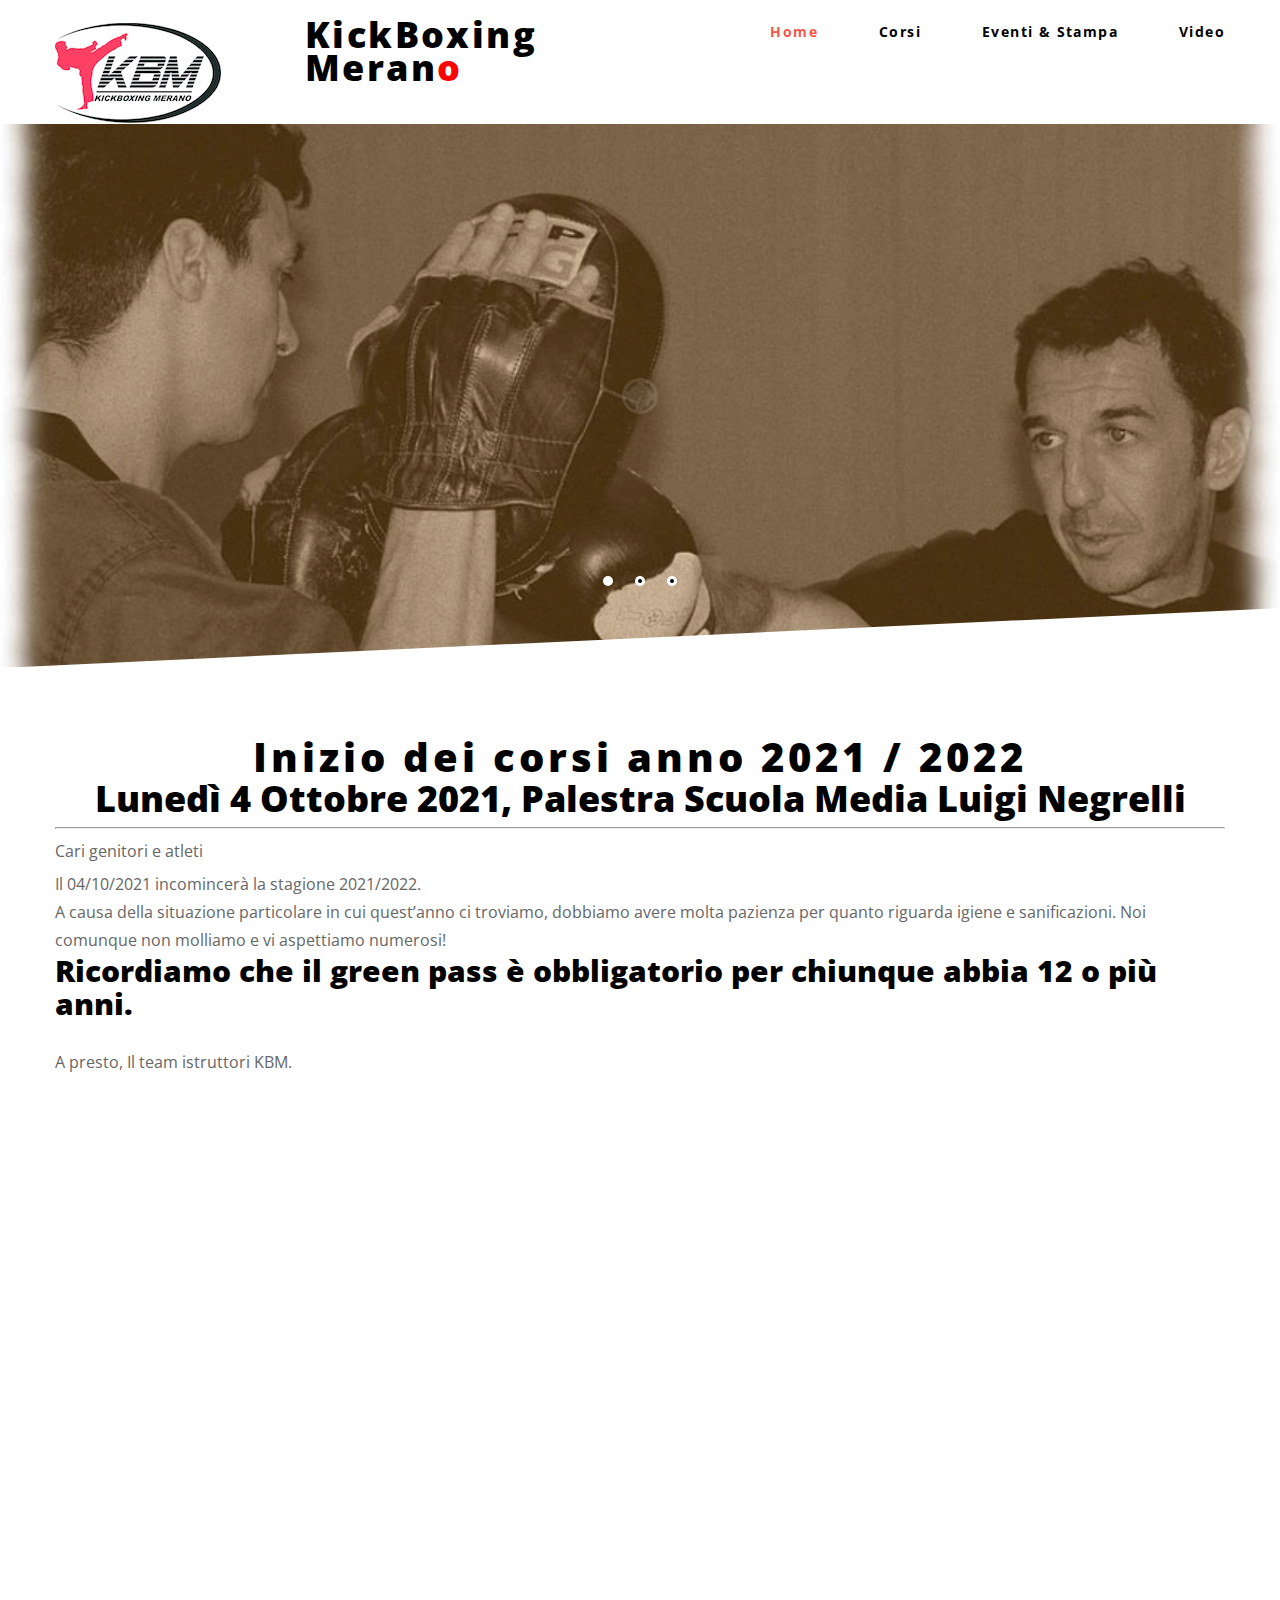
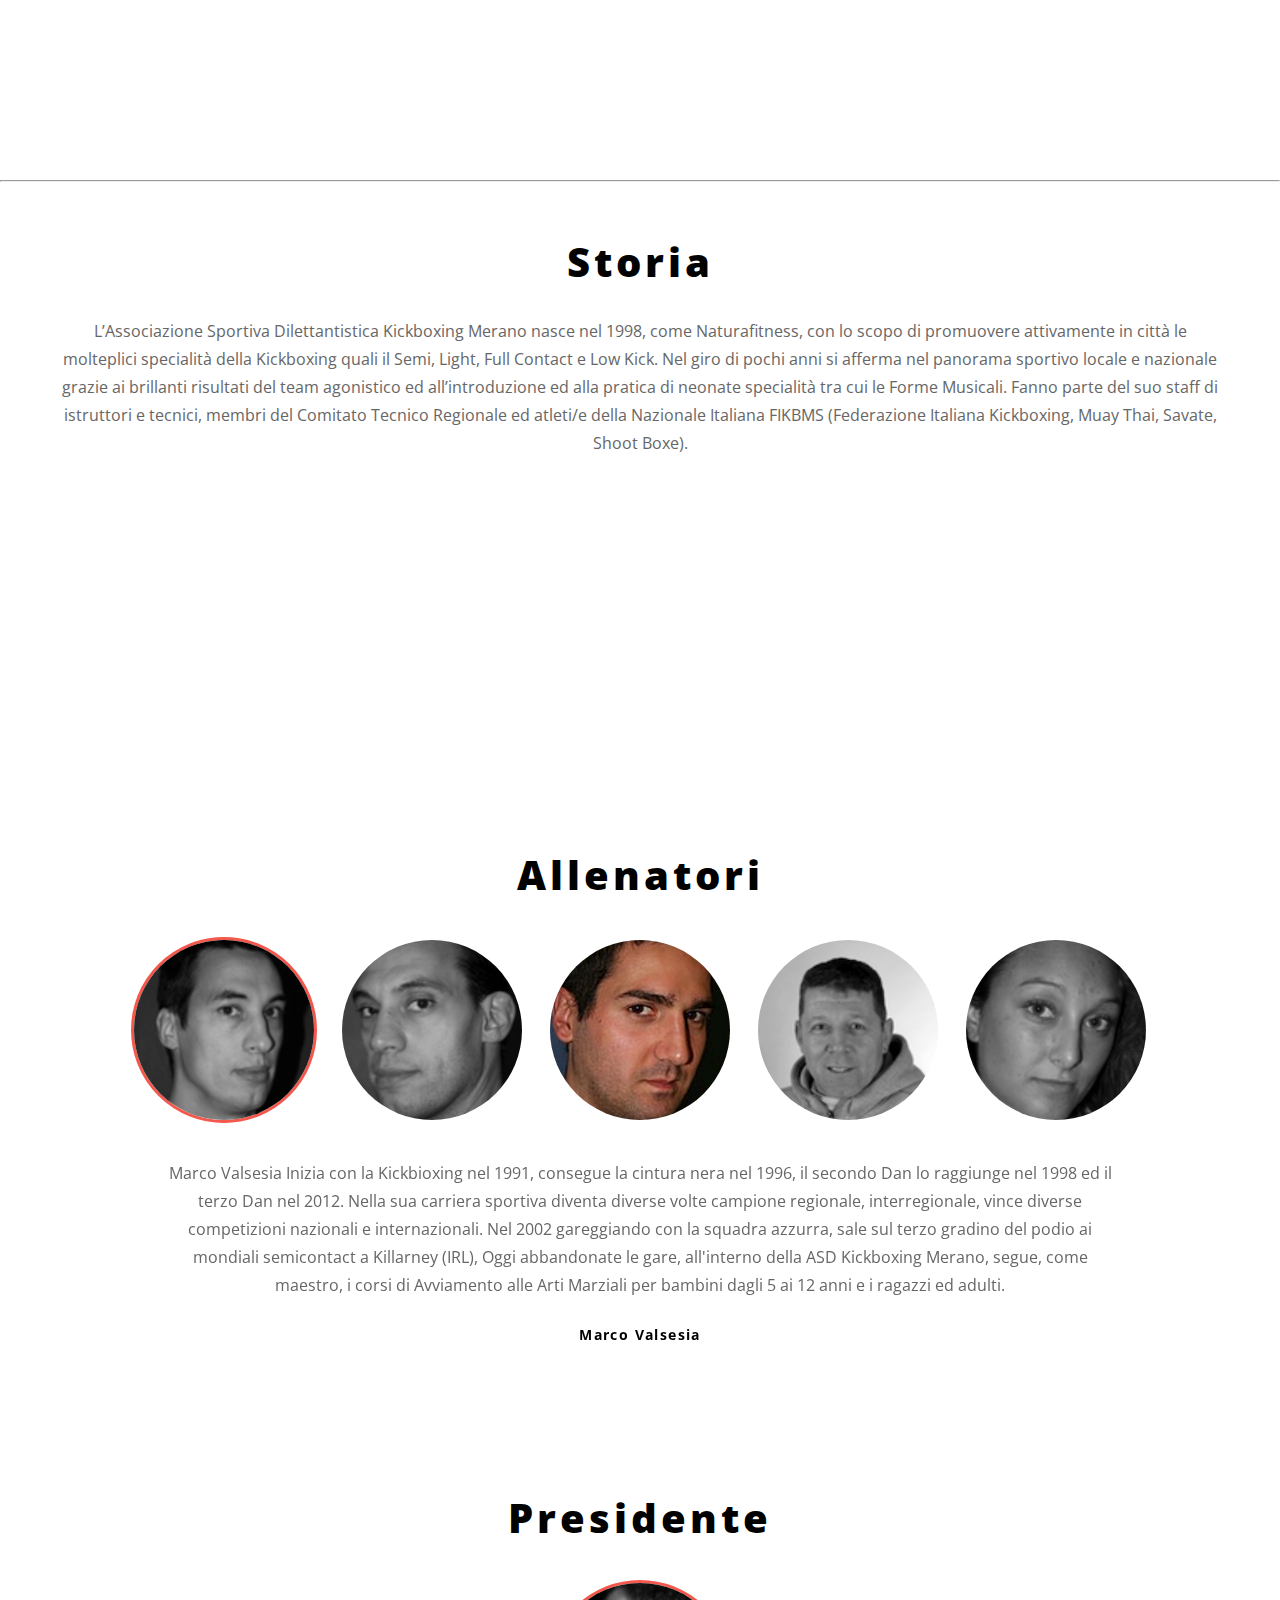
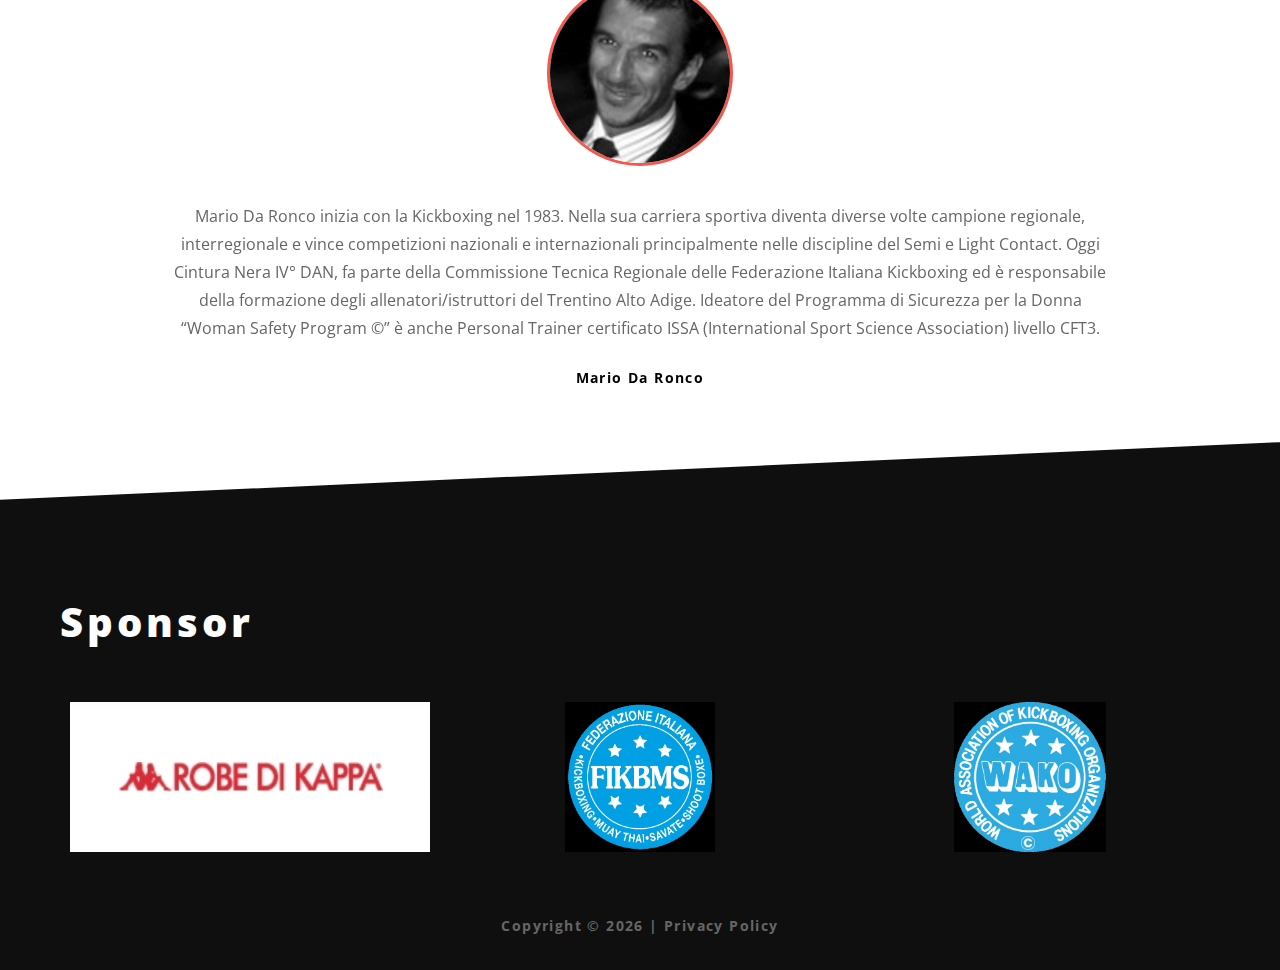
<file: index.html>
﻿<!DOCTYPE html>
<html lang="en">
<head>
    <title>Home</title>
    <meta charset="utf-8">
    <meta name="format-detection" content="telephone=no"/>
    <link rel="stylesheet" href="css/grid.css">
    <link rel="stylesheet" href="css/style.css">
    <link rel="stylesheet" href="css/mailform.css"/>
    <link rel="stylesheet" href="css/camera.css"/>
    <link rel="stylesheet" href="css/owl-carousel.css"/>
    <link rel="stylesheet" href="https://cdnjs.cloudflare.com/ajax/libs/font-awesome/4.7.0/css/font-awesome.min.css">

    <script src="js/jquery.js"></script>
    <script src="js/jquery-migrate-1.2.1.js"></script>
    
    <script src="https://www.w3schools.com/lib/w3.js"></script>

    <!--[if lt IE 9]>
    <html class="lt-ie9">
    <div style=' clear: both; text-align:center; position: relative;'>
        <a href="http://windows.microsoft.com/en-US/internet-explorer/..">
            <img src="images/ie8-panel/warning_bar_0000_us.jpg" border="0" height="42" width="820"
                 alt="You are using an outdated browser. For a faster, safer browsing experience, upgrade for free today."/>
        </a>
    </div>
    <script src="js/html5shiv.js"></script>
    <![endif]-->

    <script src='js/device.min.js'></script>
</head>
<body>
<div class="page">
    <!--========================================================
                              HEADER
    =========================================================-->
    <header>
        <div id="content"></div>
    </header>
    <!--========================================================
                              CONTENT
    =========================================================-->
    <main>
        <div class="camera_container">
            <div id="camera" class="camera_wrap">
                <div data-src="foto/home1.png">
                    <div class="camera_caption fadeIn"></div>
                </div>
                <div data-src="foto/home2.png">
                    <div class="camera_caption fadeIn"></div>
                </div>
                <div data-src="foto/home3.png">
                    <div class="camera_caption fadeIn"></div>
                </div>
            </div>
        </div>
        
        <section class="skew skew_mod1">
            <svg class="triangle_up" xmlns="http://www.w3.org/2000/svg" version="1.1" width="100.5" height="100.1%"
                 viewBox="0 0 100 102" preserveAspectRatio="none">
                <path d="M100 0 L0 102 L100 102 Z"></path>
            </svg>
        </section>

        <section class="well">
            <div class="container">
                <h2 class="center">Inizio dei corsi anno 2021 / 2022</h2>
                <h3 class="center">Lunedì 4 Ottobre 2021, Palestra Scuola Media Luigi Negrelli</h3>
                <hr/>
                <p>Cari genitori e atleti</p>
                <p>
                    Il 04/10/2021 incomincerà la stagione 2021/2022.<br>
                    A causa della situazione particolare in cui quest’anno ci troviamo,
                    dobbiamo avere molta pazienza per quanto riguarda igiene e sanificazioni.
                    Noi comunque non molliamo e vi aspettiamo numerosi!
                    <br>
                    <h4 class="left">Ricordiamo che il green pass è obbligatorio per chiunque abbia 12 o più anni.</h3>
                    <br>
                    A presto,
                    Il team istruttori KBM.
                </p>

                <div class="row">
                    <div class="col-xs-6 wow fadeInLeft" data-wow-delay="0.1s">
                        <img src="foto/home4.png" alt=""/>
                    </div>
                    <div class="col-xs-6 resp-off_479 wow fadeInRight" data-wow-delay="0.1s">
                        <img src="foto/home5.png" alt=""/>
                    </div>
                </div>
                <div class="center">
                    <p class="ins1 wow fadeInUp" data-wow-delay="0.2s">
                        METTITI IN FORMA CON UNO SPORT CHE TI INSEGNA A COMBATTERE E DIFENDERTI. VIENI A TROVARCI PER UNA SETTIMANA DI PROVA!
                        SEGUICI SU FACEBOOK PER GLI ULTIMI AGGIORNAMENTI!
                        <br>
                        <a href="https://www.facebook.com/Kickboxing-Merano-261413633897916/" target="_blank" class="fa fa-facebook"></a>
                        <a href="https://www.instagram.com/kickboxingmerano/" target="_blank" class="fa fa-instagram"></a>
                    </p>
                    <a href="https://it.wikipedia.org/wiki/Kickboxing" class="btn wow fadeInUp" data-wow-delay="0.3s">read more</a>
                </div>
            </div>
        </section>
        
        <hr>
        <br>
        <section class="well3 center">
            <div class="container">
                <h2>Storia</h2>
                <br>
                <p>L’Associazione Sportiva Dilettantistica Kickboxing Merano nasce nel 1998, come Naturafitness, con lo scopo di promuovere attivamente in città le molteplici specialità della Kickboxing quali il Semi, Light, Full Contact e Low Kick. Nel giro di pochi anni si afferma nel panorama sportivo locale e nazionale grazie ai brillanti risultati del team agonistico ed all’introduzione ed alla pratica di neonate specialità tra cui le Forme Musicali. Fanno parte del suo staff di istruttori e tecnici, membri del Comitato Tecnico Regionale ed atleti/e della Nazionale Italiana FIKBMS (Federazione Italiana Kickboxing, Muay Thai, Savate, Shoot Boxe).</p>
                <br>
                <div class="col-xs-12 wow fadeInDown" data-wow-delay="0.1s">
                    <img src="foto/logo2.png" alt=""/>
                </div>
            </div>
        </section>

        <section class="well5">
            <div class="container center">
                <h2>Allenatori</h2>
                <ul class="nav-list">
                    <li>
                        <a class="dot active">
                            <img src="foto/marco.png" alt=""/>
                        </a>
                    </li>
                    <li>
                        <a class="dot">
                            <img src="foto/maurizio.png" alt=""/>
                        </a>
                    </li>
                    <li>
                        <a class="dot">
                            <img src="foto/marcoanese.png" alt=""/>
                        </a>
                    </li>
                    <li>
                        <a class="dot">
                            <img src="foto/vittorio.png" alt=""/>
                        </a>
                    </li>
                    <li>
                        <a class="dot">
                            <img src="foto/chiara.png" alt=""/>
                        </a>
                    </li>
                </ul>
                <div class="owl-carousel">
                    <div class="item active">
                        <blockquote>
                            <p><q>
                                Marco Valsesia Inizia con la Kickbioxing nel 1991, consegue la cintura nera nel 1996, il secondo Dan lo raggiunge nel 1998 ed il terzo Dan nel 2012. Nella sua carriera sportiva diventa diverse volte campione regionale, interregionale, vince diverse competizioni nazionali e internazionali. Nel 2002 gareggiando con la squadra azzurra, sale sul terzo gradino del podio ai mondiali semicontact a Killarney (IRL),
                                Oggi abbandonate le gare, all'interno della ASD Kickboxing Merano, segue, come maestro, i corsi di Avviamento alle Arti Marziali per bambini dagli 5 ai 12 anni e i ragazzi ed adulti.
                            </q></p>
                            <h6><cite>Marco Valsesia</cite></h6>
                        </blockquote>

                    </div>
                    <div class="item">
                        <blockquote>
                            <p><q>
                                Maurizio Valsesia, cintura nera 4 grado, inizia kick boxing a 18 anni, nel 1991, due anni dopo l'attività agonistica. Dal 2006 al 2009 è direttore tecnico della nazionale italiana di forme musicali, attualmente è allenatore del team agonistico, arbitro internazionale e personal trainer.
                                Tra i suoi risultati più importanti ci sono la vittoria agli US open di Orlando nel 2013, campione del mondo WAKO 2013 in Turchia, due campionati italiani ( 2003 e 2004), le vittorie all' Irish Open di Dublino (2008 e 2010), all'Athen's Open di Atene (2008 e 2009), all'Ocean State Grand Nationals negli Usa (2008), tutti tornei internazionali. Inoltre si annovera fra i suoi risultati i terzi posti al mondiale 2004 di Basilea, all'europeo 2005 di Bratislava ed al Wako World Cup.
                            </q></p>
                            <h6><cite>Maurizio Valsesia</cite></h6>
                        </blockquote>
                    </div>
                    <div class="item">
                        <blockquote>
                            <p><q>
                                Componente della squadra agonistica della KBM, sostiene l'esame di allenatore qualificato nel 2011 e il terzo grado cintura nera nel 2015.
                            </q></p>
                            <h6><cite>Marco Anese</cite></h6>
                        </blockquote>
                    </div>
                    <div class="item">
                        <blockquote>
                            <p><q>
                                Allenatore dal 2007 è cintura nera primo grado. Segue principalmente i corsi per bambini.
                            </q></p>
                            <h6><cite>Vittorio Bison</cite></h6>
                        </blockquote>
                    </div>
                    <div class="item">
                        <blockquote>
                            <p><q>
                                Cintura nera primo grado dal 2015. Aiuto allenatore per il gruppo bambini/ragazzi.
                            </q></p>
                            <h6><cite>Chiara Longhino</cite></h6>
                        </blockquote>
                    </div>
                </div>
            </div>
        </section>
        
        <section class="well5">
            <div class="container center">
                <h2>Presidente</h2>
                <ul class="nav-list">
                    <li>
                        <a class="dot active">
                            <img src="foto/mario.png" alt=""/>
                        </a>
                    </li>
                </ul>
                <div class="owl-carousel ">
                    <div class="item">
                        <blockquote>
                            <p><q>
                                Mario Da Ronco inizia con la Kickboxing nel 1983. Nella sua carriera sportiva diventa diverse volte campione regionale, interregionale e vince competizioni nazionali e internazionali principalmente nelle discipline del Semi e Light Contact.
                                Oggi Cintura Nera IV° DAN, fa parte della Commissione Tecnica Regionale delle Federazione Italiana Kickboxing ed è responsabile della formazione degli allenatori/istruttori del Trentino Alto Adige. Ideatore del Programma di Sicurezza per la Donna “Woman Safety Program ©” è anche Personal Trainer certificato ISSA (International Sport Science Association) livello CFT3.
                            </q></p>
                            <h6><cite>Mario Da Ronco</cite></h6>
                        </blockquote>
                    </div>
                </div>
            </div>
        </section>
        
        <section class="skew">
            <svg class="triangle_down " xmlns="http://www.w3.org/2000/svg" version="1.1" width="100%" height="60px"
                 viewBox="0 0 100 102" preserveAspectRatio="none">
                <path d="M0 0 L0 100 L102 0 Z"></path>
            </svg>
        </section>
    </main>

    <!--========================================================
                              FOOTER
    =========================================================-->
    <footer>
        <section class="well">
            <div class="container">
                <div class="col-md-12">
                    <h2 class="off">Sponsor</h2>
                    <div class="row ">
                        <div class="col-md-4 center">
                            <img src="foto/sponsor1.png" class="img-add" alt="" style="height: 150px"/>
                        </div>
                        <div class="col-md-4 center">
                            <img src="foto/sponsor2.jpg" class="img-add" alt="" style="height: 150px"/>
                        </div>
                        <div class="col-md-4 center">
                            <img src="foto/sponsor3.jpg" class="img-add" alt="" style="height: 150px"/>
                        </div>
                    </div>

                </div>
            </div>
        </section>
        <div class="container center">
            <div class="copyright">
                Copyright © <span id="copyright-year"></span> |
                Privacy Policy
            </div>
        </div>
    </footer>
</div>

<script src="js/script.js"></script>
<script>
    $("#content").load("header.html");
</script>
</body>
</html>
</file>
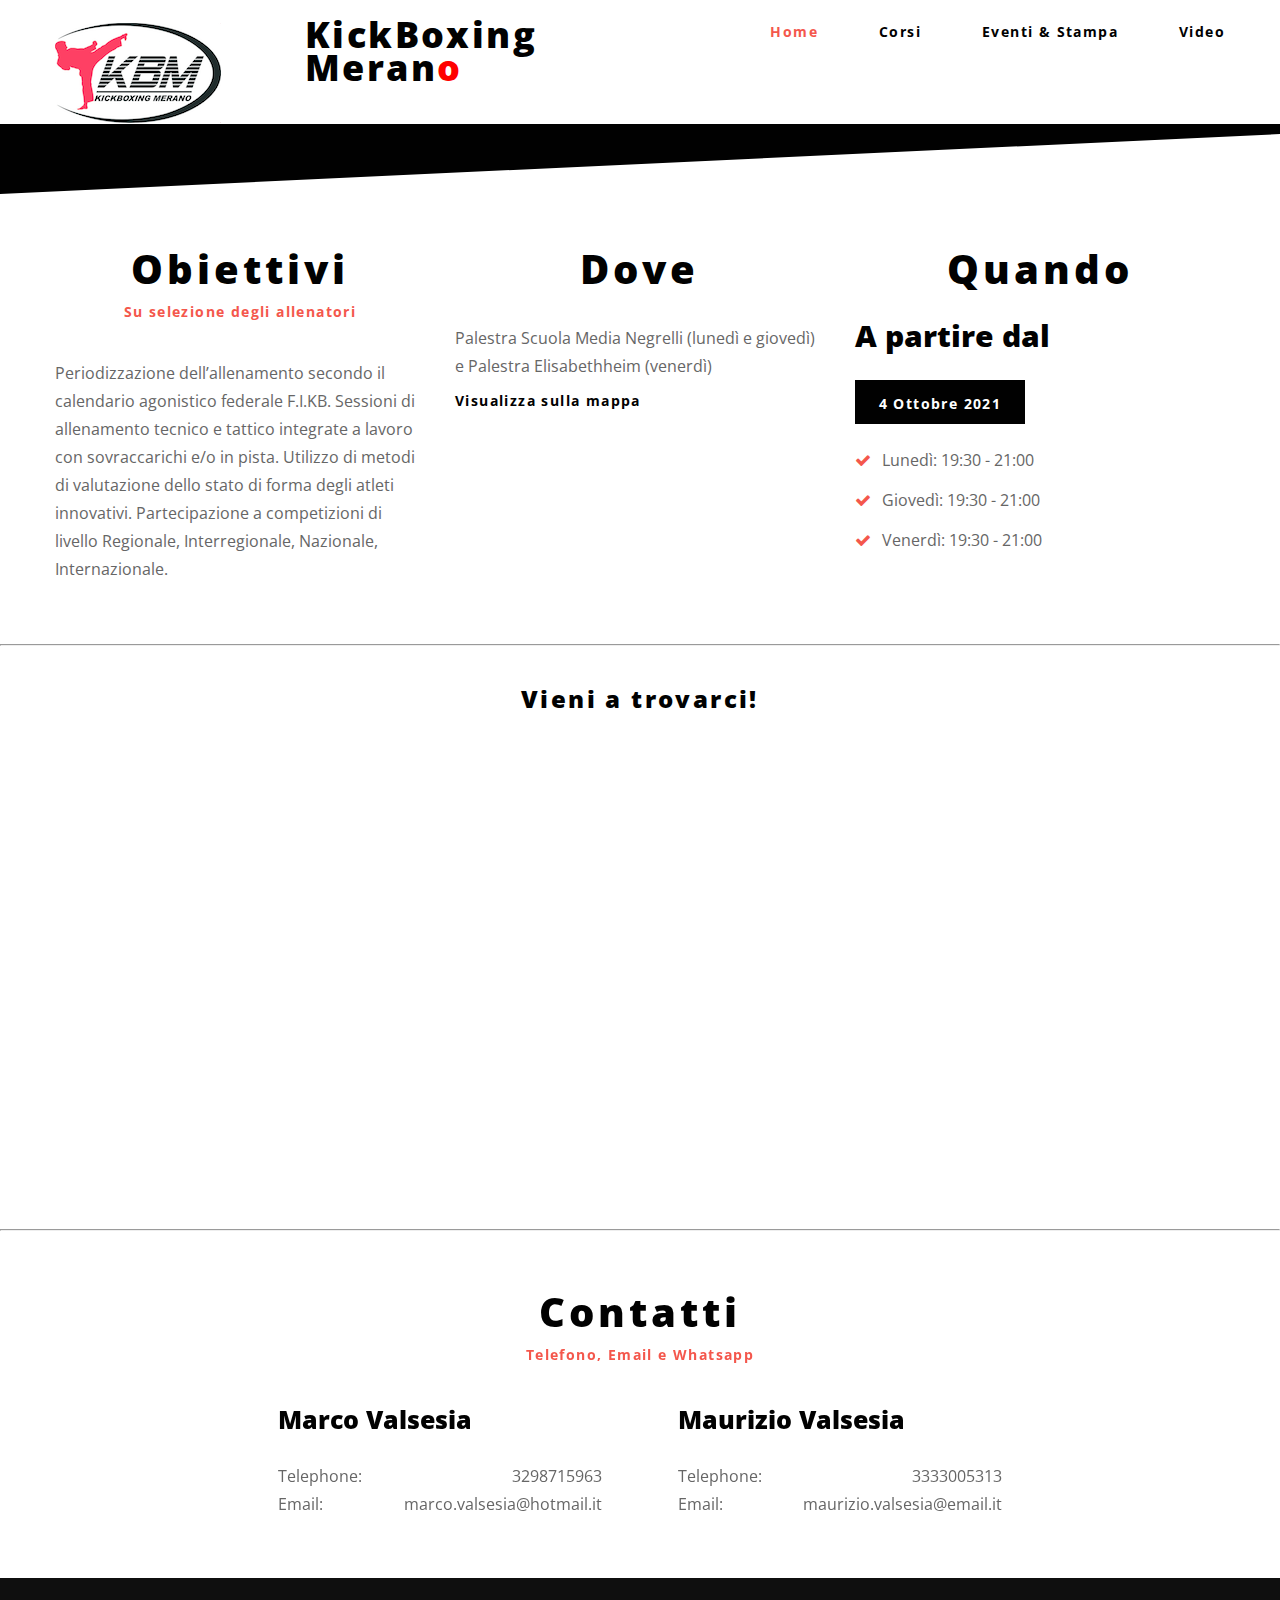
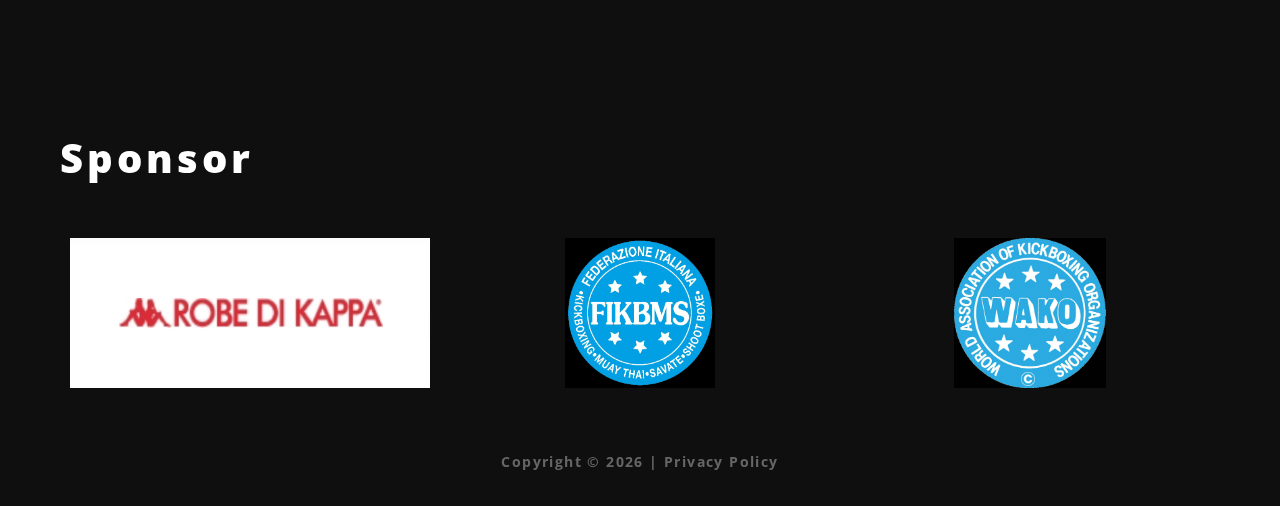
<file: agonisti.html>
﻿<!DOCTYPE html>
<html lang="en">
    <head>
        <title>Corso Agonisti</title>
        <meta charset="utf-8">
        <meta name="format-detection" content="telephone=no"/>
        <link rel="stylesheet" href="css/grid.css">
        <link rel="stylesheet" href="css/style.css">
        <link rel="stylesheet" href="css/mailform.css"/>
        <link rel="stylesheet" href="css/google-map.css"/>

        <script src="js/jquery.js"></script>
        <script src="js/jquery-migrate-1.2.1.js"></script>

        <!--[if lt IE 9]>
<html class="lt-ie9">
<div style=' clear: both; text-align:center; position: relative;'>
<a href="http://windows.microsoft.com/en-US/internet-explorer/..">
<img src="images/ie8-panel/warning_bar_0000_us.jpg" border="0" height="42" width="820"
alt="You are using an outdated browser. For a faster, safer browsing experience, upgrade for free today."/>
</a>
</div>
<script src="js/html5shiv.js"></script>
<![endif]-->

        <script src='js/device.min.js'></script>
    </head>
    <body>
        <div class="page">
            <!--========================================================
            HEADER
            =========================================================-->
            <header>
                <div id="content"></div>
            </header>
            <!--========================================================
            CONTENT
            =========================================================-->
            <main>
                <section class="dash">
                    <svg class="triangle_up2" xmlns="http://www.w3.org/2000/svg" version="1.1" width="100.5" height="100.1%"
                         viewBox="0 0 100 102" preserveAspectRatio="none">
                        <path d="M100 0 L0 102 L100 102 Z"></path>
                    </svg>
                </section>
                <section class="well7">
                    <div class="container">
                        <div class="row">

                            <div class="col-md-4">
                                <h2 class="center wow fadeInLeft" data-wow-delay="0.1s">Obiettivi</h2>
                                <h6 class=" center primary-color">Su selezione degli allenatori</h6>
                                <br>
                                <p class="wow fadeInLeft" data-wow-delay="0.5s">
                                    Periodizzazione dell’allenamento secondo il calendario agonistico federale F.I.KB. Sessioni di allenamento tecnico e tattico integrate a lavoro con sovraccarichi e/o in pista. Utilizzo di metodi di valutazione dello stato di forma degli atleti innovativi. Partecipazione a competizioni di livello Regionale, Interregionale, Nazionale, Internazionale.
                                </p>
                            </div>

                            <div class="col-md-4 resp-off">
                                <h2 class="center wow fadeInUp" data-wow-delay="0.1s">Dove</h2>
                                <br>

                                <p class="wow fadeInRight" data-wow-delay="0.4s">Palestra Scuola Media Negrelli (lunedì e giovedì) e Palestra Elisabethheim (venerdì)</p>
                                <h6><a href="#google-maps2">Visualizza sulla mappa</a></h6>
                            </div>

                            <div class="col-md-4 resp-off_479">
                                <h2 class="center wow fadeInRight" data-wow-delay="0.1s">Quando</h2>
                                <br>
                                <div class="info-box wow fadeInUp" data-wow-delay="0.3s">
                                    <h4>A partire dal</h4><br>
                                    <time datetime="2015" class="center">4 Ottobre 2021</time>
                                    <ul class="marked-list wow fadeInRight" data-wow-delay="0.5s">
                                        <li>Lunedì: 19:30 - 21:00</li>
                                        <li>Giovedì: 19:30 - 21:00</li>
                                        <li>Venerdì: 19:30 - 21:00</li>
                                    </ul>
                                </div>
                            </div>
                        </div>
                    </div>
                </section>
                <br>
                <hr id="google-maps2">
                <br>
                <section>
                    <div class="row" >
                        <div class="col-md-2"></div>
                        <div class="col-md-8" style="align-content: center">
                                <h1 align="center">Vieni a trovarci!</h1>
                                <br>
                            <iframe src="https://www.google.com/maps/embed?pb=!1m18!1m12!1m3!1d2738.1273141158813!2d11.161464599999997!3d46.66374749999999!2m3!1f0!2f0!3f0!3m2!1i1024!2i768!4f13.1!3m3!1m2!1s0x4782bc01f68f60e7%3A0xcc8b1a78c61a695!2sScuola%20Media%20%22Luigi%20Negrelli%22!5e0!3m2!1sit!2sit!4v1569667806500!5m2!1sit!2sit" width="100%" height="450" frameborder="0" style="border: 2; float:center" allowfullscreen></iframe>
                        </iframe>
                        </div>
                        <div class="col-md-2"></div>
                    </div>
                </section>
                <br>
                <hr>
                <br>
                <section class="well well__ins1 ">
                    <div class="container">
                        <h2 class="center">Contatti</h2>
                        <h6 class=" center primary-color">Telefono, Email e Whatsapp</h6>
                        <ul class="row contact-list">
                            <li class="col-md-2 col-sm-0 col-xs-0"></li>
                            <li class="col-md-4 col-sm-12 col-xs-12">
                                <h5>Marco Valsesia</h5>
                                <br>
                                <dl>
                                    <dt>Telephone:</dt>
                                    <dd>3298715963</dd>
                                    <dt>Email:</dt>
                                    <dd>marco.valsesia@hotmail.it</dd>
                                </dl>

                            </li>
                            <li class="col-md-4 col-sm-12 col-xs-12">
                                <h5>Maurizio Valsesia</h5>
                                <br>
                                <dl>
                                    <dt>Telephone:</dt>
                                    <dd>3333005313</dd>
                                    <dt>Email:</dt>
                                    <dd>maurizio.valsesia@email.it</dd>
                                </dl>
                            </li>
                            <li class="col-md-2 col-sm-6 col-xs-0"></li>
                        </ul>
                    </div>
                </section>
            </main>

            <!--========================================================
                                          FOOTER
                =========================================================-->
            <footer>
                <section class="well">
                    <div class="container">
                        <div class="col-md-12">
                            <h2 class="off">Sponsor</h2>
                            <div class="row ">
                                <div class="col-md-4 center">
                                    <img src="foto/sponsor1.png" class="img-add" alt="" style="height: 150px" />
                                </div>
                                <div class="col-md-4 center">
                                    <img src="foto/sponsor2.jpg" class="img-add" alt="" style="height: 150px" />
                                </div>
                                <div class="col-md-4 center">
                                    <img src="foto/sponsor3.jpg" class="img-add" alt="" style="height: 150px" />
                                </div>
                            </div>
            
                        </div>
                    </div>
                </section>
                <div class="container center">
                    <div class="copyright">
                        Copyright © <span id="copyright-year"></span> |
                        Privacy Policy
                    </div>
                </div>
            </footer>
        </div>
        <script>
            $("#content").load("header.html");
        </script>
        <script src="js/script.js"></script>
    </body>
</html>
</file>
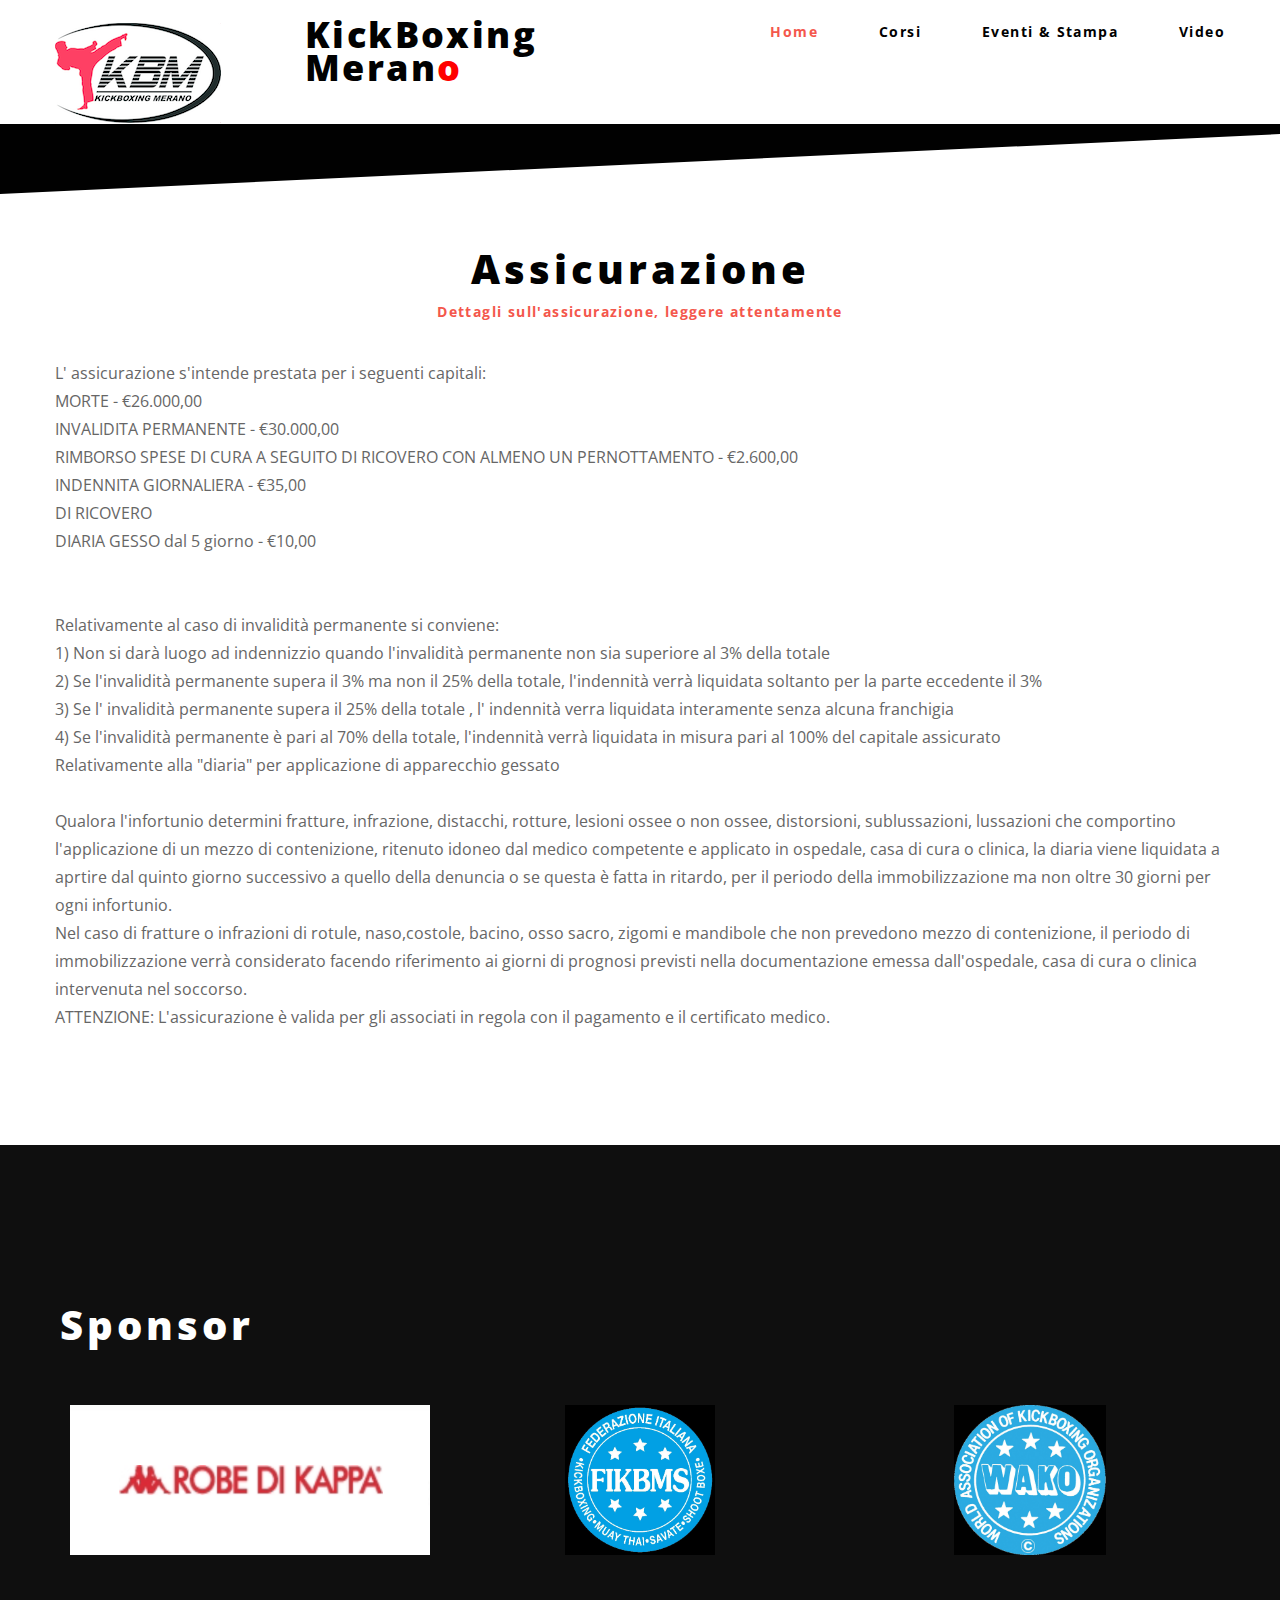
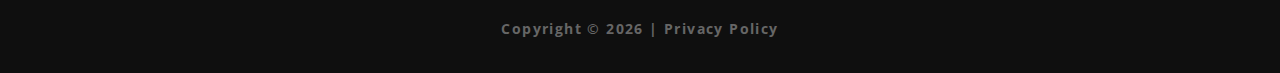
<file: assicurazione.html>
<!DOCTYPE html>
<html lang="en">
<head>
    <title>Assicurazione</title>
    <meta charset="utf-8">
    <meta name="format-detection" content="telephone=no"/>
    <link rel="icon" href="images/favicon.ico" type="image/x-icon">
    <link rel="stylesheet" href="css/grid.css">
    <link rel="stylesheet" href="css/style.css">
    <link rel="stylesheet" href="css/mailform.css"/>
    <link rel="stylesheet" href="css/google-map.css"/>

    <script src="js/jquery.js"></script>
    <script src="js/jquery-migrate-1.2.1.js"></script>

    <!--[if lt IE 9]>
    <html class="lt-ie9">
    <div style=' clear: both; text-align:center; position: relative;'>
        <a href="http://windows.microsoft.com/en-US/internet-explorer/..">
            <img src="images/ie8-panel/warning_bar_0000_us.jpg" border="0" height="42" width="820"
                 alt="You are using an outdated browser. For a faster, safer browsing experience, upgrade for free today."/>
        </a>
    </div>
    <script src="js/html5shiv.js"></script>
    <![endif]-->

    <script src='js/device.min.js'></script>
</head>
<body>
<div class="page">
    <!--========================================================
                              HEADER
    =========================================================-->
    <header>
        <div id="content"></div>
    </header>
    <!--========================================================
                              CONTENT
    =========================================================-->
    <main>
        <section class="dash">
            <svg class="triangle_up2" xmlns="http://www.w3.org/2000/svg" version="1.1" width="100.5" height="100.1%"
                 viewBox="0 0 100 102" preserveAspectRatio="none">
                <path d="M100 0 L0 102 L100 102 Z"></path>
            </svg>
        </section>
        <section class="well7">
            <div class="container">
                <div class="row">
                    <div class="col-md-12">
                        <h2 class="center wow fadeInLeft" data-wow-delay="0.1s">Assicurazione</h2>
                        <h6 class=" center primary-color">Dettagli sull'assicurazione, leggere attentamente</h6>
                        <br>
                        <p class="wow fadeInLeft" data-wow-delay="0.5s">
                                L' assicurazione s'intende prestata per i seguenti capitali:
                                <br>
                                MORTE - €26.000,00
                                <br>
                                INVALIDITA PERMANENTE - €30.000,00
                                <br>
                                RIMBORSO SPESE DI CURA A SEGUITO DI RICOVERO CON ALMENO UN PERNOTTAMENTO - €2.600,00
                                <br>
                                INDENNITA GIORNALIERA - €35,00
                                <br>
                                DI RICOVERO
                                <br>
                                DIARIA GESSO dal 5 giorno - €10,00
                                <br><br><br>

                                Relativamente al caso di invalidità permanente si conviene:
                                <ul><li>
                                1) Non si darà luogo ad indennizzio quando l'invalidità permanente non sia superiore al 3% della totale
                                </li><li>
                                2) Se l'invalidità permanente supera il 3% ma non il 25% della totale, l'indennità verrà liquidata soltanto per la parte eccedente il 3%
                                </li><li>
                                3) Se l' invalidità permanente supera il 25% della totale , l' indennità verra liquidata interamente senza alcuna franchigia
                                </li><li>
                                4) Se l'invalidità permanente è pari al 70% della totale, l'indennità verrà liquidata in misura pari al 100% del capitale assicurato
                                </li></ul>
                                Relativamente alla "diaria" per applicazione di apparecchio gessato
                                <br><br>
                                Qualora l'infortunio determini fratture, infrazione, distacchi, rotture, lesioni ossee o non ossee, distorsioni, sublussazioni, lussazioni che comportino l'applicazione di un mezzo di contenizione, ritenuto idoneo dal medico competente e applicato in ospedale, casa di cura o clinica, la diaria viene liquidata a aprtire dal quinto giorno successivo a quello della denuncia o se questa è fatta in ritardo, per il periodo della immobilizzazione ma non oltre 30 giorni per ogni infortunio.
                                <br>
                                Nel caso di fratture o infrazioni di rotule, naso,costole, bacino, osso sacro, zigomi e mandibole che non prevedono mezzo di contenizione, il periodo di immobilizzazione verrà considerato facendo riferimento ai giorni di prognosi previsti nella documentazione emessa dall'ospedale, casa di cura o clinica intervenuta nel soccorso.
                                <br><b>
                                ATTENZIONE: L'assicurazione è valida per gli associati in regola con il pagamento e il certificato medico. 
                        </b>
                        </p>
                    </div>
                </div>
            </div>
        </section>
        <br><br><br>
    </main>

    <!--========================================================
                                  FOOTER
        =========================================================-->
    <footer>
        <section class="well">
            <div class="container">
                <div class="col-md-12">
                    <h2 class="off">Sponsor</h2>
                    <div class="row ">
                        <div class="col-md-4 center">
                            <img src="foto/sponsor1.png" class="img-add" alt="" style="height: 150px" />
                        </div>
                        <div class="col-md-4 center">
                            <img src="foto/sponsor2.jpg" class="img-add" alt="" style="height: 150px" />
                        </div>
                        <div class="col-md-4 center">
                            <img src="foto/sponsor3.jpg" class="img-add" alt="" style="height: 150px" />
                        </div>
                    </div>
    
                </div>
            </div>
        </section>
        <div class="container center">
            <div class="copyright">
                Copyright © <span id="copyright-year"></span> |
                Privacy Policy
            </div>
        </div>
    </footer>
</div>
<script>
    $("#content").load("header.html");
</script>
<script src="js/script.js"></script>
</body>
</html>
</file>
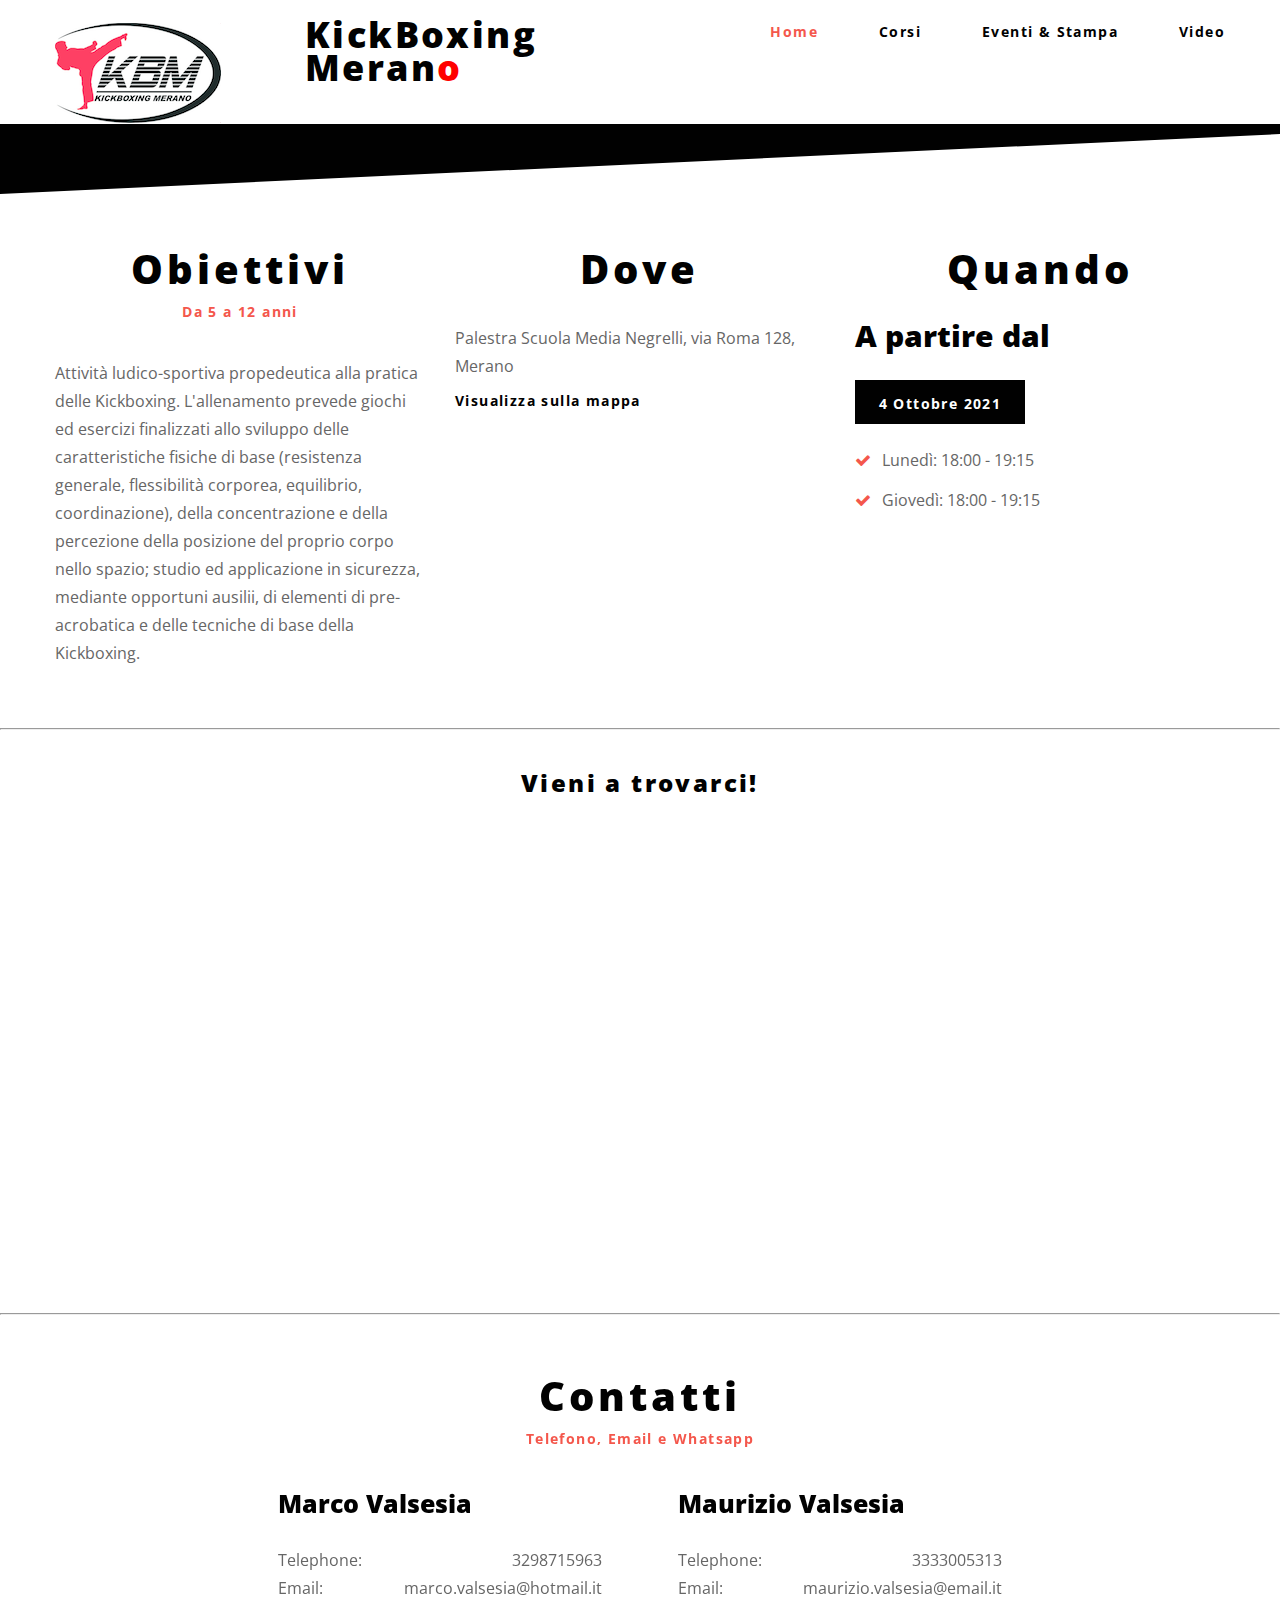
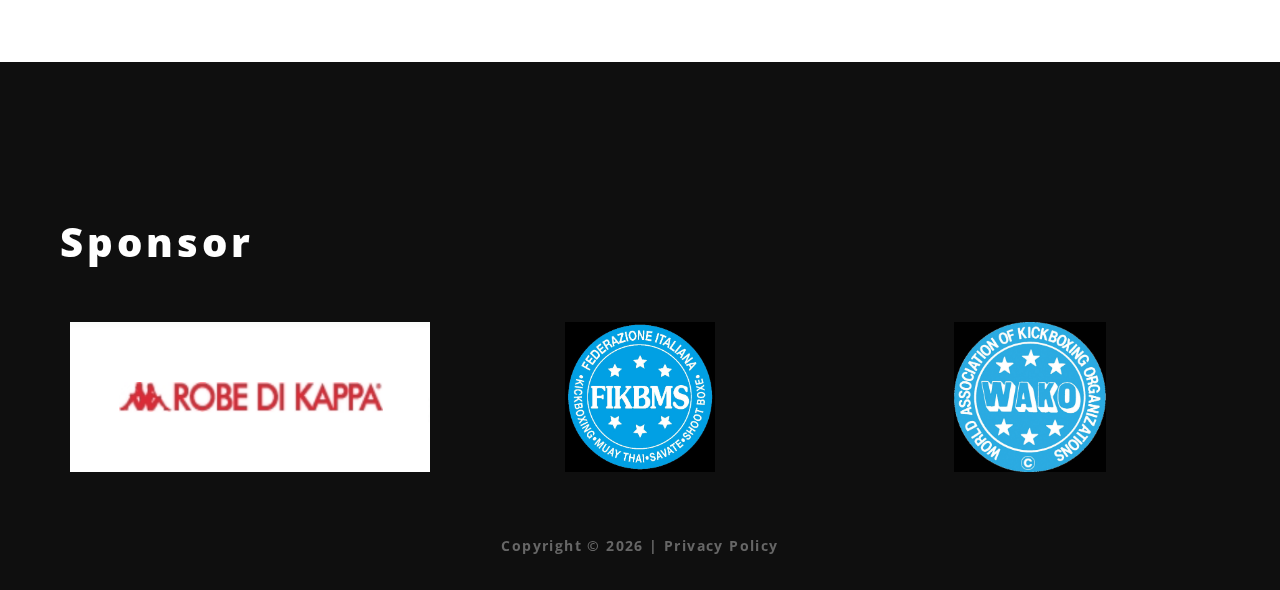
<file: bambini.html>
﻿<!DOCTYPE html>
<html lang="en">
<head>
    <title>Corso Bambini</title>
    <meta charset="utf-8">
    <meta name="format-detection" content="telephone=no"/>
    <link rel="stylesheet" href="css/grid.css">
    <link rel="stylesheet" href="css/style.css">
    <link rel="stylesheet" href="css/mailform.css"/>
    <link rel="stylesheet" href="css/google-map.css"/>

    <script src="js/jquery.js"></script>
    <script src="js/jquery-migrate-1.2.1.js"></script>

    <!--[if lt IE 9]>
    <html class="lt-ie9">
    <div style=' clear: both; text-align:center; position: relative;'>
        <a href="http://windows.microsoft.com/en-US/internet-explorer/..">
            <img src="images/ie8-panel/warning_bar_0000_us.jpg" border="0" height="42" width="820"
                 alt="You are using an outdated browser. For a faster, safer browsing experience, upgrade for free today."/>
        </a>
    </div>
    <script src="js/html5shiv.js"></script>
    <![endif]-->

    <script src='js/device.min.js'></script>
</head>
<body>
<div class="page">
    <!--========================================================
                              HEADER
    =========================================================-->
    <header>
        <div id="content"></div>
    </header>
    <!--========================================================
                              CONTENT
    =========================================================-->
    <main>
        <section class="dash">
            <svg class="triangle_up2" xmlns="http://www.w3.org/2000/svg" version="1.1" width="100.5" height="100.1%"
                 viewBox="0 0 100 102" preserveAspectRatio="none">
                <path d="M100 0 L0 102 L100 102 Z"></path>
            </svg>
        </section>
        <section class="well7">
            <div class="container">
                <div class="row">
                    
                    <div class="col-md-4">
                        <h2 class="center wow fadeInLeft" data-wow-delay="0.1s">Obiettivi</h2>
                        <h6 class=" center primary-color">Da 5 a 12 anni</h6>
                        <br>
                        <p class="wow fadeInLeft" data-wow-delay="0.5s">
                            Attività ludico-sportiva propedeutica alla pratica delle Kickboxing. L'allenamento prevede giochi ed esercizi finalizzati allo sviluppo delle caratteristiche fisiche di base (resistenza generale, flessibilità corporea, equilibrio, coordinazione), della concentrazione e della percezione della posizione del proprio corpo nello spazio; studio ed applicazione in sicurezza, mediante opportuni ausilii, di elementi di pre-acrobatica e delle tecniche di base della Kickboxing.
                        </p>
                    </div>
                    
                    <div class="col-md-4 resp-off">
                        <h2 class="center wow fadeInUp" data-wow-delay="0.1s">Dove</h2>
                        <br>

                        <p class="wow fadeInRight" data-wow-delay="0.4s">Palestra Scuola Media Negrelli, via Roma 128, Merano</p>
                        <h6><a href="#google-maps2">Visualizza sulla mappa</a></h6>
                    </div>
                    
                    <div class="col-md-4 resp-off_479">
                        <h2 class="center wow fadeInRight" data-wow-delay="0.1s">Quando</h2>
                        <br>
                        <div class="info-box wow fadeInUp" data-wow-delay="0.3s">
                            <h4>A partire dal</h4><br>
                            <time datetime="2015" class="center">4 Ottobre 2021</time>
                            <ul class="marked-list wow fadeInRight" data-wow-delay="0.5s">
                                <li>Lunedì: 18:00 - 19:15</li>
                                <li>Giovedì: 18:00 - 19:15</li>
                            </ul>
                        </div>
                    </div>
                </div>
            </div>
        </section>
        <br>
        <hr id="google-maps2">
        <br>
        <section>
            <div class="row" >
                <div class="col-md-2"></div>
                <div class="col-md-8" style="align-content: center">
                        <h1 align="center">Vieni a trovarci!</h1>
                        <br>
                    <iframe src="https://www.google.com/maps/embed?pb=!1m18!1m12!1m3!1d2738.1273141158813!2d11.161464599999997!3d46.66374749999999!2m3!1f0!2f0!3f0!3m2!1i1024!2i768!4f13.1!3m3!1m2!1s0x4782bc01f68f60e7%3A0xcc8b1a78c61a695!2sScuola%20Media%20%22Luigi%20Negrelli%22!5e0!3m2!1sit!2sit!4v1569667806500!5m2!1sit!2sit" width="100%" height="450" frameborder="0" style="border: 2; float:center" allowfullscreen></iframe>
                </iframe>
                </div>
                <div class="col-md-2"></div>
            </div>
        </section>
        <br>
        <hr>
        <br>
        <section class="well well__ins1 ">
            <div class="container">
                <h2 class="center">Contatti</h2>
                <h6 class=" center primary-color">Telefono, Email e Whatsapp</h6>
                <ul class="row contact-list">
                    <li class="col-md-2 col-sm-0 col-xs-0"></li>
                    <li class="col-md-4 col-sm-12 col-xs-12">
                        <h5>Marco Valsesia</h5>
                        <br>
                        <dl>
                            <dt>Telephone:</dt>
                            <dd>3298715963</dd>
                            <dt>Email:</dt>
                            <dd>marco.valsesia@hotmail.it</dd>
                        </dl>
                        
                    </li>
                    <li class="col-md-4 col-sm-12 col-xs-12">
                        <h5>Maurizio Valsesia</h5>
                        <br>
                        <dl>
                            <dt>Telephone:</dt>
                            <dd>3333005313</dd>
                            <dt>Email:</dt>
                            <dd>maurizio.valsesia@email.it</dd>
                        </dl>
                    </li>
                    <li class="col-md-2 col-sm-6 col-xs-0"></li>
                </ul>
            </div>
        </section>
    </main>

    <!--========================================================
                                  FOOTER
        =========================================================-->
    <footer>
        <section class="well">
            <div class="container">
                <div class="col-md-12">
                    <h2 class="off">Sponsor</h2>
                    <div class="row ">
                        <div class="col-md-4 center">
                            <img src="foto/sponsor1.png" class="img-add" alt="" style="height: 150px" />
                        </div>
                        <div class="col-md-4 center">
                            <img src="foto/sponsor2.jpg" class="img-add" alt="" style="height: 150px" />
                        </div>
                        <div class="col-md-4 center">
                            <img src="foto/sponsor3.jpg" class="img-add" alt="" style="height: 150px" />
                        </div>
                    </div>
    
                </div>
            </div>
        </section>
        <div class="container center">
            <div class="copyright">
                Copyright © <span id="copyright-year"></span> |
                Privacy Policy
            </div>
        </div>
    </footer>
</div>
<script>
    $("#content").load("header.html");
</script>
<script src="js/script.js"></script>
</body>
</html>
</file>
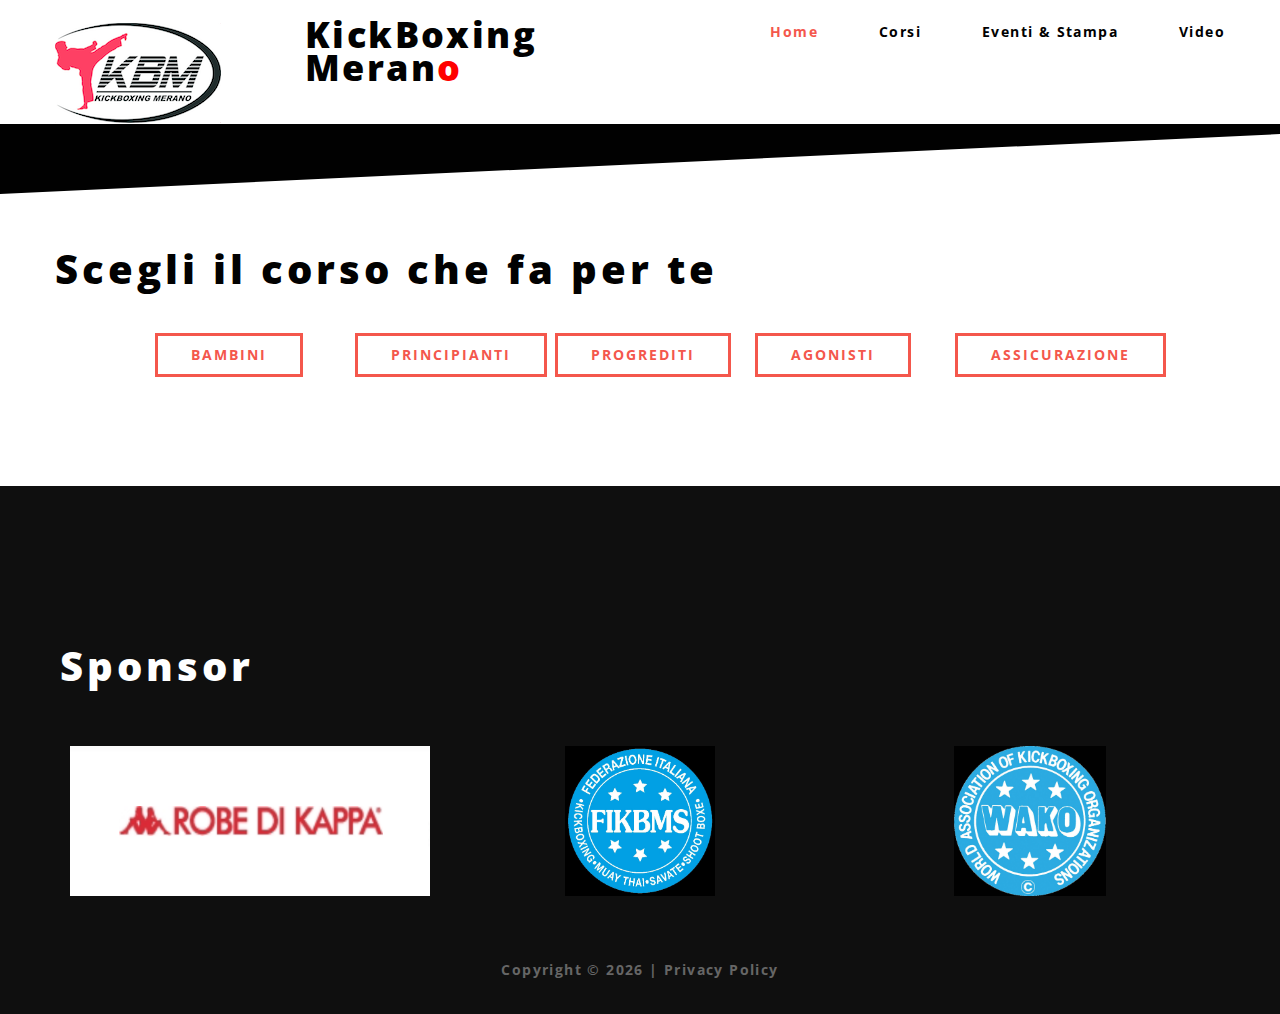
<file: corsi.html>
﻿<!DOCTYPE html>
<html lang="en">
<head>
    <title>Corsi</title>
    <meta charset="utf-8">
    <meta name="format-detection" content="telephone=no"/>
    <link rel="icon" href="images/favicon.ico" type="image/x-icon">
    <link rel="stylesheet" href="css/grid.css">
    <link rel="stylesheet" href="css/style.css">

    <script src="js/jquery.js"></script>
    <script src="js/jquery-migrate-1.2.1.js"></script>

    <!--[if lt IE 9]>
    <html class="lt-ie9">
    <div style=' clear: both; text-align:center; position: relative;'>
        <a href="http://windows.microsoft.com/en-US/internet-explorer/..">
            <img src="images/ie8-panel/warning_bar_0000_us.jpg" border="0" height="42" width="820"
                 alt="You are using an outdated browser. For a faster, safer browsing experience, upgrade for free today."/>
        </a>
    </div>
    <script src="js/html5shiv.js"></script>
    <![endif]-->

    <script src='js/device.min.js'></script>
</head>
<body>
<div class="page">
    <!--========================================================
                              HEADER
    =========================================================-->
    <header>
        <div id="content"></div>
    </header>
    <!--========================================================
                              CONTENT
    =========================================================-->
    <main>
        <section class="dash">
            <svg class="triangle_up2" xmlns="http://www.w3.org/2000/svg" version="1.1" width="100.5" height="100.1%"
                 viewBox="0 0 100 102" preserveAspectRatio="none">
                <path d="M100 0 L0 102 L100 102 Z"></path>
            </svg>
        </section>
        <section class="well7">
            <div class="container">
                <h2>Scegli il corso che fa per te</h2>
                
                <div class="row">
                    <div class="col-md-1"></div>
                    <div class="col-md-2">
                        <a href="bambini.html" class="btn wow fadeInUp">Bambini</a>
                    </div>
                    <div class="col-md-2">
                        <a href="principianti.html" class="btn wow fadeInUp">Principianti</a>
                    </div>
                    <div class="col-md-2">
                        <a href="progrediti.html" class="btn wow fadeInUp">Progrediti</a>
                    </div>
                    <div class="col-md-2">
                        <a href="agonisti.html" class="btn wow fadeInUp">Agonisti</a>
                    </div>
                    <div class="col-md-2">
                        <a href="assicurazione.html" class="btn wow fadeInUp">Assicurazione</a>
                    </div>
                    <div class="col-md-1"></div>
                </div>
                <br><br><br>
            </div>
        </section>
    </main>

    <!--========================================================
                                  FOOTER
        =========================================================-->
    <footer>
        <section class="well">
            <div class="container">
                <div class="col-md-12">
                    <h2 class="off">Sponsor</h2>
                    <div class="row ">
                        <div class="col-md-4 center">
                            <img src="foto/sponsor1.png" class="img-add" alt="" style="height: 150px" />
                        </div>
                        <div class="col-md-4 center">
                            <img src="foto/sponsor2.jpg" class="img-add" alt="" style="height: 150px" />
                        </div>
                        <div class="col-md-4 center">
                            <img src="foto/sponsor3.jpg" class="img-add" alt="" style="height: 150px" />
                        </div>
                    </div>
    
                </div>
            </div>
        </section>
        <div class="container center">
            <div class="copyright">
                Copyright © <span id="copyright-year"></span> |
                Privacy Policy
            </div>
        </div>
    </footer>
</div>
<script>
    $("#content").load("header.html");
</script>
<script src="js/script.js"></script>
</body>
</html>
</file>
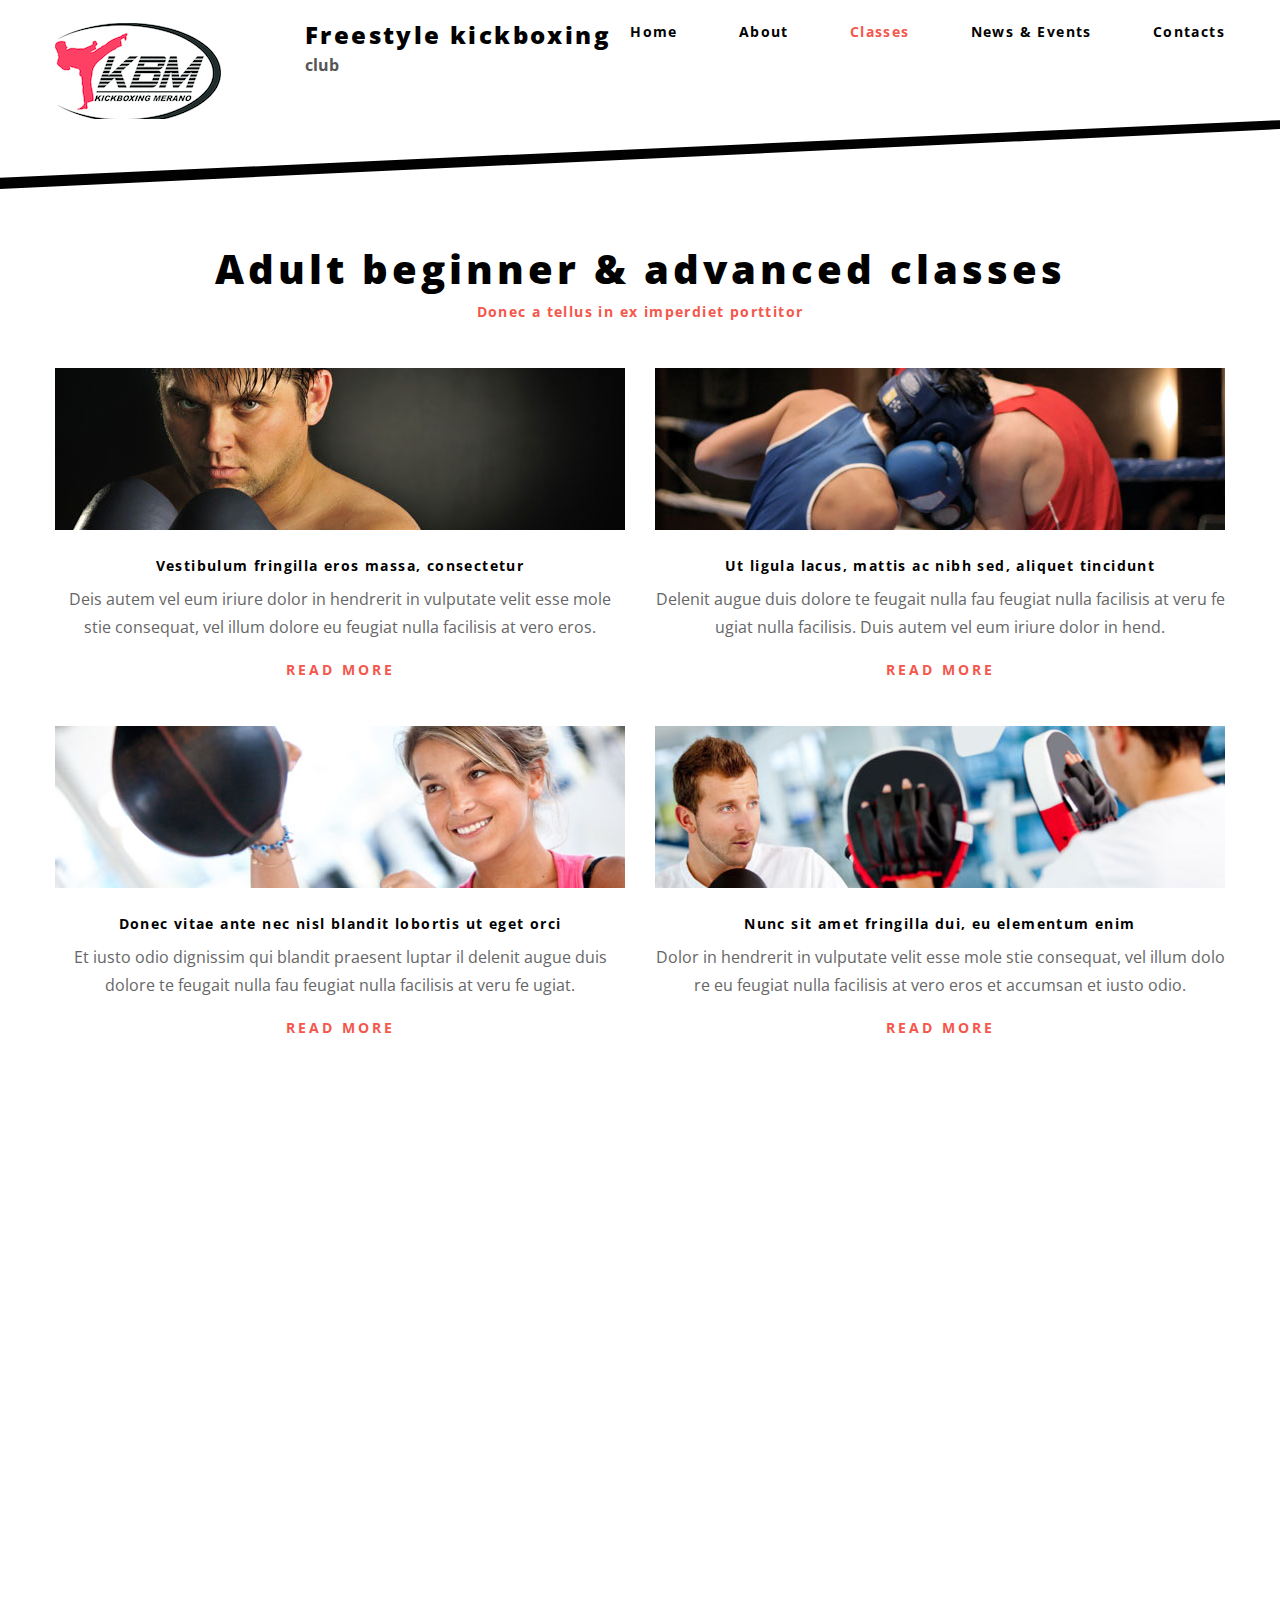
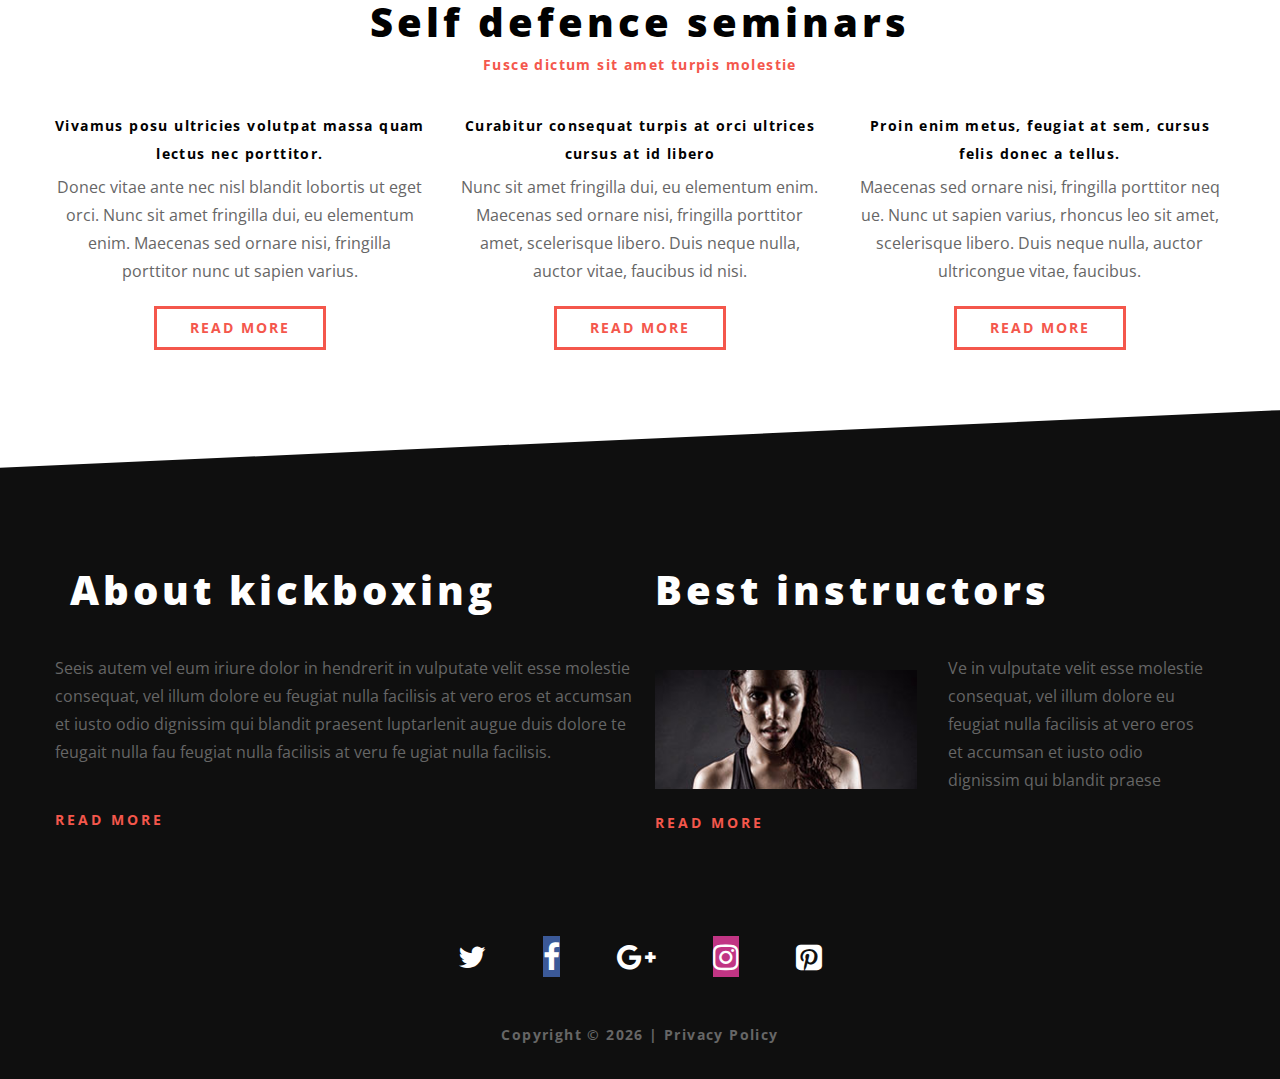
<file: index-2.html>
﻿<!DOCTYPE html>
<html lang="en">
<head>
    <title>Classes</title>
    <meta charset="utf-8">
    <meta name="format-detection" content="telephone=no"/>
    <link rel="icon" href="images/favicon.ico" type="image/x-icon">
    <link rel="stylesheet" href="css/grid.css">
    <link rel="stylesheet" href="css/style.css">
    <script src="js/jquery.js"></script>
    <script src="js/jquery-migrate-1.2.1.js"></script>

    <!--[if lt IE 9]>
    <html class="lt-ie9">
    <div style=' clear: both; text-align:center; position: relative;'>
        <a href="http://windows.microsoft.com/en-US/internet-explorer/..">
            <img src="images/ie8-panel/warning_bar_0000_us.jpg" border="0" height="42" width="820"
                 alt="You are using an outdated browser. For a faster, safer browsing experience, upgrade for free today."/>
        </a>
    </div>
    <script src="js/html5shiv.js"></script>
    <![endif]-->

    <script src='js/device.min.js'></script>
</head>
<body>
<div class="page">
    <!--========================================================
                              HEADER
    =========================================================-->
    <header>

        <div id="stuck_container" class="stuck_container">
            <div class="container">
                <div class="brand">
                    <h1 class="brand_name">
                        <a href="./">Freestyle kickboxing</a>
                    </h1>

                    <p class="brand_slogan">
                        club
                    </p>
                </div>

                <nav class="nav">
                    <ul class="sf-menu" data-type="navbar">
                        <li>
                            <a href="./">Home</a>
                        </li>
                        <li>
                            <a href="index-1.html">About</a>
                            <ul>
                                <li>
                                    <a href="#">History</a>
                                </li>
                                <li>
                                    <a href="#">Training</a>
                                    <ul>
                                        <li>
                                            <a href="#">Lorem</a>
                                        </li>
                                        <li>
                                            <a href="#">Dolorsit</a>
                                        </li>
                                        <li>
                                            <a href="#">Ametrew</a>
                                        </li>
                                    </ul>
                                </li>
                                <li>
                                    <a href="#">Gallery</a>
                                </li>
                            </ul>
                        </li>
                        <li class="active">
                            <a href="index-2.html">Classes</a>
                        </li>
                        <li>
                            <a href="index-3.html">News & Events</a>
                        </li>
                        <li>
                            <a href="index-4.html">Contacts</a>
                        </li>

                    </ul>
                </nav>
            </div>


        </div>
        <svg xmlns="http://www.w3.org/2000/svg" version="1.1" width="100%" height="60px" viewBox="0 0 100 102"
             preserveAspectRatio="none">
            <path d="M0 0 L0 100 L102 0 Z"></path>
        </svg>
    </header>
    <!--========================================================
                              CONTENT
    =========================================================-->
    <main>
        <section class="dash">
            <svg class="triangle_up2" xmlns="http://www.w3.org/2000/svg" version="1.1" width="100.5" height="100.1%"
                 viewBox="0 0 100 102" preserveAspectRatio="none">
                <path d="M100 0 L0 102 L100 102 Z"></path>
            </svg>
        </section>

        <section class="well well__ins2">
            <div class="container center">
                <h2 class="center">Adult beginner & advanced classes</h2>
                <h6 class="center primary-color">Donec a tellus in ex imperdiet porttitor</h6>

                <div class="row">
                    <div class=" col-xs-6">
                        <img src="images/page-3_img01.jpg" alt=""/>
                        <h6>Vestibulum fringilla eros massa, consectetur</h6>

                        <p>Deis autem vel eum iriure dolor in hendrerit in vulputate velit esse mole
                            stie consequat, vel illum dolore eu feugiat nulla facilisis at vero eros.</p>
                        <a href="#" class="btn-link">Read more</a>
                    </div>
                    <div class=" col-xs-6 resp-off_479">
                        <img src="images/page-3_img02.jpg" alt=""/>
                        <h6>Ut ligula lacus, mattis ac nibh sed, aliquet tincidunt</h6>

                        <p>Delenit augue duis dolore te feugait nulla fau feugiat nulla facilisis at veru
                            fe ugiat nulla facilisis. Duis autem vel eum iriure dolor in hend.</p>
                        <a href="#" class="btn-link">Read more</a>
                    </div>
                </div>
                <div class="row off">
                    <div class=" col-xs-6">
                        <img src="images/page-3_img03.jpg" alt=""/>
                        <h6>Donec vitae ante nec nisl blandit lobortis ut eget orci</h6>

                        <p>Et iusto odio dignissim qui blandit praesent luptar il delenit augue duis dolore te feugait
                            nulla fau feugiat nulla facilisis at veru fe ugiat.</p>
                        <a href="#" class="btn-link">Read more</a>
                    </div>
                    <div class=" col-xs-6 resp-off_479">
                        <img src="images/page-3_img04.jpg" alt=""/>
                        <h6>Nunc sit amet fringilla dui, eu elementum enim</h6>

                        <p>Dolor in hendrerit in vulputate velit esse mole stie consequat, vel illum dolo
                            re eu feugiat nulla facilisis at vero eros et accumsan et iusto odio.</p>
                        <a href="#" class="btn-link">Read more</a>
                    </div>
                </div>
            </div>
        </section>
        <section class="skew">
            <svg class="triangle_down" xmlns="http://www.w3.org/2000/svg" version="1.1" width="100%" height="60px"
                 viewBox="0 0 100 102" preserveAspectRatio="none">
                <path d="M0 0 L0 100 L102 0 Z"></path>
            </svg>
        </section>

        <section class="well4__ins1 well4 bg4">
            <div class="container center">
                <h2 class=" wow fadeInUp" data-wow-delay="0.1s">Private lessons</h2>
                <h6 class=" primary-color wow fadeInUp" data-wow-delay="0.2s">Suspendisse hendrerit fring</h6>

                <p class=" wow fadeInUp" data-wow-delay="0.3s">Donec vitae ante nec nisl blandit lobortis ut eget orci. Nunc sit amet
                    fringilla dui, eu elementum enim. Maecenas sed ornare nisi,
                    porttitor neque. Nunc ut sapien varius, rhoncus leo sit amet, scelerisque libero. Duis neque nulla,
                    auctor ultricies congue vitae, faucibus id nisi,
                    quis gravida libero. Integer neque ante, venenatis sit.</p>
                <a href="#" class="btn wow fadeInUp" data-wow-delay="0.4s"> Read more</a>

            </div>
        </section>


        <section class="skew">
            <svg class="triangle_up" xmlns="http://www.w3.org/2000/svg" version="1.1" width="100.5" height="100.1%"
                 viewBox="0 0 100 102" preserveAspectRatio="none">
                <path d="M100 0 L0 102 L100 102 Z"></path>
            </svg>
        </section>


        <section class="well well__ins1">
            <div class="container center">
                <h2>Self defence seminars</h2>
                <h6 class=" primary-color">Fusce dictum sit amet turpis molestie</h6>

                <div class="row off3">
                    <div class="col-md-4">
                        <h6>Vivamus posu ultricies volutpat massa
                            quam lectus nec porttitor. </h6>

                        <p> Donec vitae ante nec nisl blandit lobortis ut eget orci. Nunc sit amet fringilla dui, eu
                            elementum enim. Maecenas sed ornare nisi, fringilla porttitor nunc ut sapien varius.</p>
                        <a href="#" class="btn">Read more</a>
                    </div>
                    <div class="col-md-4 resp-off">
                        <h6>Curabitur consequat turpis at orci
                            ultrices cursus at id libero </h6>

                        <p> Nunc sit amet fringilla dui, eu elementum
                            enim. Maecenas sed ornare nisi, fringilla porttitor amet, scelerisque libero. Duis neque
                            nulla, auctor vitae, faucibus id nisi.</p>
                        <a href="#" class="btn">Read more</a>
                    </div>
                    <div class="col-md-4 resp-off">
                        <h6>Proin enim metus, feugiat at sem,
                            cursus felis donec a tellus.</h6>

                        <p> Maecenas sed ornare nisi, fringilla porttitor neq
                            ue. Nunc ut sapien varius, rhoncus leo sit amet, scelerisque libero. Duis neque nulla,
                            auctor ultricongue vitae, faucibus.</p>
                        <a href="#" class="btn">Read more</a>
                    </div>
                </div>
            </div>

        </section>

        <section class="skew">
            <svg class="triangle_down" xmlns="http://www.w3.org/2000/svg" version="1.1" width="100%" height="60px"
                 viewBox="0 0 100 102" preserveAspectRatio="none">
                <path d="M0 0 L0 100 L102 0 Z"></path>
            </svg>
        </section>
    </main>

    <!--========================================================
                              FOOTER
    =========================================================-->
    <footer>
        <section class="well">
            <div class="container">
                <div class="col-md-6">
                    <h2>About kickboxing</h2>

                    <div class="row ">

                        <p>
                            Seeis autem vel eum iriure dolor in hendrerit in vulputate velit esse molestie consequat,
                            vel
                            illum dolore eu feugiat nulla facilisis at vero eros et accumsan et iusto odio dignissim qui
                            blandit praesent luptarlenit augue duis dolore te feugait nulla fau feugiat nulla facilisis
                            at
                            veru fe ugiat nulla facilisis.
                        </p>
                        <a href="#" class="btn-link"> Read more</a>
                    </div>
                </div>
                <div class="col-md-6 resp-off pad-reset">
                    <h2>Best instructors</h2>

                    <div class="row ">

                        <div class="col-md-6 center">
                            <img src="images/page-1_img09.jpg" class="img-add" alt=""/>
                        </div>
                        <div class="col-md-6 resp-off">
                            <p>Ve in vulputate velit esse molestie consequat, vel illum dolore eu feugiat nulla
                                facilisis at vero eros et accumsan et iusto odio dignissim qui blandit praese</p>
                        </div>
                    </div>
                    <a href="#" class="btn-link"> Read more</a>

                </div>
            </div>
        </section>
        <div class="container center">

            <ul class="inline-list">
                <li><a href="#" class="fa-twitter"></a></li>
                <li><a href="#" class="fa-facebook"></a></li>
                <li><a href="#" class="fa-google-plus"></a></li>
                <li><a href="#" class="fa-instagram"></a></li>
                <li><a href="#" class="fa-pinterest-square"></a></li>
            </ul>
            <div class="copyright">
                Copyright © <span id="copyright-year"></span> |
                <a href="index-5.html">Privacy Policy</a>
            </div>
        </div>
    </footer>
</div>

<script src="js/script.js"></script>
</body>
</html>
</file>
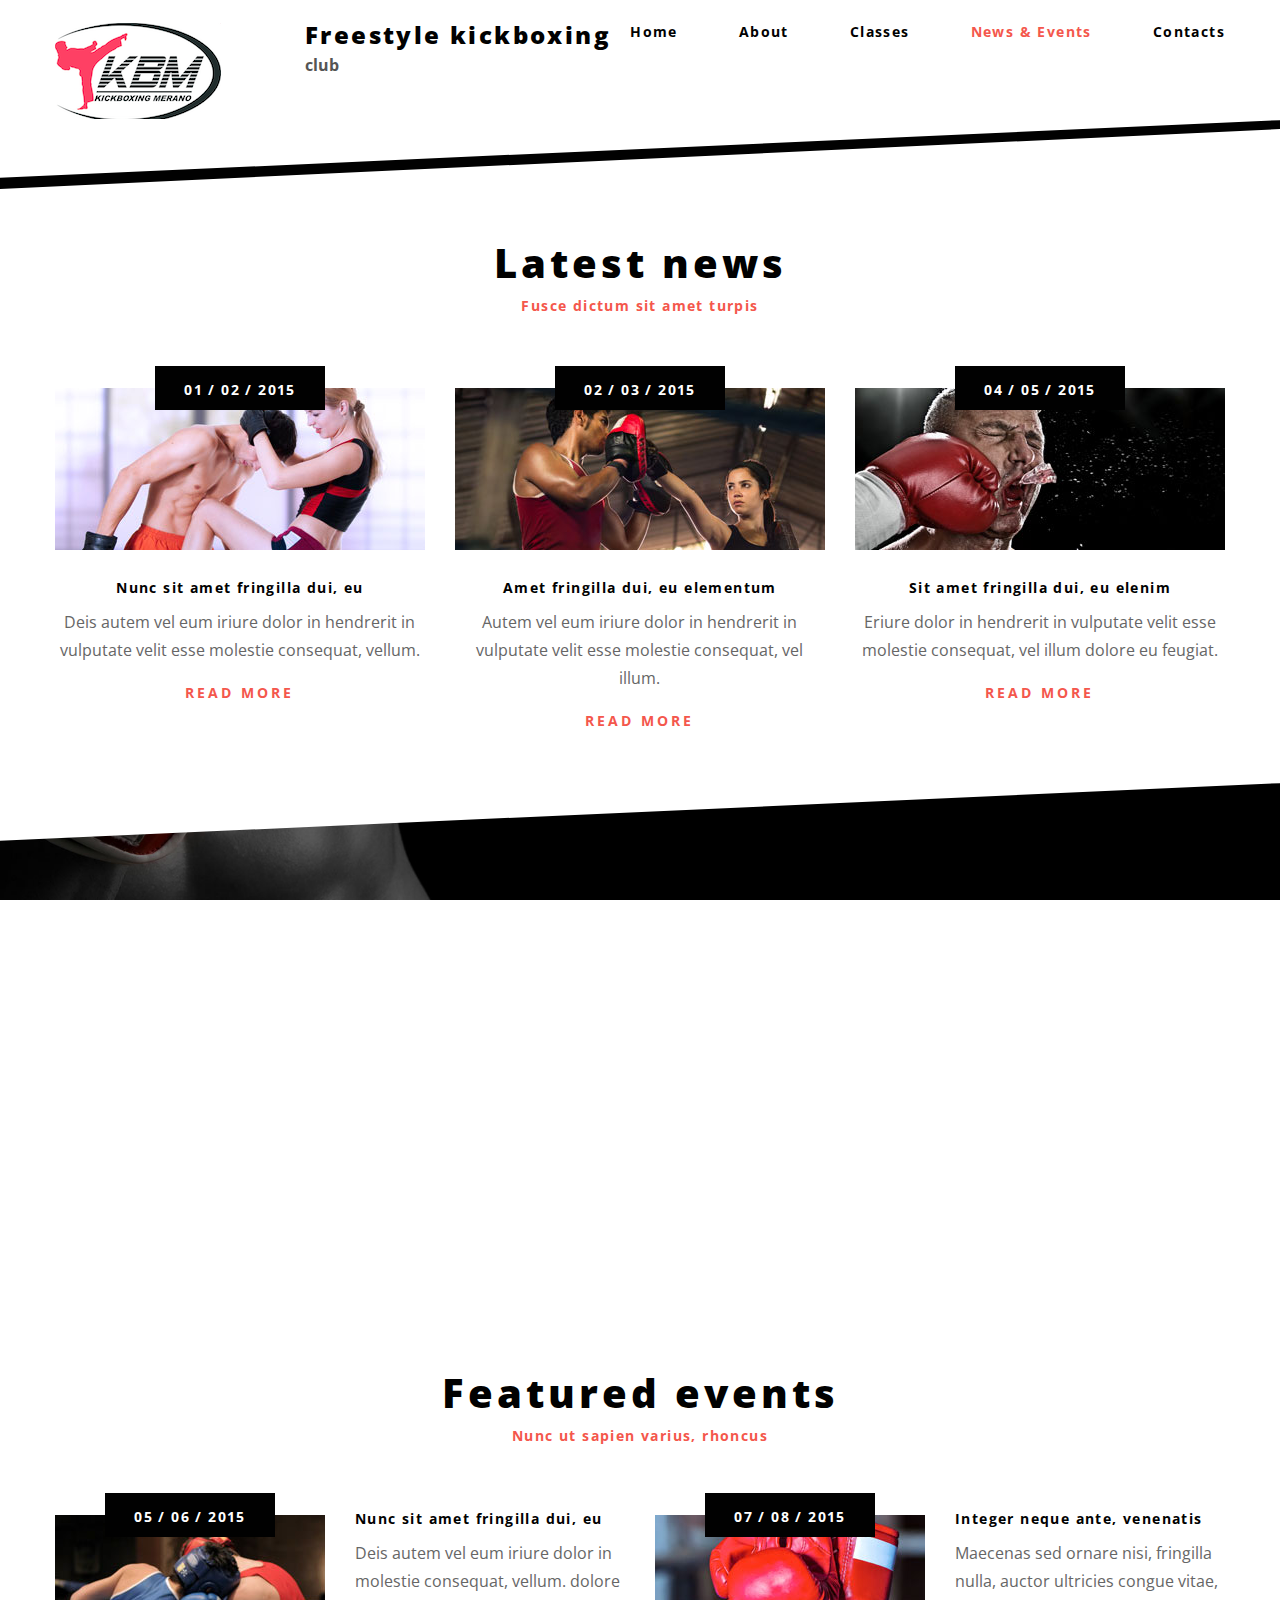
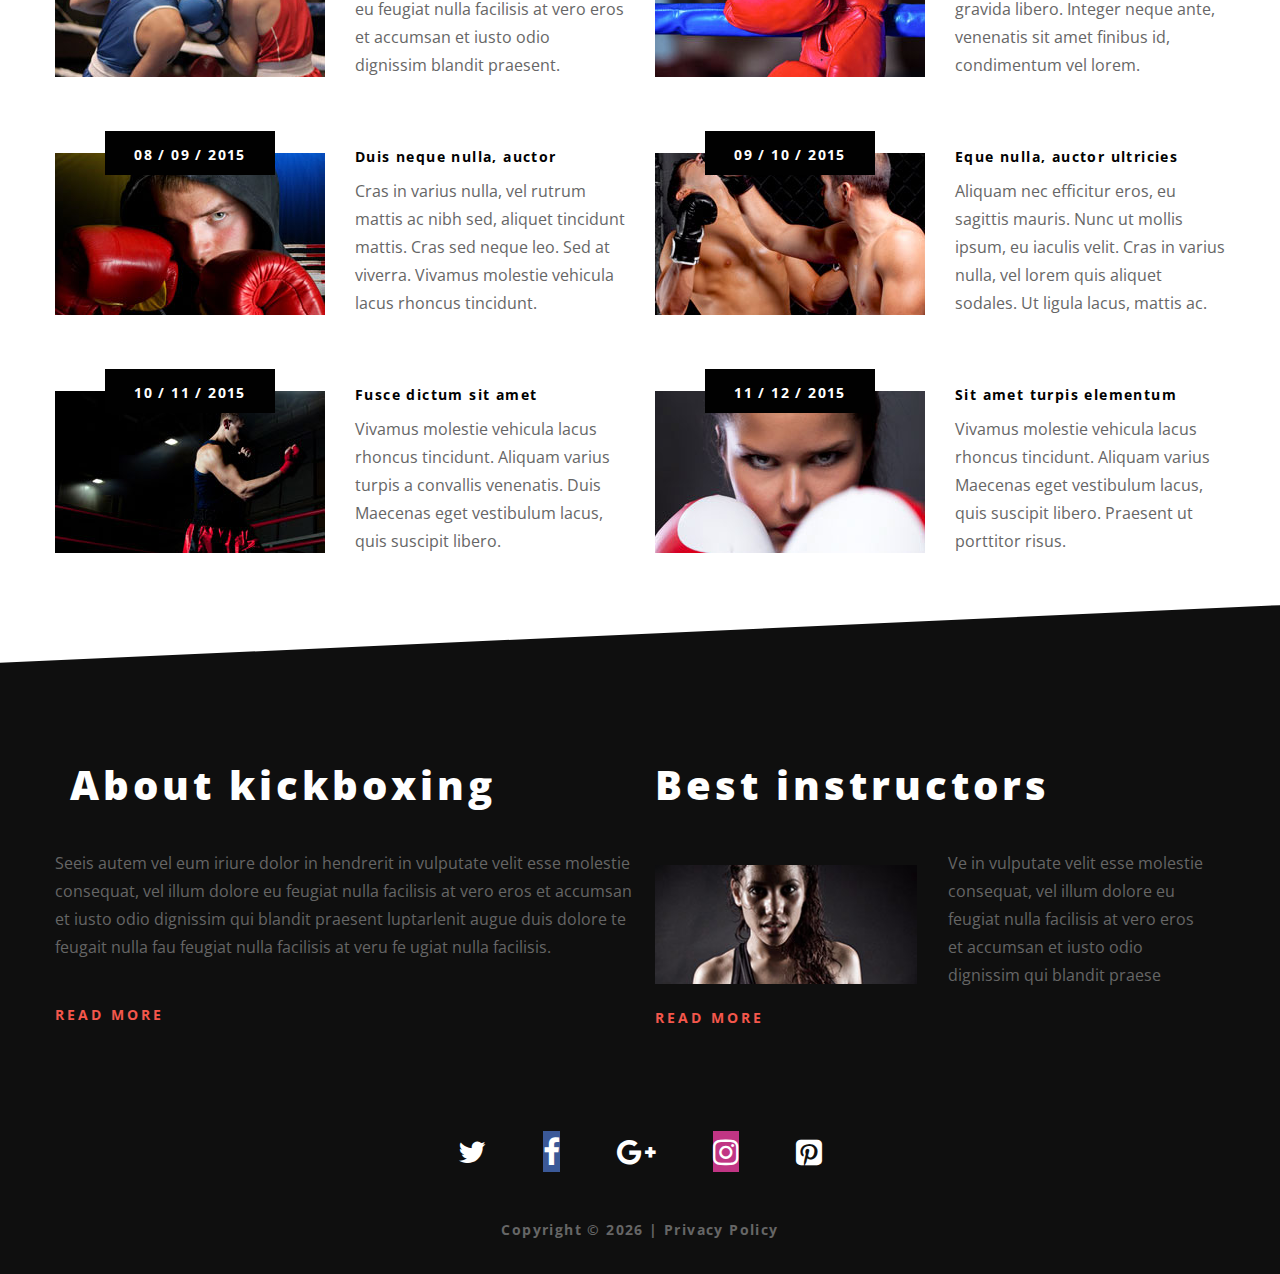
<file: index-3.html>
﻿<!DOCTYPE html>
<html lang="en">
<head>
    <title>News & Events</title>
    <meta charset="utf-8">
    <meta name="format-detection" content="telephone=no"/>
    <link rel="icon" href="images/favicon.ico" type="image/x-icon">
    <link rel="stylesheet" href="css/grid.css">
    <link rel="stylesheet" href="css/style.css">
    <script src="js/jquery.js"></script>
    <script src="js/jquery-migrate-1.2.1.js"></script>

    <!--[if lt IE 9]>
    <html class="lt-ie9">
    <div style=' clear: both; text-align:center; position: relative;'>
        <a href="http://windows.microsoft.com/en-US/internet-explorer/..">
            <img src="images/ie8-panel/warning_bar_0000_us.jpg" border="0" height="42" width="820"
                 alt="You are using an outdated browser. For a faster, safer browsing experience, upgrade for free today."/>
        </a>
    </div>
    <script src="js/html5shiv.js"></script>
    <![endif]-->

    <script src='js/device.min.js'></script>
</head>
<body>
<div class="page">
    <!--========================================================
                              HEADER
    =========================================================-->
    <header>

        <div id="stuck_container" class="stuck_container">
            <div class="container">
                <div class="brand">
                    <h1 class="brand_name">
                        <a href="./">Freestyle kickboxing</a>
                    </h1>

                    <p class="brand_slogan">
                        club
                    </p>
                </div>

                <nav class="nav">
                    <ul class="sf-menu" data-type="navbar">
                        <li>
                            <a href="./">Home</a>
                        </li>
                        <li>
                            <a href="index-1.html">About</a>
                            <ul>
                                <li>
                                    <a href="#">History</a>
                                </li>
                                <li>
                                    <a href="#">Training</a>
                                    <ul>
                                        <li>
                                            <a href="#">Lorem</a>
                                        </li>
                                        <li>
                                            <a href="#">Dolorsit</a>
                                        </li>
                                        <li>
                                            <a href="#">Ametrew</a>
                                        </li>
                                    </ul>
                                </li>
                                <li>
                                    <a href="#">Gallery</a>
                                </li>
                            </ul>
                        </li>
                        <li>
                            <a href="index-2.html">Classes</a>
                        </li>
                        <li class="active">
                            <a href="index-3.html">News & Events</a>
                        </li>
                        <li>
                            <a href="index-4.html">Contacts</a>
                        </li>

                    </ul>
                </nav>
            </div>


        </div>
        <svg xmlns="http://www.w3.org/2000/svg" version="1.1" width="100%" height="60px" viewBox="0 0 100 102"
             preserveAspectRatio="none">
            <path d="M0 0 L0 100 L102 0 Z"></path>
        </svg>
    </header>
    <!--========================================================
                              CONTENT
    =========================================================-->
    <main>
        <section class="dash">
            <svg class="triangle_up2" xmlns="http://www.w3.org/2000/svg" version="1.1" width="100.5" height="100.1%"
                 viewBox="0 0 100 102" preserveAspectRatio="none">
                <path d="M100 0 L0 102 L100 102 Z"></path>
            </svg>
        </section>


        <section class="well9 ">
            <div class="container center">
                <h2>Latest news</h2>
                <h6 class=" primary-color">Fusce dictum sit amet turpis</h6>

                <div class="row off">
                    <div class="col-md-4">
                        <article class="news">
                            <div class="wr">
                                <time datetime="2015">01 / 02 / 2015</time>
                                <img src="images/page-4_img01.jpg" alt=""/>
                            </div>
                            <h6>Nunc sit amet fringilla dui, eu</h6>

                            <p>Deis autem vel eum iriure dolor in hendrerit in vulputate velit esse molestie consequat,
                                vellum. </p><a class="btn-link" href="#">Read more</a>
                        </article>
                    </div>

                    <div class="col-md-4 resp-off">
                        <article class="news">
                            <div class="wr">
                                <time datetime="2015">02 / 03 / 2015</time>
                                <img src="images/page-4_img02.jpg" alt=""/>
                            </div>
                            <h6>Amet fringilla dui, eu elementum</h6>

                            <p>Autem vel eum iriure dolor in hendrerit in vulputate velit esse molestie consequat,
                                vel illum.</p><a class="btn-link" href="#">Read more</a>
                        </article>
                    </div>
                    <div class="col-md-4 resp-off">
                        <article class="news">
                            <div class="wr">
                                <time datetime="2015">04 / 05 / 2015</time>
                                <img src="images/page-4_img03.jpg" alt=""/>
                            </div>
                            <h6>Sit amet fringilla dui, eu elenim</h6>

                            <p>Eriure dolor in hendrerit in vulputate velit esse molestie consequat, vel illum
                                dolore eu feugiat. </p><a class="btn-link" href="#">Read more</a>
                        </article>
                    </div>
                </div>
            </div>
        </section>
        <section class="skew">
            <svg class="triangle_down" xmlns="http://www.w3.org/2000/svg" version="1.1" width="100%" height="60px"
                 viewBox="0 0 100 102" preserveAspectRatio="none">
                <path d="M0 0 L0 100 L102 0 Z"></path>
            </svg>
        </section>

        <section class="well8 well8__ins1 bg5">
            <div class="container">
                <h2 class="center">News archives</h2>
                <h6 class=" center primary-color">Praesent ut porttitor risus</h6>

                <div class="row resp-center">
                    <div class="col-md-4 col-xs-6">
                        <ul class="marked-list">
                            <li><a href="#">January 2014</a></li>
                            <li><a href="#">February 2014</a></li>
                            <li><a href="#">March 2014</a></li>
                            <li><a href="#">April 2014</a></li>
                            <li><a href="#">May 2014</a></li>
                            <li><a href="#">June 2014 </a></li>
                        </ul>
                    </div>

                    <div class="col-md-4 col-xs-6 resp-off_479">
                        <ul class="marked-list">
                            <li><a href="#">July 2014</a></li>
                            <li><a href="#">August 2014
                            </a></li>
                            <li><a href="#">September 2014</a></li>
                            <li><a href="#">October 2014</a></li>
                            <li><a href="#">November 2014</a></li>
                            <li><a href="#">December 2014</a></li>
                        </ul>
                    </div>


                    <div class="col-md-4 col-xs-12 resp-off_767">
                        <ul class="marked-list">
                            <li><a href="#">January 2013</a></li>
                            <li><a href="#">February 2013</a></li>
                            <li><a href="#">March 2013</a></li>
                            <li><a href="#">April 2013</a></li>
                            <li><a href="#">May 2013</a></li>
                            <li><a href="#">June 2013</a></li>
                        </ul>
                    </div>
                </div>

            </div>
        </section>


        <section class="skew">
            <svg class="triangle_up" xmlns="http://www.w3.org/2000/svg" version="1.1" width="100.5" height="100.1%"
                 viewBox="0 0 100 102" preserveAspectRatio="none">
                <path d="M100 0 L0 102 L100 102 Z"></path>
            </svg>
        </section>

        <section class="well5 well5__ins1">
            <div class="container">
                <h2 class="center"> Featured events</h2>
                <h6 class=" center primary-color">Nunc ut sapien varius, rhoncus</h6>

                <article class="row news off2">
                    <div class="col-md-3 col-xs-6 wr center ">
                        <time datetime="2015">05 / 06 / 2015</time>
                        <img src="images/page-4_img04.jpg" alt=""/>
                    </div>
                    <div class="col-md-3 col-xs-6 resp-off_479">
                        <h6>
                            <a href="#">
                                Nunc sit amet fringilla dui, eu
                            </a>
                        </h6>

                        <p>
                            Deis autem vel eum iriure dolor in molestie consequat, vellum. dolore eu feugiat nulla
                            facilisis at vero eros et accumsan et iusto odio dignissim blandit praesent.
                        </p>
                    </div>

                    <div class="col-md-3 col-xs-6 wr center resp-off clr_991 ">
                        <time datetime="2015">07 / 08 / 2015</time>
                        <img src="images/page-4_img05.jpg" alt=""/>
                    </div>
                    <div class="col-md-3 col-xs-6 resp-off">
                        <h6>
                            <a href="#">
                                Integer neque ante, venenatis
                            </a>
                        </h6>

                        <p>Maecenas sed ornare nisi, fringilla nulla, auctor ultricies congue vitae, gravida libero.
                            Integer neque ante, venenatis sit amet finibus id, condimentum vel lorem. </p>
                    </div>
                </article>
                <article class="row news">
                    <div class="col-md-3  col-xs-6 wr center">
                        <time datetime="2015">08 / 09 / 2015</time>
                        <img src="images/page-4_img06.jpg" alt=""/>
                    </div>
                    <div class="col-md-3 col-xs-6 resp-off_479">
                        <h6>
                            <a href="#">
                                Duis neque nulla, auctor
                            </a>
                        </h6>

                        <p>
                            Cras in varius nulla, vel rutrum mattis ac nibh sed, aliquet tincidunt mattis. Cras sed
                            neque leo. Sed at viverra. Vivamus molestie vehicula lacus rhoncus tincidunt.
                        </p>
                    </div>

                    <div class="col-md-3  col-xs-6 wr clr_991 resp-off center">
                        <time datetime="2015">09 / 10 / 2015</time>
                        <img src="images/page-4_img07.jpg" alt=""/>
                    </div>
                    <div class="col-md-3 col-xs-6 resp-off">
                        <h6>
                            <a href="#">
                                Eque nulla, auctor ultricies
                            </a>
                        </h6>

                        <p>Aliquam nec efficitur eros, eu sagittis mauris. Nunc ut mollis ipsum, eu iaculis velit. Cras
                            in varius nulla, vel lorem quis aliquet sodales. Ut ligula lacus, mattis ac. </p>
                    </div>
                </article>
                <article class="row news">
                    <div class="col-md-3  col-xs-6 wr center">
                        <time datetime="2015">10 / 11 / 2015</time>
                        <img src="images/page-4_img08.jpg" alt=""/>
                    </div>
                    <div class="col-md-3 col-xs-6 resp-off_479">
                        <h6>
                            <a href="#">
                                Fusce dictum sit amet
                            </a>
                        </h6>

                        <p>
                            Vivamus molestie vehicula lacus rhoncus tincidunt. Aliquam varius turpis a convallis
                            venenatis. Duis Maecenas eget vestibulum lacus, quis suscipit libero. </p>
                    </div>

                    <div class="col-md-3 col-xs-6 wr center resp-off clr_991">
                        <time datetime="2015">11 / 12 / 2015</time>
                        <img src="images/page-4_img09.jpg" alt=""/>
                    </div>
                    <div class="col-md-3 col-xs-6 resp-off">
                        <h6>
                            <a href="#">
                                Sit amet turpis elementum
                            </a>
                        </h6>

                        <p>Vivamus molestie vehicula lacus rhoncus tincidunt. Aliquam varius Maecenas eget vestibulum
                            lacus, quis suscipit libero. Praesent ut porttitor risus. </p>
                    </div>
                </article>
            </div>
        </section>


        <section class="skew">
            <svg class="triangle_down" xmlns="http://www.w3.org/2000/svg" version="1.1" width="100%" height="60px"
                 viewBox="0 0 100 102" preserveAspectRatio="none">
                <path d="M0 0 L0 100 L102 0 Z"></path>
            </svg>
        </section>
    </main>

    <!--========================================================
                              FOOTER
    =========================================================-->
    <footer>
        <section class="well">
            <div class="container">
                <div class="col-md-6">
                    <h2>About kickboxing</h2>

                    <div class="row ">

                        <p>
                            Seeis autem vel eum iriure dolor in hendrerit in vulputate velit esse molestie consequat,
                            vel
                            illum dolore eu feugiat nulla facilisis at vero eros et accumsan et iusto odio dignissim qui
                            blandit praesent luptarlenit augue duis dolore te feugait nulla fau feugiat nulla facilisis
                            at
                            veru fe ugiat nulla facilisis.
                        </p>
                        <a href="#" class="btn-link"> Read more</a>
                    </div>
                </div>
                <div class="col-md-6 resp-off pad-reset">
                    <h2>Best instructors</h2>

                    <div class="row ">

                        <div class="col-md-6 center">
                            <img src="images/page-1_img09.jpg" class="img-add" alt=""/>
                        </div>
                        <div class="col-md-6 resp-off">
                            <p>Ve in vulputate velit esse molestie consequat, vel illum dolore eu feugiat nulla
                                facilisis at vero eros et accumsan et iusto odio dignissim qui blandit praese</p>
                        </div>
                    </div>
                    <a href="#" class="btn-link"> Read more</a>

                </div>
            </div>
        </section>
        <div class="container center">

            <ul class="inline-list">
                <li><a href="#" class="fa-twitter"></a></li>
                <li><a href="#" class="fa-facebook"></a></li>
                <li><a href="#" class="fa-google-plus"></a></li>
                <li><a href="#" class="fa-instagram"></a></li>
                <li><a href="#" class="fa-pinterest-square"></a></li>
            </ul>
            <div class="copyright">
                Copyright © <span id="copyright-year"></span> |
                <a href="index-5.html">Privacy Policy</a>
            </div>
        </div>
    </footer>
</div>

<script src="js/script.js"></script>
</body>
</html>
</file>
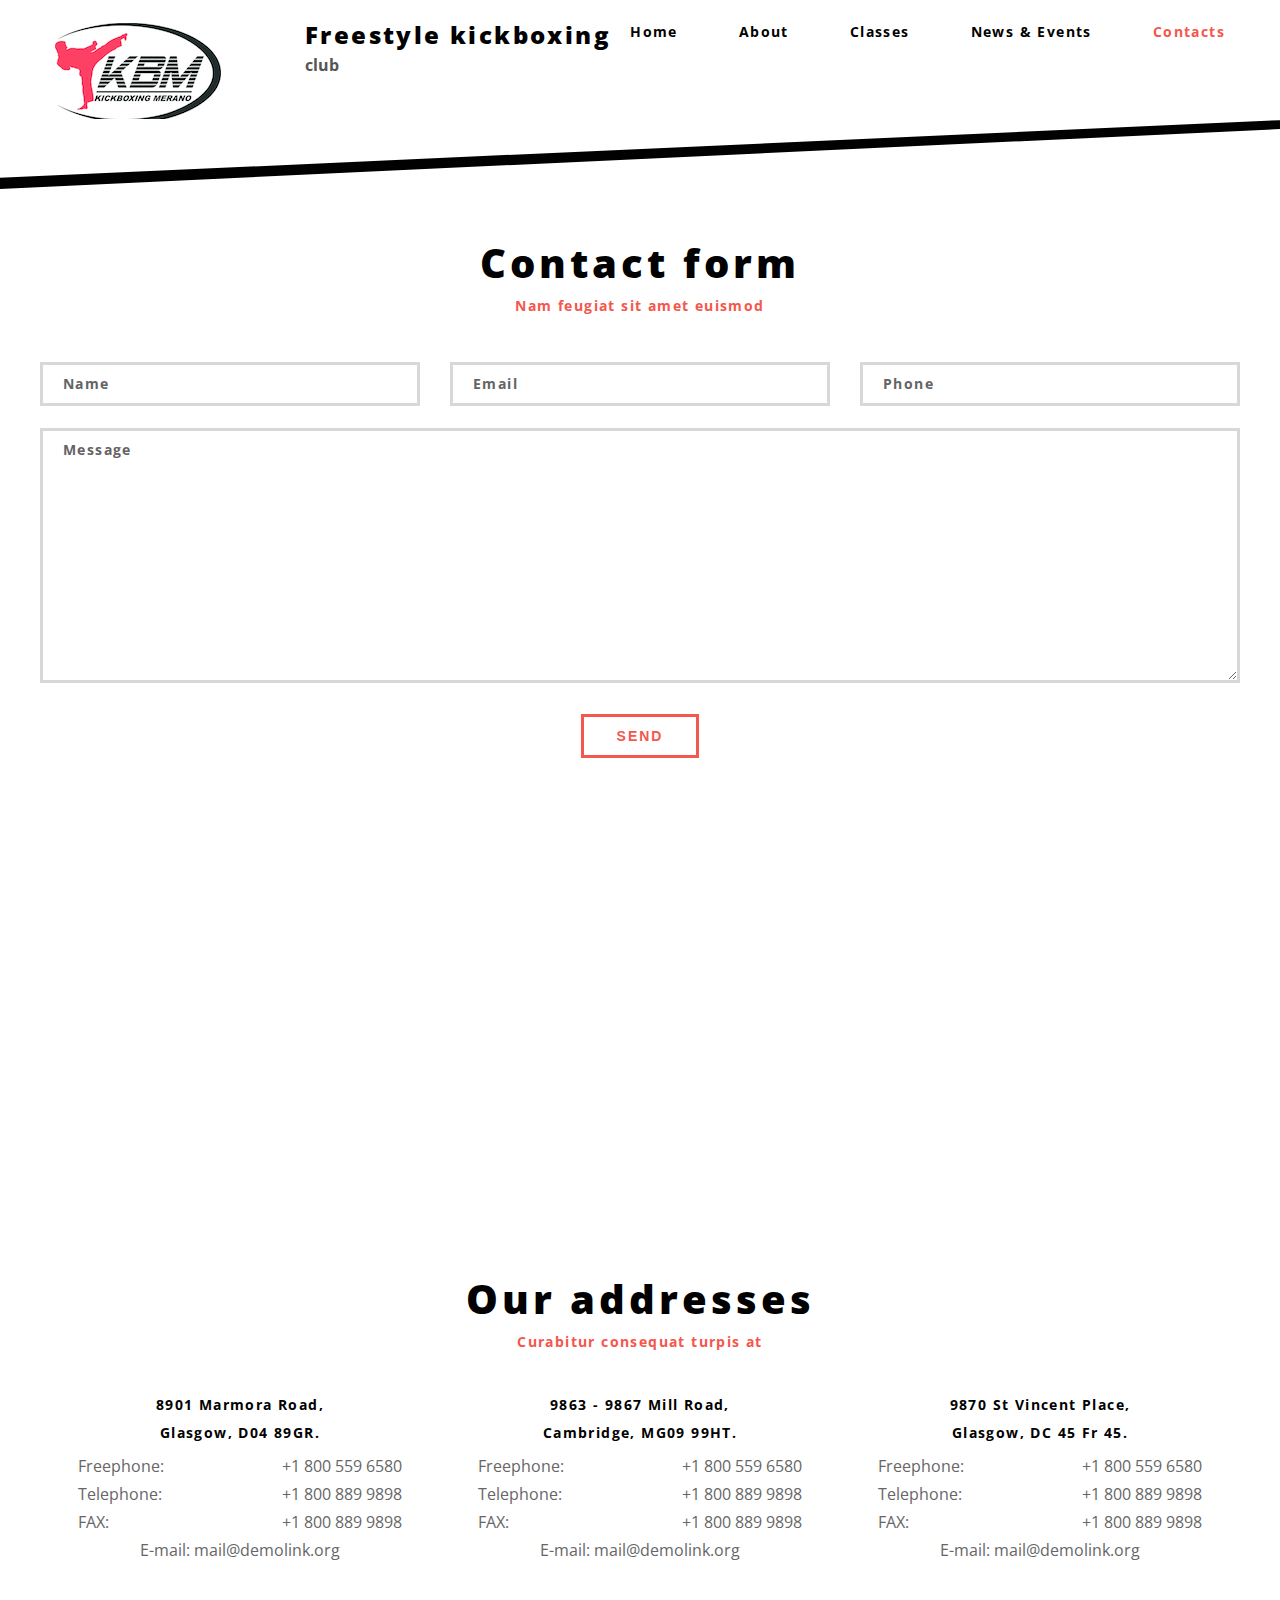
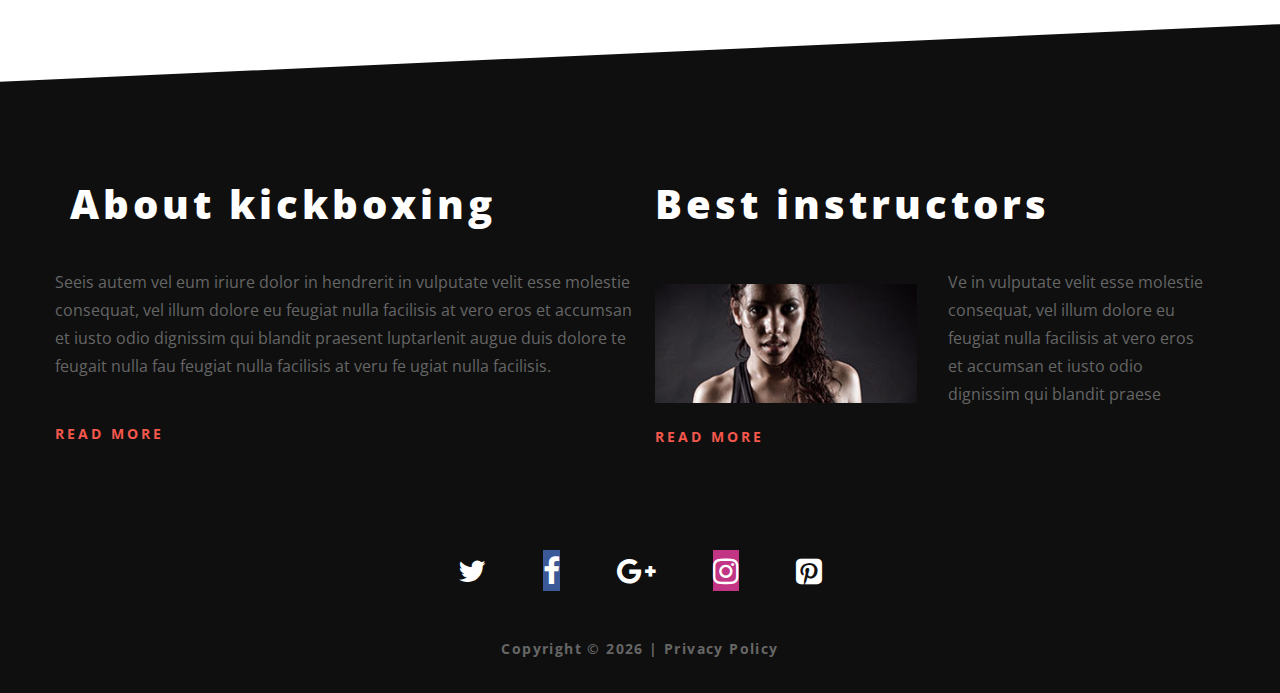
<file: index-4.html>
﻿<!DOCTYPE html>
<html lang="en">
<head>
    <title>Contacts</title>
    <meta charset="utf-8">
    <meta name="format-detection" content="telephone=no"/>
    <link rel="icon" href="images/favicon.ico" type="image/x-icon">
    <link rel="stylesheet" href="css/grid.css">
    <link rel="stylesheet" href="css/style.css">
    <link rel="stylesheet" href="css/mailform.css"/>
    <link rel="stylesheet" href="css/google-map.css"/>

    <script src="js/jquery.js"></script>
    <script src="js/jquery-migrate-1.2.1.js"></script>

    <!--[if lt IE 9]>
    <html class="lt-ie9">
    <div style=' clear: both; text-align:center; position: relative;'>
        <a href="http://windows.microsoft.com/en-US/internet-explorer/..">
            <img src="images/ie8-panel/warning_bar_0000_us.jpg" border="0" height="42" width="820"
                 alt="You are using an outdated browser. For a faster, safer browsing experience, upgrade for free today."/>
        </a>
    </div>
    <script src="js/html5shiv.js"></script>
    <![endif]-->

    <script src='js/device.min.js'></script>
</head>
<body>
<div class="page">
    <!--========================================================
                              HEADER
    =========================================================-->
    <header>

        <div id="stuck_container" class="stuck_container">
            <div class="container">
                <div class="brand">
                    <h1 class="brand_name">
                        <a href="./">Freestyle kickboxing</a>
                    </h1>

                    <p class="brand_slogan">
                        club
                    </p>
                </div>

                <nav class="nav">
                    <ul class="sf-menu" data-type="navbar">
                        <li>
                            <a href="./">Home</a>
                        </li>
                        <li>
                            <a href="index-1.html">About</a>
                            <ul>
                                <li>
                                    <a href="#">History</a>
                                </li>
                                <li>
                                    <a href="#">Training</a>
                                    <ul>
                                        <li>
                                            <a href="#">Lorem</a>
                                        </li>
                                        <li>
                                            <a href="#">Dolorsit</a>
                                        </li>
                                        <li>
                                            <a href="#">Ametrew</a>
                                        </li>
                                    </ul>
                                </li>
                                <li>
                                    <a href="#">Gallery</a>
                                </li>
                            </ul>
                        </li>
                        <li>
                            <a href="index-2.html">Classes</a>
                        </li>
                        <li>
                            <a href="index-3.html">News & Events</a>
                        </li>
                        <li class="active">
                            <a href="index-4.html">Contacts</a>
                        </li>

                    </ul>
                </nav>
            </div>


        </div>
        <svg xmlns="http://www.w3.org/2000/svg" version="1.1" width="100%" height="60px" viewBox="0 0 100 102"
             preserveAspectRatio="none">
            <path d="M0 0 L0 100 L102 0 Z"></path>
        </svg>
    </header>
    <!--========================================================
                              CONTENT
    =========================================================-->
    <main>
        <section class="dash">
            <svg class="triangle_up2" xmlns="http://www.w3.org/2000/svg" version="1.1" width="100.5" height="100.1%"
                 viewBox="0 0 100 102" preserveAspectRatio="none">
                <path d="M100 0 L0 102 L100 102 Z"></path>
            </svg>
        </section>


        <section class="well10">
            <div class="container">
                <div class="row">
                    <h2 class="center">Contact form</h2>
                    <h6 class=" center primary-color">Nam feugiat sit amet euismod</h6>

                    <div class="contact-form row">
                        <form method="post" action="bat/rd-mailform.php" class="mailform">
                            <input type="hidden" name="form-type" value="contact">
                            <fieldset>
                                <div class="col-sm-4 resp-off_767">
                                    <label data-add-placeholder="true">
                                        <input type="text" name="name" placeholder="Name"
                                               data-constraints="@LettersOnly @NotEmpty">
                                    </label>
                                </div>
                                <div class="col-sm-4 resp-off_767">
                                    <label data-add-placeholder="true">
                                        <input type="text" name="email" placeholder="Email"
                                               data-constraints="@Email @NotEmpty">
                                    </label>
                                </div>
                                <div class="col-sm-4 resp-off_767">
                                    <label data-add-placeholder="true">
                                        <input type="text"
                                               name="phone"
                                               placeholder="Phone"
                                               data-constraints="@Phone"/>
                                    </label>
                                </div>

                                <div class="col-md-12 resp-off">
                                    <label data-add-placeholder="true">
                                                             <textarea name="message" placeholder="Message"
                                                                       data-constraints="@NotEmpty"></textarea>
                                    </label>

                                    <div class="mfControls center">
                                        <button type="submit" class="btn">Send</button>
                                    </div>
                                </div>

                            </fieldset>
                        </form>
                    </div>
                </div>

            </div>
        </section>


        <section class="skew">
            <svg class="triangle_down" xmlns="http://www.w3.org/2000/svg" version="1.1" width="100%" height="60px"
                 viewBox="0 0 100 102" preserveAspectRatio="none">
                <path d="M0 0 L0 100 L102 0 Z"></path>
            </svg>
        </section>

        <section>
            <div class="map">
                <div id="google-map" class="map_model"></div>
                <ul class="map_locations">
                    <li data-x="-73.9874068" data-y="40.643180">
                        <p> 9870 St Vincent Place, Glasgow, DC 45 Fr 45. <span>800 2345-6789</span></p>
                    </li>
                </ul>
            </div>
        </section>


        <section class="skew">
            <svg class="triangle_up" xmlns="http://www.w3.org/2000/svg" version="1.1" width="100.5" height="100.1%"
                 viewBox="0 0 100 102" preserveAspectRatio="none">
                <path d="M100 0 L0 102 L100 102 Z"></path>
            </svg>
        </section>

        <section class="well well__ins1 ">
            <div class="container">
                <h2 class="center">Our addresses</h2>
                <h6 class=" center primary-color">Curabitur consequat turpis at</h6>

                <ul class="row contact-list">
                    <li class="col-md-4">
                        <address class="center">8901 Marmora Road, <br/>Glasgow, D04 89GR.</address>
                        <dl>
                            <dt>Freephone:</dt>
                            <dd><a href="callto:x">+1 800 559 6580</a></dd>
                            <dt>Telephone:</dt>
                            <dd><a href="callto:x">+1 800 889 9898</a></dd>
                            <dt>FAX:</dt>
                            <dd><a href="callto:x">+1 800 889 9898</a></dd>
                        </dl>
                        <dl class="center">
                            <dt>E-mail:</dt>
                            <dd><a href="mailto:x">mail@demolink.org</a></dd>
                        </dl>
                    </li>
                    <li class="col-md-4">
                        <address class="center">9863 - 9867 Mill Road,<br/>Cambridge, MG09 99HT.</address>
                        <dl>
                            <dt>Freephone:</dt>
                            <dd><a href="callto:x">+1 800 559 6580</a></dd>
                            <dt>Telephone:</dt>
                            <dd><a href="callto:x">+1 800 889 9898</a></dd>
                            <dt>FAX:</dt>
                            <dd><a href="callto:x">+1 800 889 9898</a></dd>
                        </dl>
                        <dl class="center">
                            <dt>E-mail:</dt>
                            <dd><a href="mailto:x">mail@demolink.org</a></dd>
                        </dl>
                    </li>
                    <li class="col-md-4">
                        <address class="center">9870 St Vincent Place,<br/>Glasgow, DC 45 Fr 45.</address>
                        <dl>
                            <dt>Freephone:</dt>
                            <dd><a href="callto:x">+1 800 559 6580</a></dd>
                            <dt>Telephone:</dt>
                            <dd><a href="callto:x">+1 800 889 9898</a></dd>
                            <dt>FAX:</dt>
                            <dd><a href="callto:x">+1 800 889 9898</a></dd>
                        </dl>
                        <dl class="center">
                            <dt>E-mail:</dt>
                            <dd><a href="mailto:x">mail@demolink.org</a></dd>
                        </dl>
                    </li>
                </ul>
            </div>
        </section>

        <section class="skew">
            <svg class="triangle_down" xmlns="http://www.w3.org/2000/svg" version="1.1" width="100%" height="60px"
                 viewBox="0 0 100 102" preserveAspectRatio="none">
                <path d="M0 0 L0 100 L102 0 Z"></path>
            </svg>
        </section>
    </main>

    <!--========================================================
                              FOOTER
    =========================================================-->
    <footer>
        <section class="well">
            <div class="container">
                <div class="col-md-6">
                    <h2>About kickboxing</h2>

                    <div class="row ">

                        <p>
                            Seeis autem vel eum iriure dolor in hendrerit in vulputate velit esse molestie consequat,
                            vel
                            illum dolore eu feugiat nulla facilisis at vero eros et accumsan et iusto odio dignissim qui
                            blandit praesent luptarlenit augue duis dolore te feugait nulla fau feugiat nulla facilisis
                            at
                            veru fe ugiat nulla facilisis.
                        </p>
                        <a href="#" class="btn-link"> Read more</a>
                    </div>
                </div>
                <div class="col-md-6 resp-off pad-reset">
                    <h2>Best instructors</h2>

                    <div class="row ">

                        <div class="col-md-6 center">
                            <img src="images/page-1_img09.jpg" class="img-add" alt=""/>
                        </div>
                        <div class="col-md-6 resp-off">
                            <p>Ve in vulputate velit esse molestie consequat, vel illum dolore eu feugiat nulla
                                facilisis at vero eros et accumsan et iusto odio dignissim qui blandit praese</p>
                        </div>
                    </div>
                    <a href="#" class="btn-link"> Read more</a>

                </div>
            </div>
        </section>
        <div class="container center">

            <ul class="inline-list">
                <li><a href="#" class="fa-twitter"></a></li>
                <li><a href="#" class="fa-facebook"></a></li>
                <li><a href="#" class="fa-google-plus"></a></li>
                <li><a href="#" class="fa-instagram"></a></li>
                <li><a href="#" class="fa-pinterest-square"></a></li>
            </ul>
            <div class="copyright">
                Copyright © <span id="copyright-year"></span> |
                <a href="index-5.html">Privacy Policy</a>
            </div>
        </div>
    </footer>
</div>

<script src="js/script.js"></script>
</body>
</html>
</file>
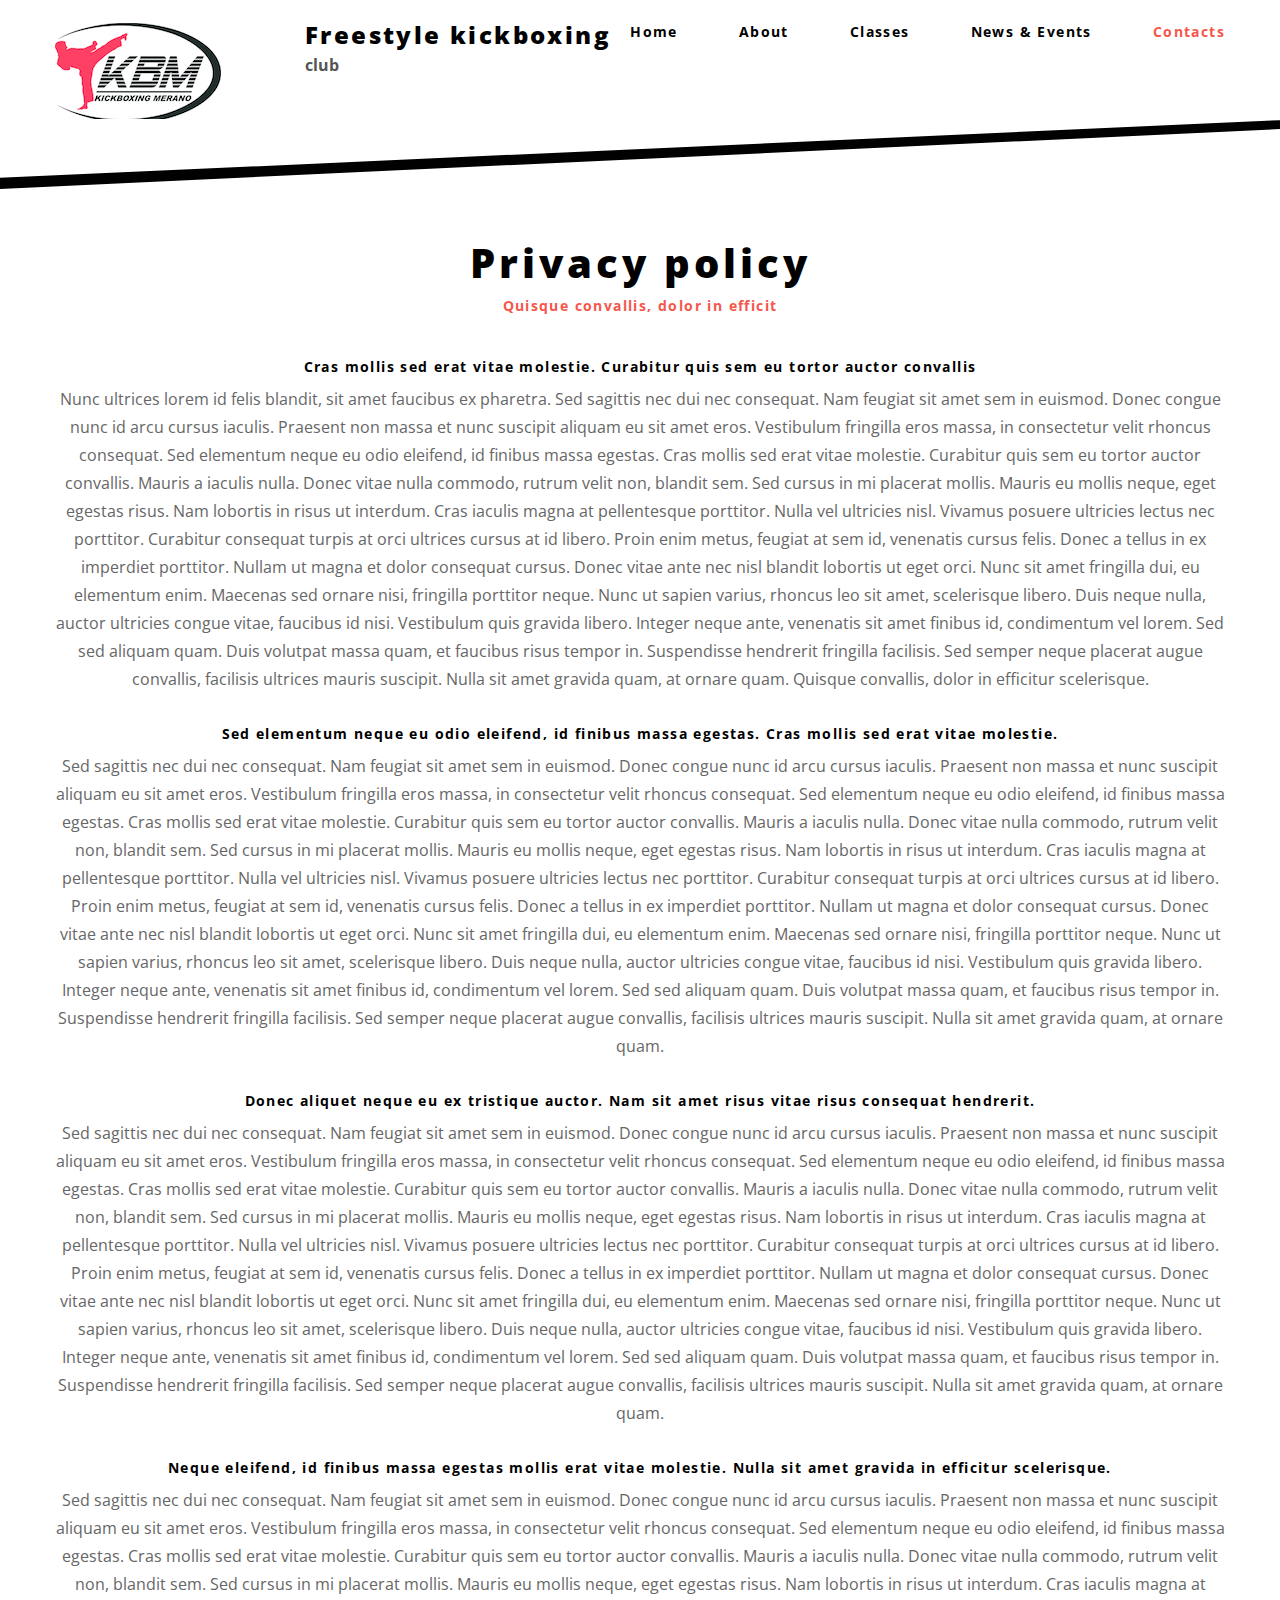
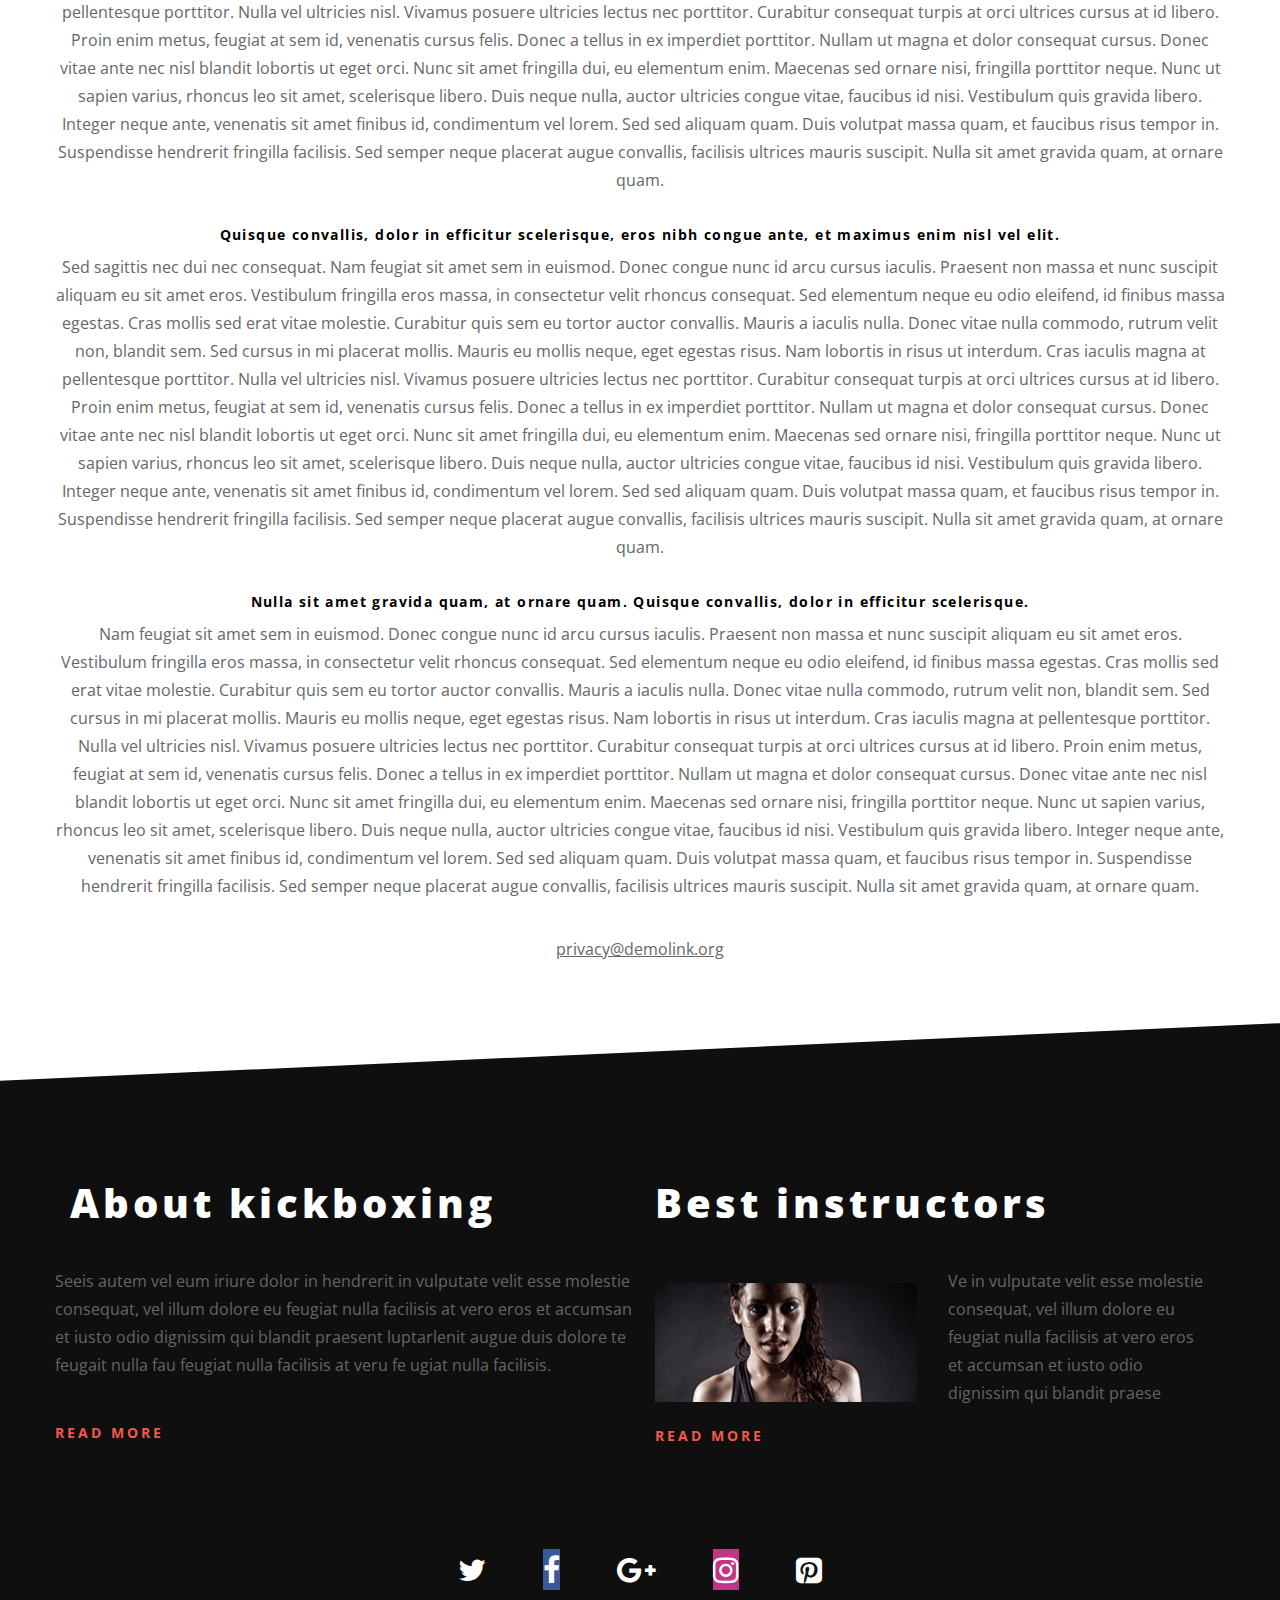
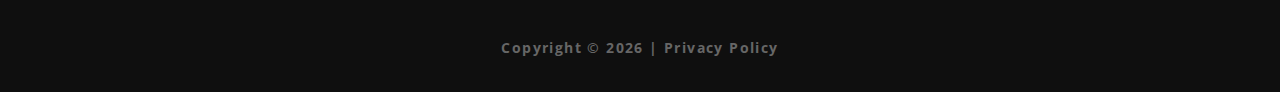
<file: index-5.html>
﻿<!DOCTYPE html>
<html lang="en">
<head>
    <title>Privacy Policy</title>
    <meta charset="utf-8">
    <meta name="format-detection" content="telephone=no"/>
    <link rel="icon" href="images/favicon.ico" type="image/x-icon">
    <link rel="stylesheet" href="css/grid.css">
    <link rel="stylesheet" href="css/style.css">

    <script src="js/jquery.js"></script>
    <script src="js/jquery-migrate-1.2.1.js"></script>

    <!--[if lt IE 9]>
    <html class="lt-ie9">
    <div style=' clear: both; text-align:center; position: relative;'>
        <a href="http://windows.microsoft.com/en-US/internet-explorer/..">
            <img src="images/ie8-panel/warning_bar_0000_us.jpg" border="0" height="42" width="820"
                 alt="You are using an outdated browser. For a faster, safer browsing experience, upgrade for free today."/>
        </a>
    </div>
    <script src="js/html5shiv.js"></script>
    <![endif]-->

    <script src='js/device.min.js'></script>
</head>
<body>
<div class="page">
    <!--========================================================
                              HEADER
    =========================================================-->
    <header>

        <div id="stuck_container" class="stuck_container">
            <div class="container">
                <div class="brand">
                    <h1 class="brand_name">
                        <a href="./">Freestyle kickboxing</a>
                    </h1>

                    <p class="brand_slogan">
                        club
                    </p>
                </div>

                <nav class="nav">
                    <ul class="sf-menu" data-type="navbar">
                        <li>
                            <a href="./">Home</a>
                        </li>
                        <li>
                            <a href="index-1.html">About</a>
                            <ul>
                                <li>
                                    <a href="#">History</a>
                                </li>
                                <li>
                                    <a href="#">Training</a>
                                    <ul>
                                        <li>
                                            <a href="#">Lorem</a>
                                        </li>
                                        <li>
                                            <a href="#">Dolorsit</a>
                                        </li>
                                        <li>
                                            <a href="#">Ametrew</a>
                                        </li>
                                    </ul>
                                </li>
                                <li>
                                    <a href="#">Gallery</a>
                                </li>
                            </ul>
                        </li>
                        <li>
                            <a href="index-2.html">Classes</a>
                        </li>
                        <li>
                            <a href="index-3.html">News & Events</a>
                        </li>
                        <li class="active">
                            <a href="index-4.html">Contacts</a>
                        </li>

                    </ul>
                </nav>
            </div>


        </div>
        <svg xmlns="http://www.w3.org/2000/svg" version="1.1" width="100%" height="60px" viewBox="0 0 100 102"
             preserveAspectRatio="none">
            <path d="M0 0 L0 100 L102 0 Z"></path>
        </svg>
    </header>
    <!--========================================================
                              CONTENT
    =========================================================-->
    <main>
        <section class="dash">
            <svg class="triangle_up2" xmlns="http://www.w3.org/2000/svg" version="1.1" width="100.5" height="100.1%"
                 viewBox="0 0 100 102" preserveAspectRatio="none">
                <path d="M100 0 L0 102 L100 102 Z"></path>
            </svg>
        </section>

        <section class="well9 well9__ins1">
            <div class="container center">
                <h2> Privacy policy</h2>
                <h6 class=" primary-color">Quisque convallis, dolor in efficit</h6>
                <dl class="terms-list">
                    <dt>Cras mollis sed erat vitae molestie. Curabitur quis sem eu tortor auctor convallis</dt>
                    <dd>Nunc ultrices lorem id felis blandit, sit amet faucibus ex pharetra. Sed sagittis nec dui nec consequat. Nam feugiat sit amet sem in euismod. Donec congue nunc id arcu cursus iaculis. Praesent non massa et nunc suscipit aliquam eu sit amet eros. Vestibulum fringilla eros massa, in consectetur velit rhoncus consequat. Sed elementum neque eu odio eleifend, id finibus massa egestas. Cras mollis sed erat vitae molestie. Curabitur quis sem eu tortor auctor convallis.
                        Mauris a iaculis nulla. Donec vitae nulla commodo, rutrum velit non, blandit sem. Sed cursus in mi placerat mollis. Mauris eu mollis neque, eget egestas risus. Nam lobortis in risus ut interdum. Cras iaculis magna at pellentesque porttitor. Nulla vel ultricies nisl. Vivamus posuere ultricies lectus nec porttitor. Curabitur consequat turpis at orci ultrices cursus at id libero. Proin enim metus, feugiat at sem id, venenatis cursus felis. Donec a tellus in ex imperdiet porttitor. Nullam ut magna et dolor consequat cursus. Donec vitae ante nec nisl blandit lobortis ut eget orci. Nunc sit amet fringilla dui, eu elementum enim. Maecenas sed ornare nisi, fringilla porttitor neque. Nunc ut sapien varius, rhoncus leo sit amet, scelerisque libero. Duis neque nulla, auctor ultricies congue vitae, faucibus id nisi. Vestibulum quis gravida libero. Integer neque ante, venenatis sit amet finibus id, condimentum vel lorem. Sed sed aliquam quam. Duis volutpat massa quam, et faucibus risus tempor in. Suspendisse hendrerit fringilla facilisis. Sed semper neque placerat augue convallis, facilisis ultrices mauris suscipit. Nulla sit amet gravida quam, at ornare quam. Quisque convallis, dolor in efficitur scelerisque.</dd>
                    <dt>Sed elementum neque eu odio eleifend, id finibus massa egestas. Cras mollis sed erat vitae molestie. </dt>
                    <dd>Sed sagittis nec dui nec consequat. Nam feugiat sit amet sem in euismod. Donec congue nunc id arcu cursus iaculis. Praesent non massa et nunc suscipit aliquam eu sit amet eros. Vestibulum fringilla eros massa, in consectetur velit rhoncus consequat. Sed elementum neque eu odio eleifend, id finibus massa egestas. Cras mollis sed erat vitae molestie. Curabitur quis sem eu tortor auctor convallis. Mauris a iaculis nulla. Donec vitae nulla commodo, rutrum velit non, blandit sem. Sed cursus in mi placerat mollis. Mauris eu mollis neque, eget egestas risus. Nam lobortis in risus ut interdum. Cras iaculis magna at pellentesque porttitor. Nulla vel ultricies nisl. Vivamus posuere ultricies lectus nec porttitor. Curabitur consequat turpis at orci ultrices cursus at id libero. Proin enim metus, feugiat at sem id, venenatis cursus felis. Donec a tellus in ex imperdiet porttitor. Nullam ut magna et dolor consequat cursus. Donec vitae ante nec nisl blandit lobortis ut eget orci. Nunc sit amet fringilla dui, eu elementum enim. Maecenas sed ornare nisi, fringilla porttitor neque. Nunc ut sapien varius, rhoncus leo sit amet, scelerisque libero. Duis neque nulla, auctor ultricies congue vitae, faucibus id nisi. Vestibulum quis gravida libero. Integer neque ante, venenatis sit amet finibus id, condimentum vel lorem. Sed sed aliquam quam. Duis volutpat massa quam, et faucibus risus tempor in. Suspendisse hendrerit fringilla facilisis. Sed semper neque placerat augue convallis, facilisis ultrices mauris suscipit. Nulla sit amet gravida quam, at ornare quam.</dd>
                    <dt>Donec aliquet neque eu ex tristique auctor. Nam sit amet risus vitae risus consequat hendrerit.</dt>
                    <dd>Sed sagittis nec dui nec consequat. Nam feugiat sit amet sem in euismod. Donec congue nunc id arcu cursus iaculis. Praesent non massa et nunc suscipit aliquam eu sit amet eros. Vestibulum fringilla eros massa, in consectetur velit rhoncus consequat. Sed elementum neque eu odio eleifend, id finibus massa egestas. Cras mollis sed erat vitae molestie. Curabitur quis sem eu tortor auctor convallis. Mauris a iaculis nulla. Donec vitae nulla commodo, rutrum velit non, blandit sem. Sed cursus in mi placerat mollis. Mauris eu mollis neque, eget egestas risus. Nam lobortis in risus ut interdum. Cras iaculis magna at pellentesque porttitor. Nulla vel ultricies nisl. Vivamus posuere ultricies lectus nec porttitor. Curabitur consequat turpis at orci ultrices cursus at id libero. Proin enim metus, feugiat at sem id, venenatis cursus felis. Donec a tellus in ex imperdiet porttitor. Nullam ut magna et dolor consequat cursus. Donec vitae ante nec nisl blandit lobortis ut eget orci. Nunc sit amet fringilla dui, eu elementum enim. Maecenas sed ornare nisi, fringilla porttitor neque. Nunc ut sapien varius, rhoncus leo sit amet, scelerisque libero. Duis neque nulla, auctor ultricies congue vitae, faucibus id nisi. Vestibulum quis gravida libero. Integer neque ante, venenatis sit amet finibus id, condimentum vel lorem. Sed sed aliquam quam. Duis volutpat massa quam, et faucibus risus tempor in. Suspendisse hendrerit fringilla facilisis. Sed semper neque placerat augue convallis, facilisis ultrices mauris suscipit. Nulla sit amet gravida quam, at ornare quam.</dd>
                    <dt>Neque eleifend, id finibus massa egestas mollis erat vitae molestie. Nulla sit amet gravida in efficitur scelerisque.</dt>
                    <dd>Sed sagittis nec dui nec consequat. Nam feugiat sit amet sem in euismod. Donec congue nunc id arcu cursus iaculis. Praesent non massa et nunc suscipit aliquam eu sit amet eros. Vestibulum fringilla eros massa, in consectetur velit rhoncus consequat. Sed elementum neque eu odio eleifend, id finibus massa egestas. Cras mollis sed erat vitae molestie. Curabitur quis sem eu tortor auctor convallis. Mauris a iaculis nulla. Donec vitae nulla commodo, rutrum velit non, blandit sem. Sed cursus in mi placerat mollis. Mauris eu mollis neque, eget egestas risus. Nam lobortis in risus ut interdum. Cras iaculis magna at pellentesque porttitor. Nulla vel ultricies nisl. Vivamus posuere ultricies lectus nec porttitor. Curabitur consequat turpis at orci ultrices cursus at id libero. Proin enim metus, feugiat at sem id, venenatis cursus felis. Donec a tellus in ex imperdiet porttitor. Nullam ut magna et dolor consequat cursus. Donec vitae ante nec nisl blandit lobortis ut eget orci. Nunc sit amet fringilla dui, eu elementum enim. Maecenas sed ornare nisi, fringilla porttitor neque. Nunc ut sapien varius, rhoncus leo sit amet, scelerisque libero. Duis neque nulla, auctor ultricies congue vitae, faucibus id nisi. Vestibulum quis gravida libero. Integer neque ante, venenatis sit amet finibus id, condimentum vel lorem. Sed sed aliquam quam. Duis volutpat massa quam, et faucibus risus tempor in. Suspendisse hendrerit fringilla facilisis. Sed semper neque placerat augue convallis, facilisis ultrices mauris suscipit. Nulla sit amet gravida quam, at ornare quam.</dd>
                    <dt>Quisque convallis, dolor in efficitur scelerisque, eros nibh congue ante, et maximus enim nisl vel elit. </dt>
                    <dd>Sed sagittis nec dui nec consequat. Nam feugiat sit amet sem in euismod. Donec congue nunc id arcu cursus iaculis. Praesent non massa et nunc suscipit aliquam eu sit amet eros. Vestibulum fringilla eros massa, in consectetur velit rhoncus consequat. Sed elementum neque eu odio eleifend, id finibus massa egestas. Cras mollis sed erat vitae molestie. Curabitur quis sem eu tortor auctor convallis. Mauris a iaculis nulla. Donec vitae nulla commodo, rutrum velit non, blandit sem. Sed cursus in mi placerat mollis. Mauris eu mollis neque, eget egestas risus. Nam lobortis in risus ut interdum. Cras iaculis magna at pellentesque porttitor. Nulla vel ultricies nisl. Vivamus posuere ultricies lectus nec porttitor. Curabitur consequat turpis at orci ultrices cursus at id libero. Proin enim metus, feugiat at sem id, venenatis cursus felis. Donec a tellus in ex imperdiet porttitor. Nullam ut magna et dolor consequat cursus. Donec vitae ante nec nisl blandit lobortis ut eget orci. Nunc sit amet fringilla dui, eu elementum enim. Maecenas sed ornare nisi, fringilla porttitor neque. Nunc ut sapien varius, rhoncus leo sit amet, scelerisque libero. Duis neque nulla, auctor ultricies congue vitae, faucibus id nisi. Vestibulum quis gravida libero. Integer neque ante, venenatis sit amet finibus id, condimentum vel lorem. Sed sed aliquam quam. Duis volutpat massa quam, et faucibus risus tempor in. Suspendisse hendrerit fringilla facilisis. Sed semper neque placerat augue convallis, facilisis ultrices mauris suscipit. Nulla sit amet gravida quam, at ornare quam.</dd>
                    <dt>Nulla sit amet gravida quam, at ornare quam. Quisque convallis, dolor in efficitur scelerisque.</dt>
                    <dd>Nam feugiat sit amet sem in euismod. Donec congue nunc id arcu cursus iaculis. Praesent non massa et nunc suscipit aliquam eu sit amet eros. Vestibulum fringilla eros massa, in consectetur velit rhoncus consequat. Sed elementum neque eu odio eleifend, id finibus massa egestas. Cras mollis sed erat vitae molestie. Curabitur quis sem eu tortor auctor convallis. Mauris a iaculis nulla. Donec vitae nulla commodo, rutrum velit non, blandit sem. Sed cursus in mi placerat mollis. Mauris eu mollis neque, eget egestas risus. Nam lobortis in risus ut interdum. Cras iaculis magna at pellentesque porttitor. Nulla vel ultricies nisl. Vivamus posuere ultricies lectus nec porttitor. Curabitur consequat turpis at orci ultrices cursus at id libero. Proin enim metus, feugiat at sem id, venenatis cursus felis. Donec a tellus in ex imperdiet porttitor. Nullam ut magna et dolor consequat cursus. Donec vitae ante nec nisl blandit lobortis ut eget orci. Nunc sit amet fringilla dui, eu elementum enim. Maecenas sed ornare nisi, fringilla porttitor neque. Nunc ut sapien varius, rhoncus leo sit amet, scelerisque libero. Duis neque nulla, auctor ultricies congue vitae, faucibus id nisi. Vestibulum quis gravida libero. Integer neque ante, venenatis sit amet finibus id, condimentum vel lorem. Sed sed aliquam quam. Duis volutpat massa quam, et faucibus risus tempor in. Suspendisse hendrerit fringilla facilisis. Sed semper neque placerat augue convallis, facilisis ultrices mauris suscipit. Nulla sit amet gravida quam, at ornare quam.
                    <br/> <a href="mailto:x">privacy@demolink.org</a></dd>

                </dl>
            </div>
        </section>


        <section class="skew">
            <svg class="triangle_down" xmlns="http://www.w3.org/2000/svg" version="1.1" width="100%" height="60px"
                 viewBox="0 0 100 102" preserveAspectRatio="none">
                <path d="M0 0 L0 100 L102 0 Z"></path>
            </svg>
        </section>
    </main>

    <!--========================================================
                              FOOTER
    =========================================================-->
    <footer>
        <section class="well">
            <div class="container">
                <div class="col-md-6">
                    <h2>About kickboxing</h2>

                    <div class="row ">

                        <p>
                            Seeis autem vel eum iriure dolor in hendrerit in vulputate velit esse molestie consequat,
                            vel
                            illum dolore eu feugiat nulla facilisis at vero eros et accumsan et iusto odio dignissim qui
                            blandit praesent luptarlenit augue duis dolore te feugait nulla fau feugiat nulla facilisis
                            at
                            veru fe ugiat nulla facilisis.
                        </p>
                        <a href="#" class="btn-link"> Read more</a>
                    </div>
                </div>
                <div class="col-md-6 resp-off pad-reset">
                    <h2>Best instructors</h2>

                    <div class="row ">

                        <div class="col-md-6 center">
                            <img src="images/page-1_img09.jpg" class="img-add" alt=""/>
                        </div>
                        <div class="col-md-6 resp-off">
                            <p>Ve in vulputate velit esse molestie consequat, vel illum dolore eu feugiat nulla
                                facilisis at vero eros et accumsan et iusto odio dignissim qui blandit praese</p>
                        </div>
                    </div>
                    <a href="#" class="btn-link"> Read more</a>

                </div>
            </div>
        </section>
        <div class="container center">

            <ul class="inline-list">
                <li><a href="#" class="fa-twitter"></a></li>
                <li><a href="#" class="fa-facebook"></a></li>
                <li><a href="#" class="fa-google-plus"></a></li>
                <li><a href="#" class="fa-instagram"></a></li>
                <li><a href="#" class="fa-pinterest-square"></a></li>
            </ul>
            <div class="copyright">
                Copyright © <span id="copyright-year"></span> |
                <a href="index-5.html">Privacy Policy</a>
            </div>
        </div>
    </footer>
</div>

<script src="js/script.js"></script>
<!--coded by united-->
</body>
</html>
</file>
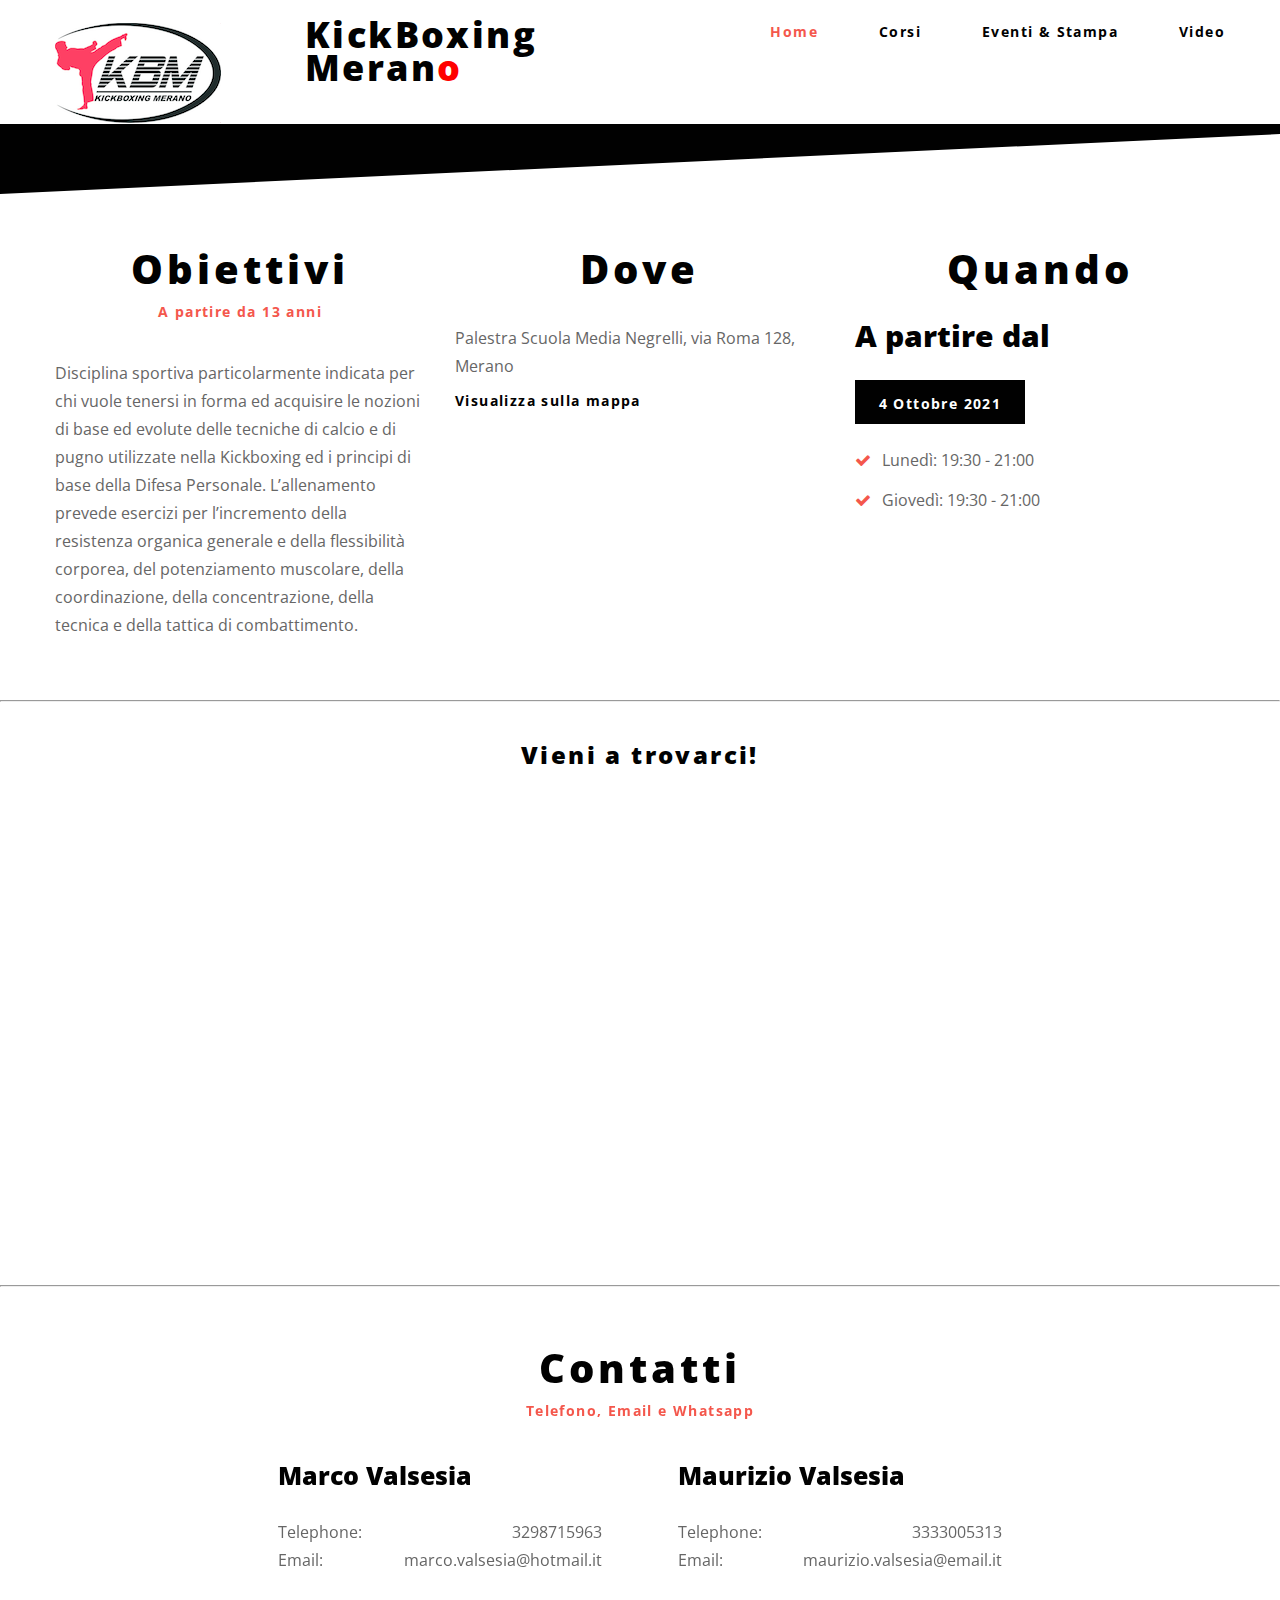
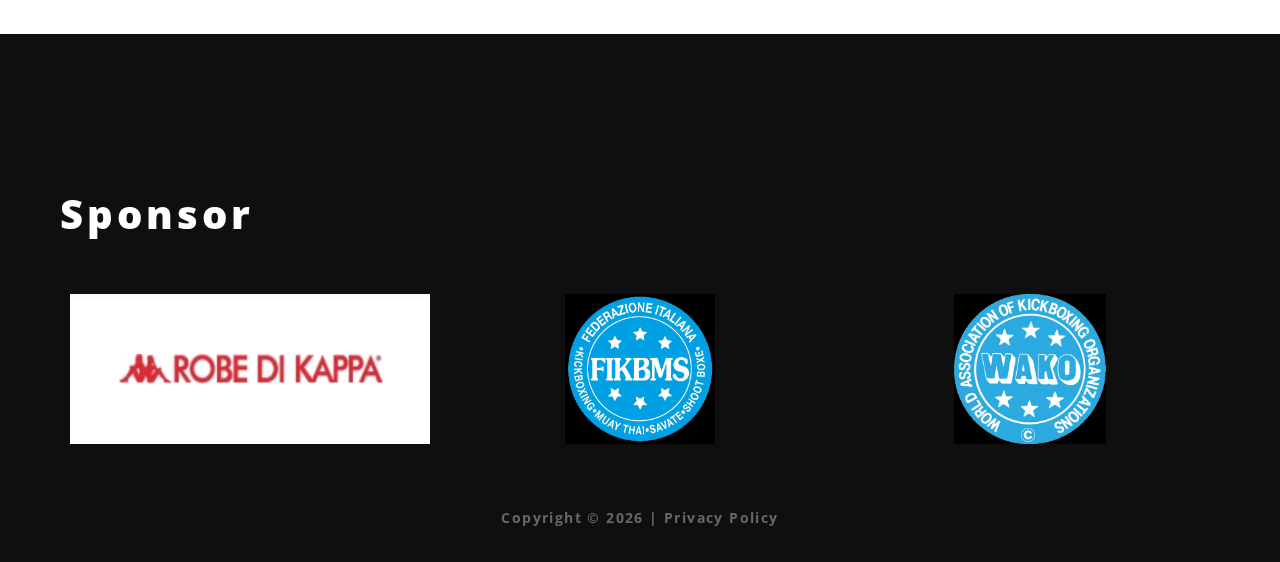
<file: principianti.html>
﻿<!DOCTYPE html>
<html lang="en">
<head>
    <title>Corso Principianti</title>
    <meta charset="utf-8">
    <meta name="format-detection" content="telephone=no"/>
    <link rel="stylesheet" href="css/grid.css">
    <link rel="stylesheet" href="css/style.css">
    <link rel="stylesheet" href="css/mailform.css"/>
    <link rel="stylesheet" href="css/google-map.css"/>

    <script src="js/jquery.js"></script>
    <script src="js/jquery-migrate-1.2.1.js"></script>

    <!--[if lt IE 9]>
    <html class="lt-ie9">
    <div style=' clear: both; text-align:center; position: relative;'>
        <a href="http://windows.microsoft.com/en-US/internet-explorer/..">
            <img src="images/ie8-panel/warning_bar_0000_us.jpg" border="0" height="42" width="820"
                 alt="You are using an outdated browser. For a faster, safer browsing experience, upgrade for free today."/>
        </a>
    </div>
    <script src="js/html5shiv.js"></script>
    <![endif]-->

    <script src='js/device.min.js'></script>
</head>
<body>
<div class="page">
    <!--========================================================
                              HEADER
    =========================================================-->
    <header>
        <div id="content"></div>
    </header>
    <!--========================================================
                              CONTENT
    =========================================================-->
    <main>
        <section class="dash">
            <svg class="triangle_up2" xmlns="http://www.w3.org/2000/svg" version="1.1" width="100.5" height="100.1%"
                 viewBox="0 0 100 102" preserveAspectRatio="none">
                <path d="M100 0 L0 102 L100 102 Z"></path>
            </svg>
        </section>
        <section class="well7">
            <div class="container">
                <div class="row">
                    <div class="col-md-4">
                        <h2 class="center wow fadeInLeft" data-wow-delay="0.1s">Obiettivi</h2>
                        <h6 class=" center primary-color">A partire da 13 anni</h6>
                        <br>
                        <p class="wow fadeInLeft" data-wow-delay="0.5s">
                            Disciplina sportiva particolarmente indicata per chi vuole tenersi in forma ed acquisire le nozioni di base ed evolute delle tecniche di calcio e di pugno utilizzate nella Kickboxing ed i principi di base della Difesa Personale. L’allenamento prevede esercizi per l’incremento della resistenza organica generale e della flessibilità corporea, del potenziamento muscolare, della coordinazione, della concentrazione, della tecnica e della tattica di combattimento.
                        </p>
                    </div>
                    <div class="col-md-4 resp-off">
                        <h2 class="center wow fadeInUp" data-wow-delay="0.1s">Dove</h2>
                        <br>

                        <p class="wow fadeInRight" data-wow-delay="0.4s">Palestra Scuola Media Negrelli, via Roma 128, Merano</p>
                        <h6><a href="#google-maps2">Visualizza sulla mappa</a></h6>
                    </div>
                    <div class="col-md-4 resp-off_479">
                        <h2 class="center wow fadeInRight" data-wow-delay="0.1s">Quando</h2>
                        <br>
                        <div class="info-box wow fadeInUp" data-wow-delay="0.3s">
                            <h4>A partire dal</h4><br>
                            <time datetime="2015" class="center">4 Ottobre 2021</time>
                            <ul class="marked-list wow fadeInRight" data-wow-delay="0.5s">
                                <li>Lunedì: 19:30 - 21:00</li>
                                <li>Giovedì: 19:30 - 21:00</li>
                            </ul>
                        </div>
                    </div>
                </div>
            </div>
        </section>
        <br>
        <hr id="google-maps2">
        <br>
        <section>
                <div class="row" >
                    <div class="col-md-2"></div>
                    <div class="col-md-8" style="align-content: center">
                            <h1 align="center">Vieni a trovarci!</h1>
                            <br>
                        <iframe src="https://www.google.com/maps/embed?pb=!1m18!1m12!1m3!1d2738.1273141158813!2d11.161464599999997!3d46.66374749999999!2m3!1f0!2f0!3f0!3m2!1i1024!2i768!4f13.1!3m3!1m2!1s0x4782bc01f68f60e7%3A0xcc8b1a78c61a695!2sScuola%20Media%20%22Luigi%20Negrelli%22!5e0!3m2!1sit!2sit!4v1569667806500!5m2!1sit!2sit" width="100%" height="450" frameborder="0" style="border: 2; float:center" allowfullscreen></iframe>
                    </iframe>
                    </div>
                    <div class="col-md-2"></div>
                </div>
            </section>
        <br>
        <hr>
        <br>
        <section class="well well__ins1 ">
            <div class="container">
                <h2 class="center">Contatti</h2>
                <h6 class=" center primary-color">Telefono, Email e Whatsapp</h6>
                <ul class="row contact-list">
                    <li class="col-md-2 col-sm-0 col-xs-0"></li>
                    <li class="col-md-4 col-sm-12 col-xs-12">
                        <h5>Marco Valsesia</h5>
                        <br>
                        <dl>
                            <dt>Telephone:</dt>
                            <dd>3298715963</dd>
                            <dt>Email:</dt>
                            <dd>marco.valsesia@hotmail.it</dd>
                        </dl>
                        
                    </li>
                    <li class="col-md-4 col-sm-12 col-xs-12">
                        <h5>Maurizio Valsesia</h5>
                        <br>
                        <dl>
                            <dt>Telephone:</dt>
                            <dd>3333005313</dd>
                            <dt>Email:</dt>
                            <dd>maurizio.valsesia@email.it</dd>
                        </dl>
                    </li>
                    <li class="col-md-2 col-sm-6 col-xs-0"></li>
                </ul>
            </div>
        </section>
    </main>

    <!--========================================================
                                  FOOTER
        =========================================================-->
    <footer>
        <section class="well">
            <div class="container">
                <div class="col-md-12">
                    <h2 class="off">Sponsor</h2>
                    <div class="row ">
                        <div class="col-md-4 center">
                            <img src="foto/sponsor1.png" class="img-add" alt="" style="height: 150px" />
                        </div>
                        <div class="col-md-4 center">
                            <img src="foto/sponsor2.jpg" class="img-add" alt="" style="height: 150px" />
                        </div>
                        <div class="col-md-4 center">
                            <img src="foto/sponsor3.jpg" class="img-add" alt="" style="height: 150px" />
                        </div>
                    </div>
    
                </div>
            </div>
        </section>
        <div class="container center">
            <div class="copyright">
                Copyright © <span id="copyright-year"></span> |
                Privacy Policy
            </div>
        </div>
    </footer>
</div>
<script>
    $("#content").load("header.html");
</script>
<script src="js/script.js"></script>
</body>
</html>
</file>
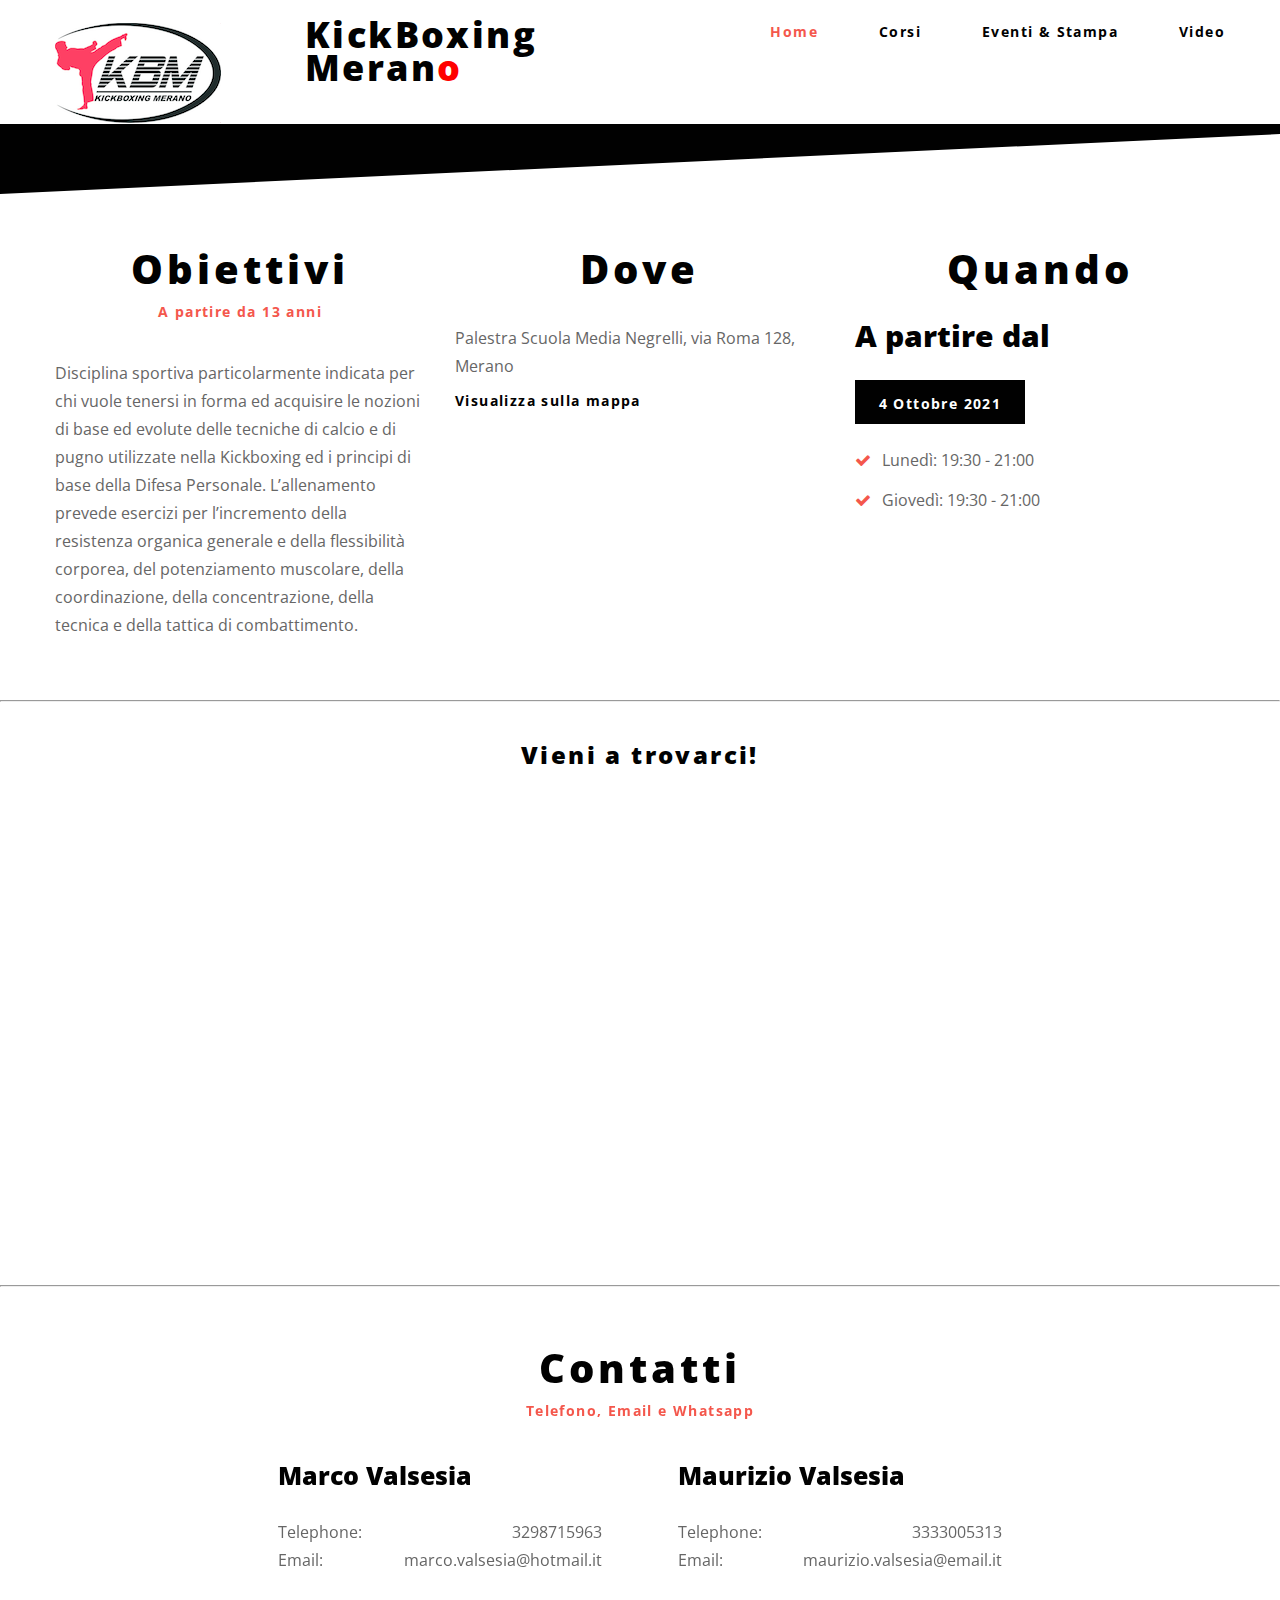
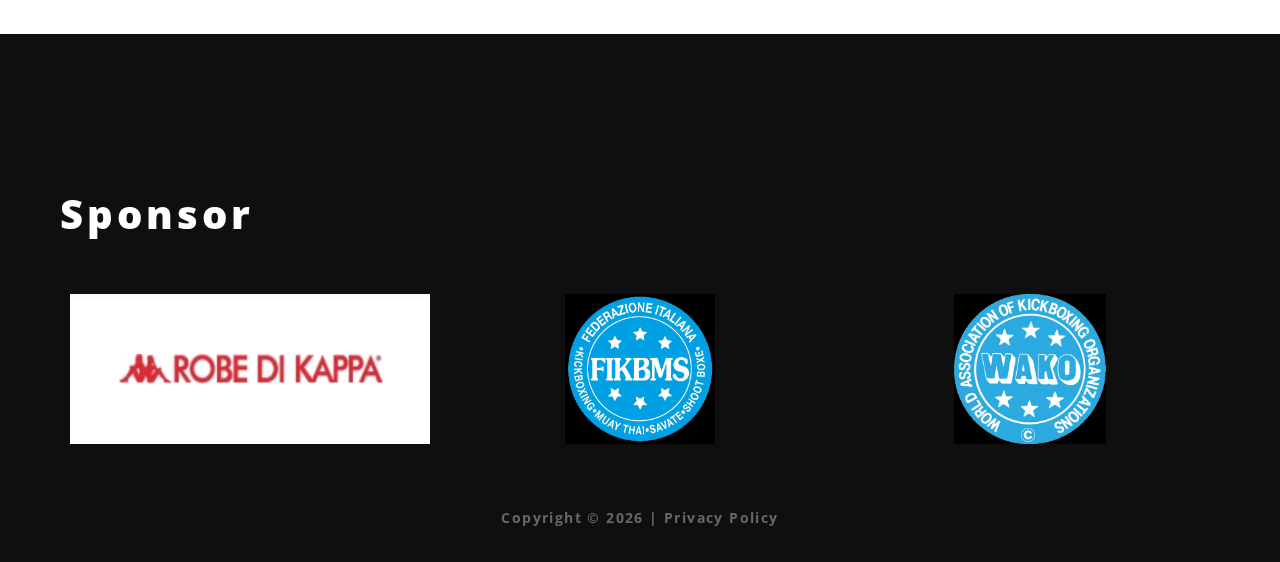
<file: progrediti.html>
﻿<!DOCTYPE html>
<html lang="en">
    <head>
        <title>Corso Progrediti</title>
        <meta charset="utf-8">
        <meta name="format-detection" content="telephone=no"/>
        <link rel="stylesheet" href="css/grid.css">
        <link rel="stylesheet" href="css/style.css">
        <link rel="stylesheet" href="css/mailform.css"/>
        <link rel="stylesheet" href="css/google-map.css"/>

        <script src="js/jquery.js"></script>
        <script src="js/jquery-migrate-1.2.1.js"></script>

        <!--[if lt IE 9]>
<html class="lt-ie9">
<div style=' clear: both; text-align:center; position: relative;'>
<a href="http://windows.microsoft.com/en-US/internet-explorer/..">
<img src="images/ie8-panel/warning_bar_0000_us.jpg" border="0" height="42" width="820"
alt="You are using an outdated browser. For a faster, safer browsing experience, upgrade for free today."/>
</a>
</div>
<script src="js/html5shiv.js"></script>
<![endif]-->

        <script src='js/device.min.js'></script>
    </head>
    <body>
        <div class="page">
            <!--========================================================
            HEADER
            =========================================================-->
            <header>
                <div id="content"></div>
            </header>
            <!--========================================================
            CONTENT
            =========================================================-->
            <main>
                <section class="dash">
                    <svg class="triangle_up2" xmlns="http://www.w3.org/2000/svg" version="1.1" width="100.5" height="100.1%"
                         viewBox="0 0 100 102" preserveAspectRatio="none">
                        <path d="M100 0 L0 102 L100 102 Z"></path>
                    </svg>
                </section>
                <section class="well7">
                    <div class="container">
                        <div class="row">
                            <div class="col-md-4">
                                <h2 class="center wow fadeInLeft" data-wow-delay="0.1s">Obiettivi</h2>
                                <h6 class=" center primary-color">A partire da 13 anni</h6>
                                <br>
                                <p class="wow fadeInLeft" data-wow-delay="0.5s">
                                    Disciplina sportiva particolarmente indicata per chi vuole tenersi in forma ed acquisire le nozioni di base ed evolute delle tecniche di calcio e di pugno utilizzate nella Kickboxing ed i principi di base della Difesa Personale. L’allenamento prevede esercizi per l’incremento della resistenza organica generale e della flessibilità corporea, del potenziamento muscolare, della coordinazione, della concentrazione, della tecnica e della tattica di combattimento.
                                </p>
                            </div>
                            <div class="col-md-4 resp-off">
                                <h2 class="center wow fadeInUp" data-wow-delay="0.1s">Dove</h2>
                                <br>

                                <p class="wow fadeInRight" data-wow-delay="0.4s">Palestra Scuola Media Negrelli, via Roma 128, Merano</p>
                                <h6><a href="#google-maps2">Visualizza sulla mappa</a></h6>
                            </div>

                            <div class="col-md-4 resp-off_479">
                                <h2 class="center wow fadeInRight" data-wow-delay="0.1s">Quando</h2>
                                <br>
                                <div class="info-box wow fadeInUp" data-wow-delay="0.3s">
                                    <h4>A partire dal</h4><br>
                                    <time datetime="2015" class="center">4 Ottobre 2021</time>
                                    <ul class="marked-list wow fadeInRight" data-wow-delay="0.5s">
                                        <li>Lunedì: 19:30 - 21:00</li>
                                        <li>Giovedì: 19:30 - 21:00</li>
                                    </ul>
                                </div>
                            </div>
                        </div>
                    </div>
                </section>
                <br>
                <hr id="google-maps2">
                <br>
                <section>
                        <div class="row" >
                            <div class="col-md-2"></div>
                            <div class="col-md-8" style="align-content: center">
                                    <h1 align="center">Vieni a trovarci!</h1>
                                    <br>
                                <iframe src="https://www.google.com/maps/embed?pb=!1m18!1m12!1m3!1d2738.1273141158813!2d11.161464599999997!3d46.66374749999999!2m3!1f0!2f0!3f0!3m2!1i1024!2i768!4f13.1!3m3!1m2!1s0x4782bc01f68f60e7%3A0xcc8b1a78c61a695!2sScuola%20Media%20%22Luigi%20Negrelli%22!5e0!3m2!1sit!2sit!4v1569667806500!5m2!1sit!2sit" width="100%" height="450" frameborder="0" style="border: 2; float:center" allowfullscreen></iframe>
                            </iframe>
                            </div>
                            <div class="col-md-2"></div>
                        </div>
                    </section>
                <br>
                <hr>
                <br>
                <section class="well well__ins1 ">
                    <div class="container">
                        <h2 class="center">Contatti</h2>
                        <h6 class=" center primary-color">Telefono, Email e Whatsapp</h6>
                        <ul class="row contact-list">
                            <li class="col-md-2 col-sm-0 col-xs-0"></li>
                            <li class="col-md-4 col-sm-12 col-xs-12">
                                <h5>Marco Valsesia</h5>
                                <br>
                                <dl>
                                    <dt>Telephone:</dt>
                                    <dd>3298715963</dd>
                                    <dt>Email:</dt>
                                    <dd>marco.valsesia@hotmail.it</dd>
                                </dl>
                            </li>
                            <li class="col-md-4 col-sm-12 col-xs-12">
                                <h5>Maurizio Valsesia</h5>
                                <br>
                                <dl>
                                    <dt>Telephone:</dt>
                                    <dd>3333005313</dd>
                                    <dt>Email:</dt>
                                    <dd>maurizio.valsesia@email.it</dd>
                                </dl>
                            </li>
                            <li class="col-md-2 col-sm-6 col-xs-0"></li>
                        </ul>
                    </div>
                </section>
            </main>
            <!--========================================================
                                          FOOTER
                =========================================================-->
            <footer>
                <section class="well">
                    <div class="container">
                        <div class="col-md-12">
                            <h2 class="off">Sponsor</h2>
                            <div class="row ">
                                <div class="col-md-4 center">
                                    <img src="foto/sponsor1.png" class="img-add" alt="" style="height: 150px" />
                                </div>
                                <div class="col-md-4 center">
                                    <img src="foto/sponsor2.jpg" class="img-add" alt="" style="height: 150px" />
                                </div>
                                <div class="col-md-4 center">
                                    <img src="foto/sponsor3.jpg" class="img-add" alt="" style="height: 150px" />
                                </div>
                            </div>
            
                        </div>
                    </div>
                </section>
                <div class="container center">
                    <div class="copyright">
                        Copyright © <span id="copyright-year"></span> |
                        Privacy Policy
                    </div>
                </div>
            </footer>
        </div>
        <script>
            $("#content").load("header.html");
        </script>
        <script src="js/script.js"></script>
    </body>
</html>
</file>
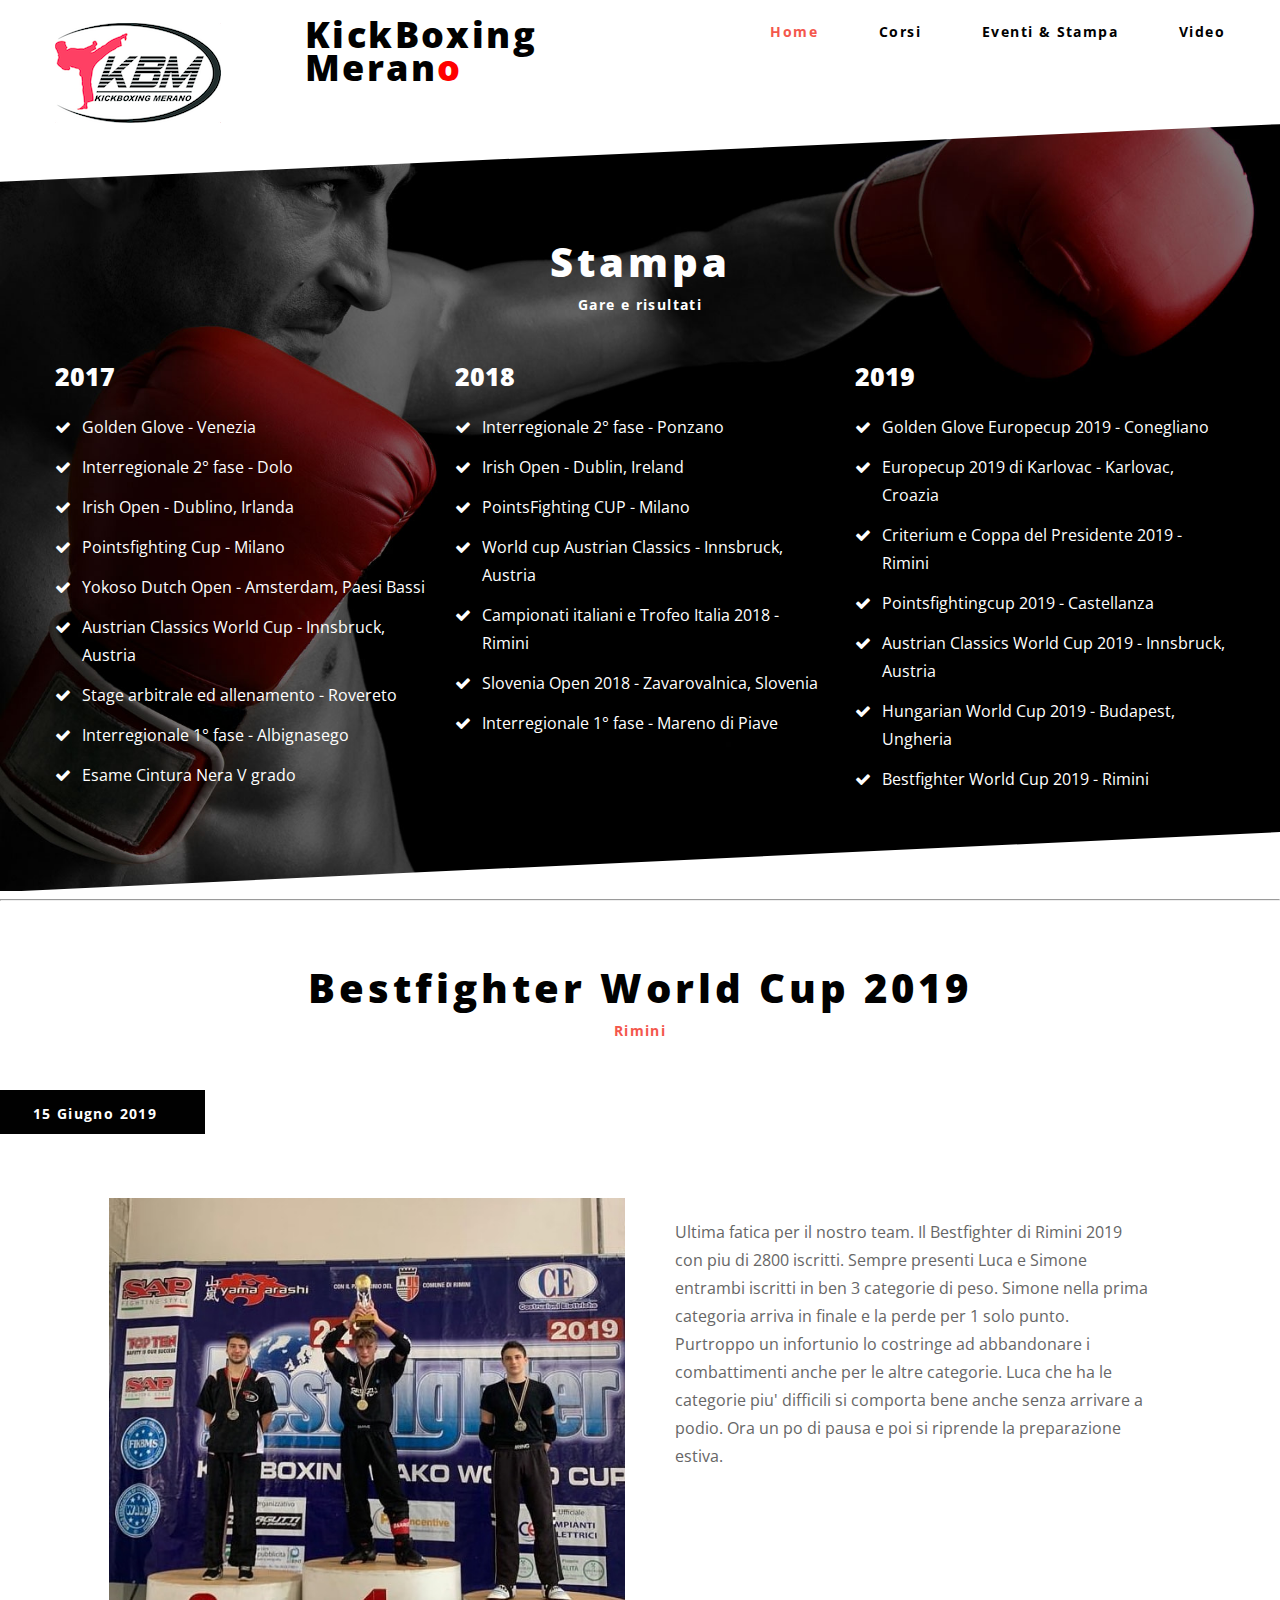
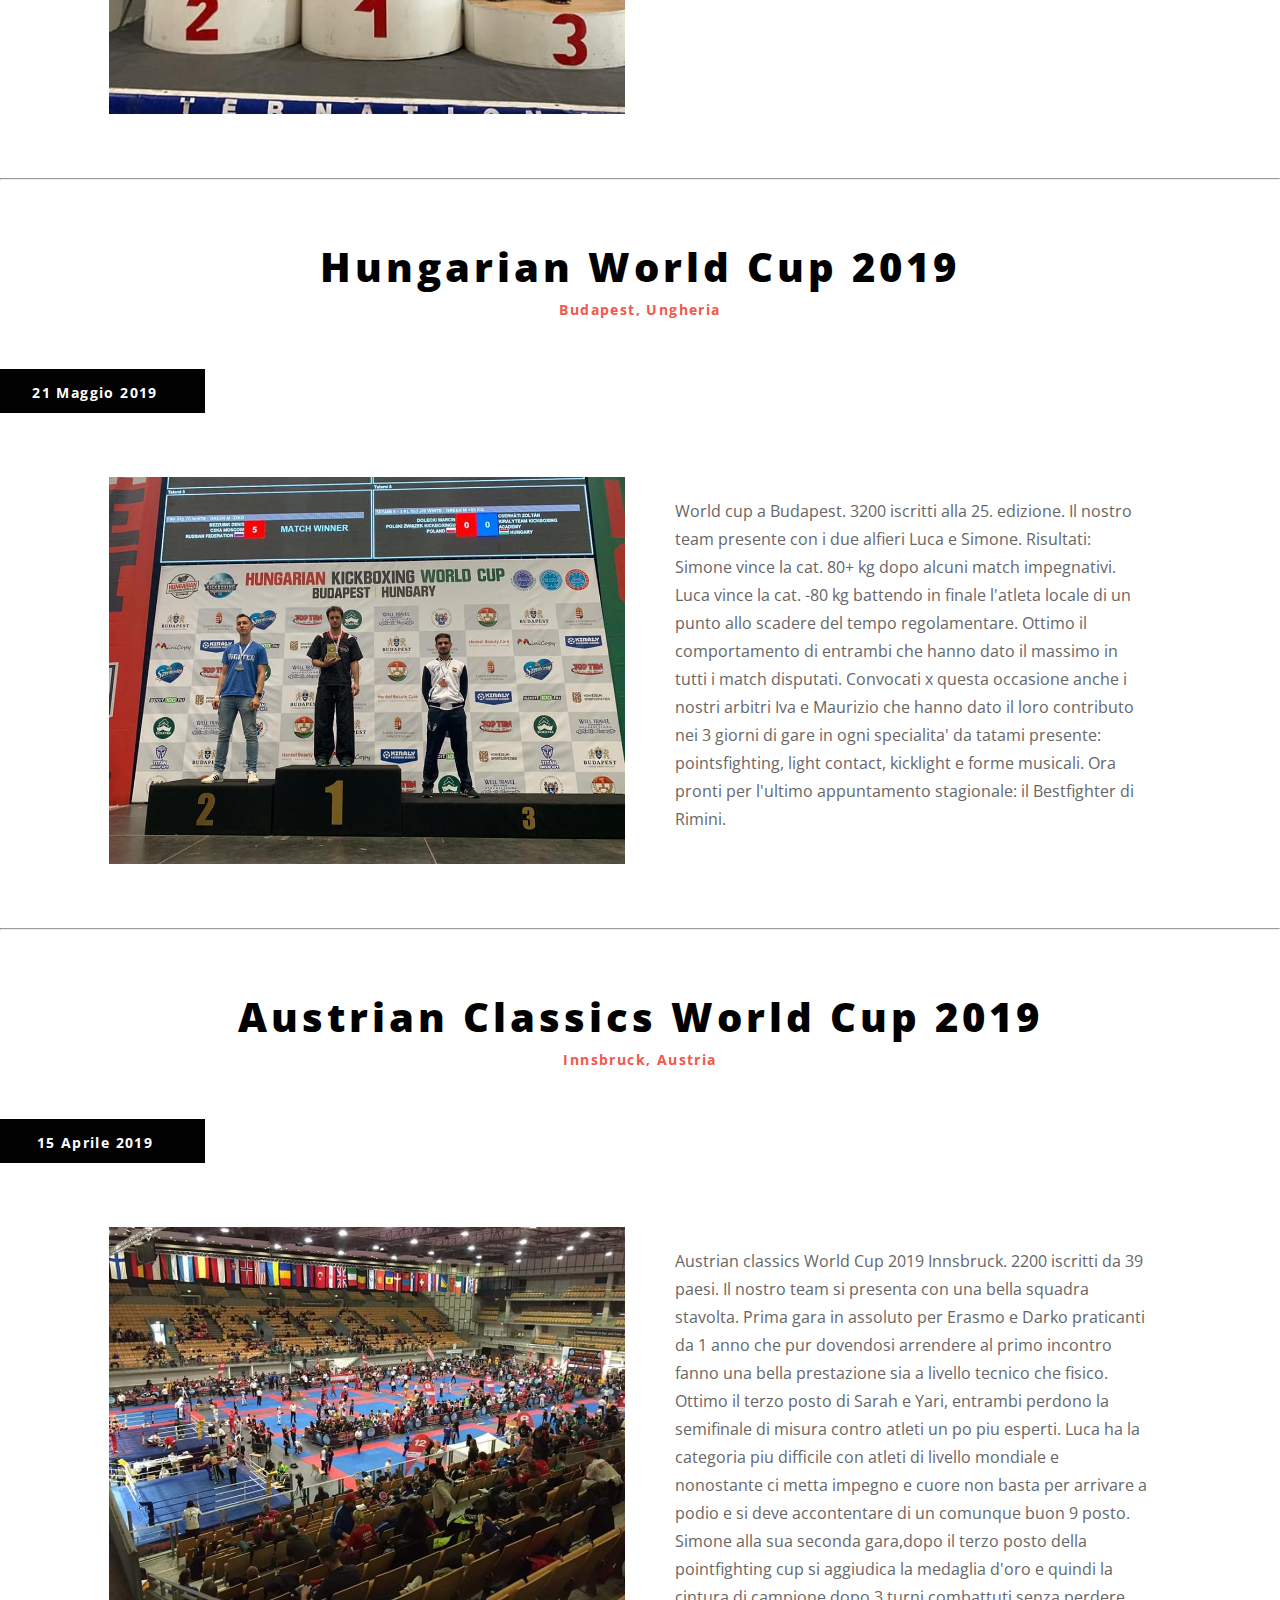
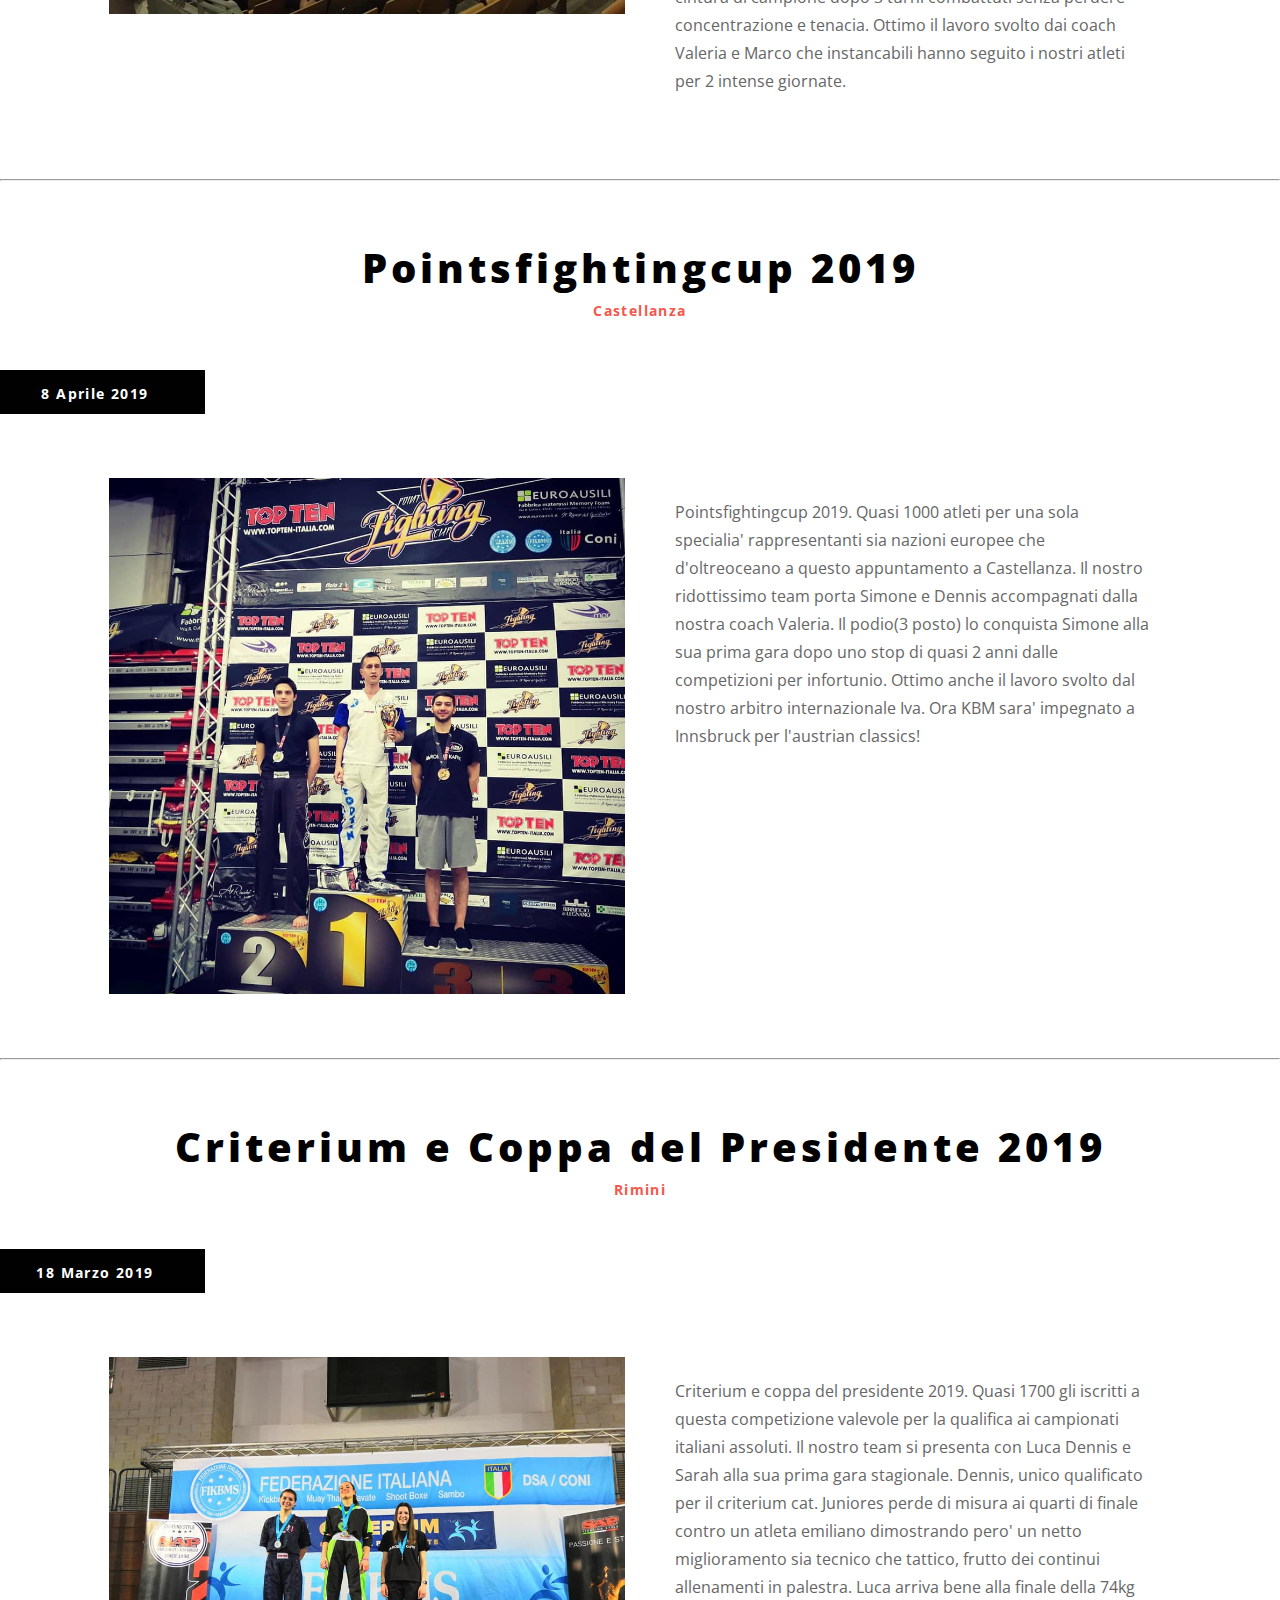
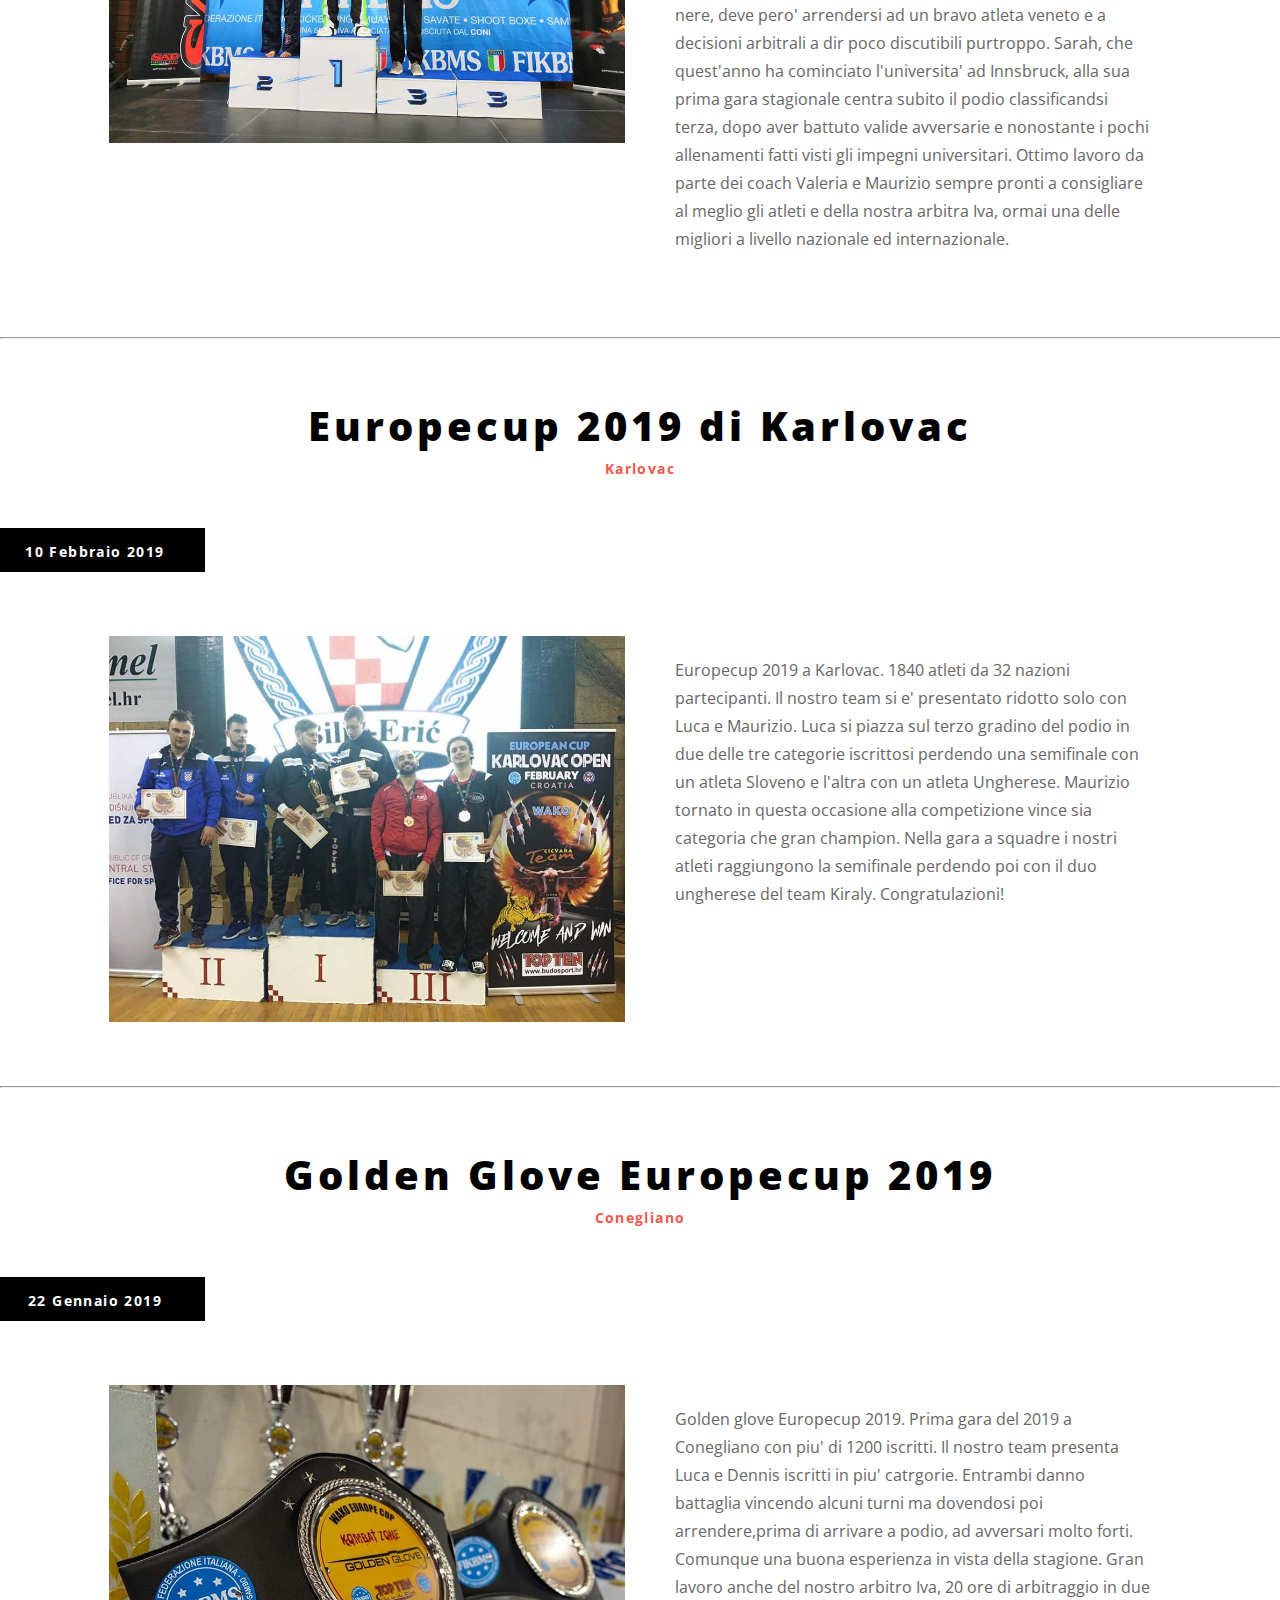
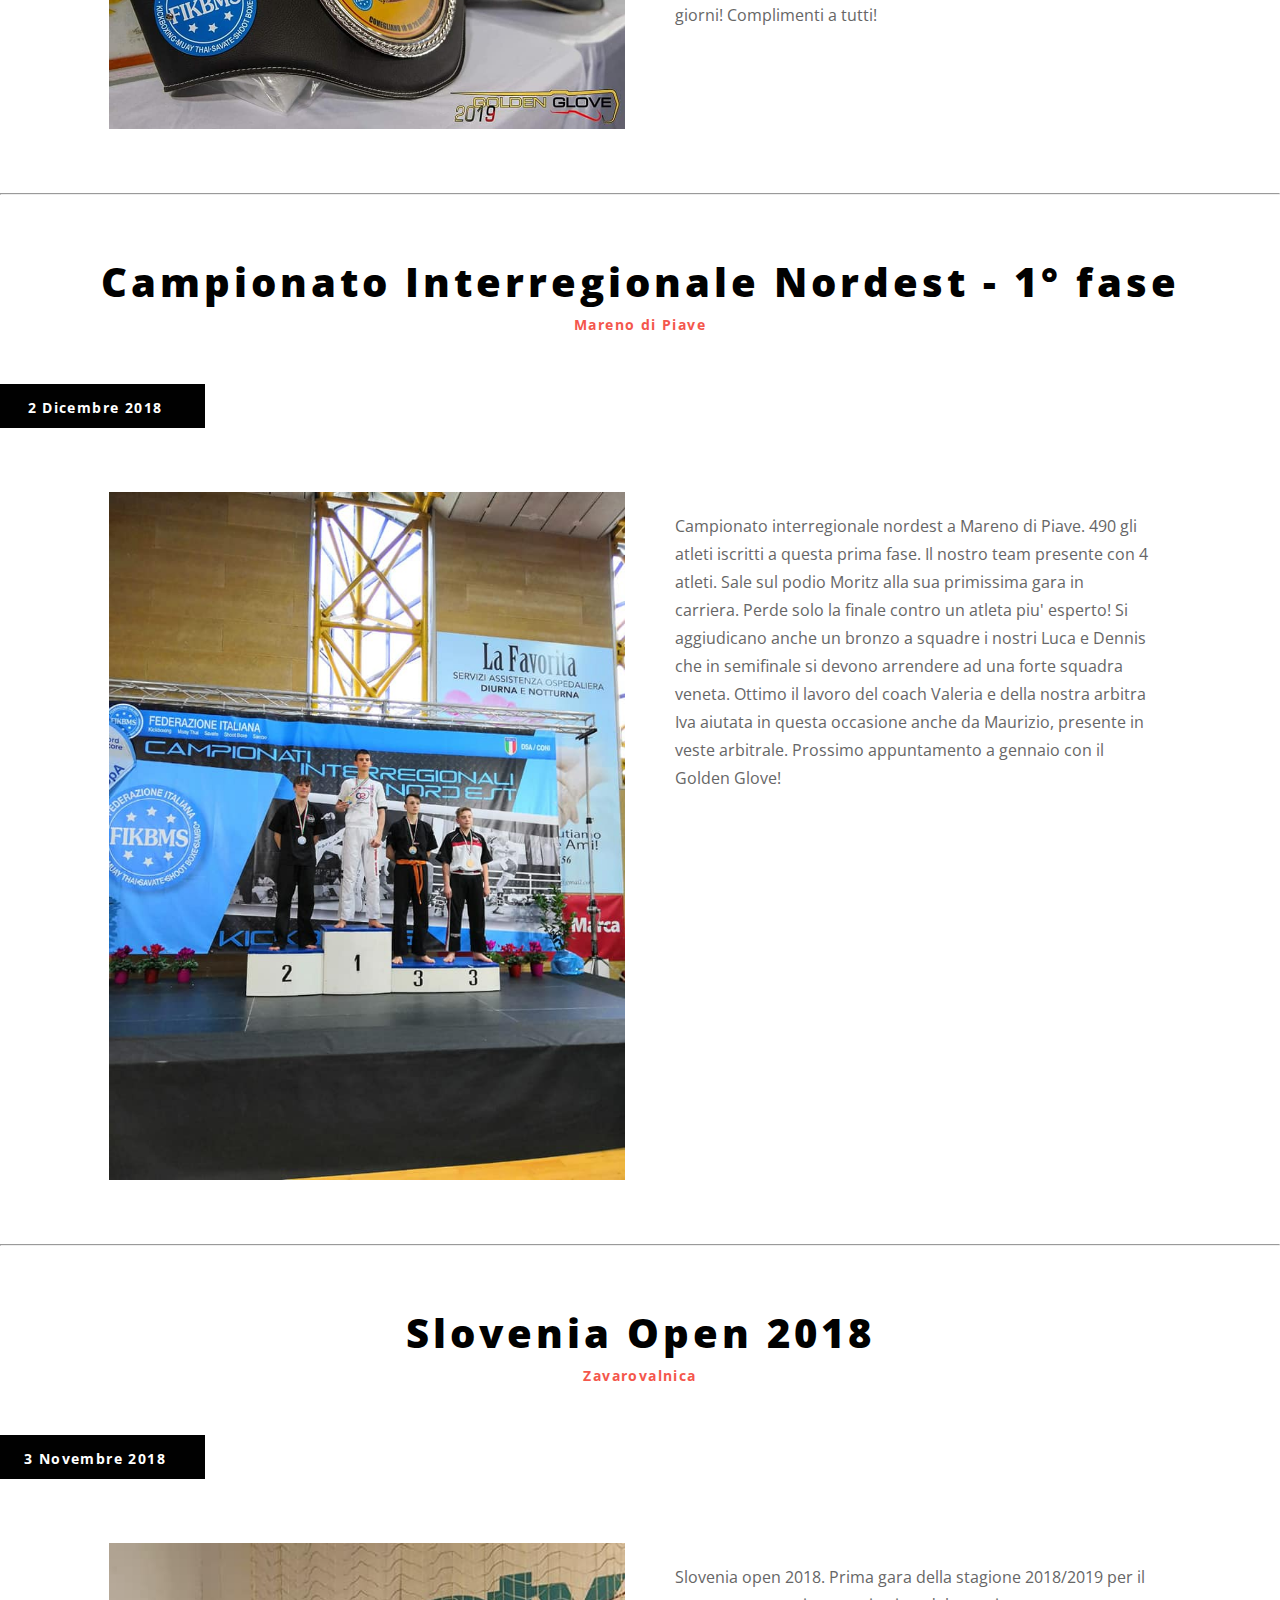
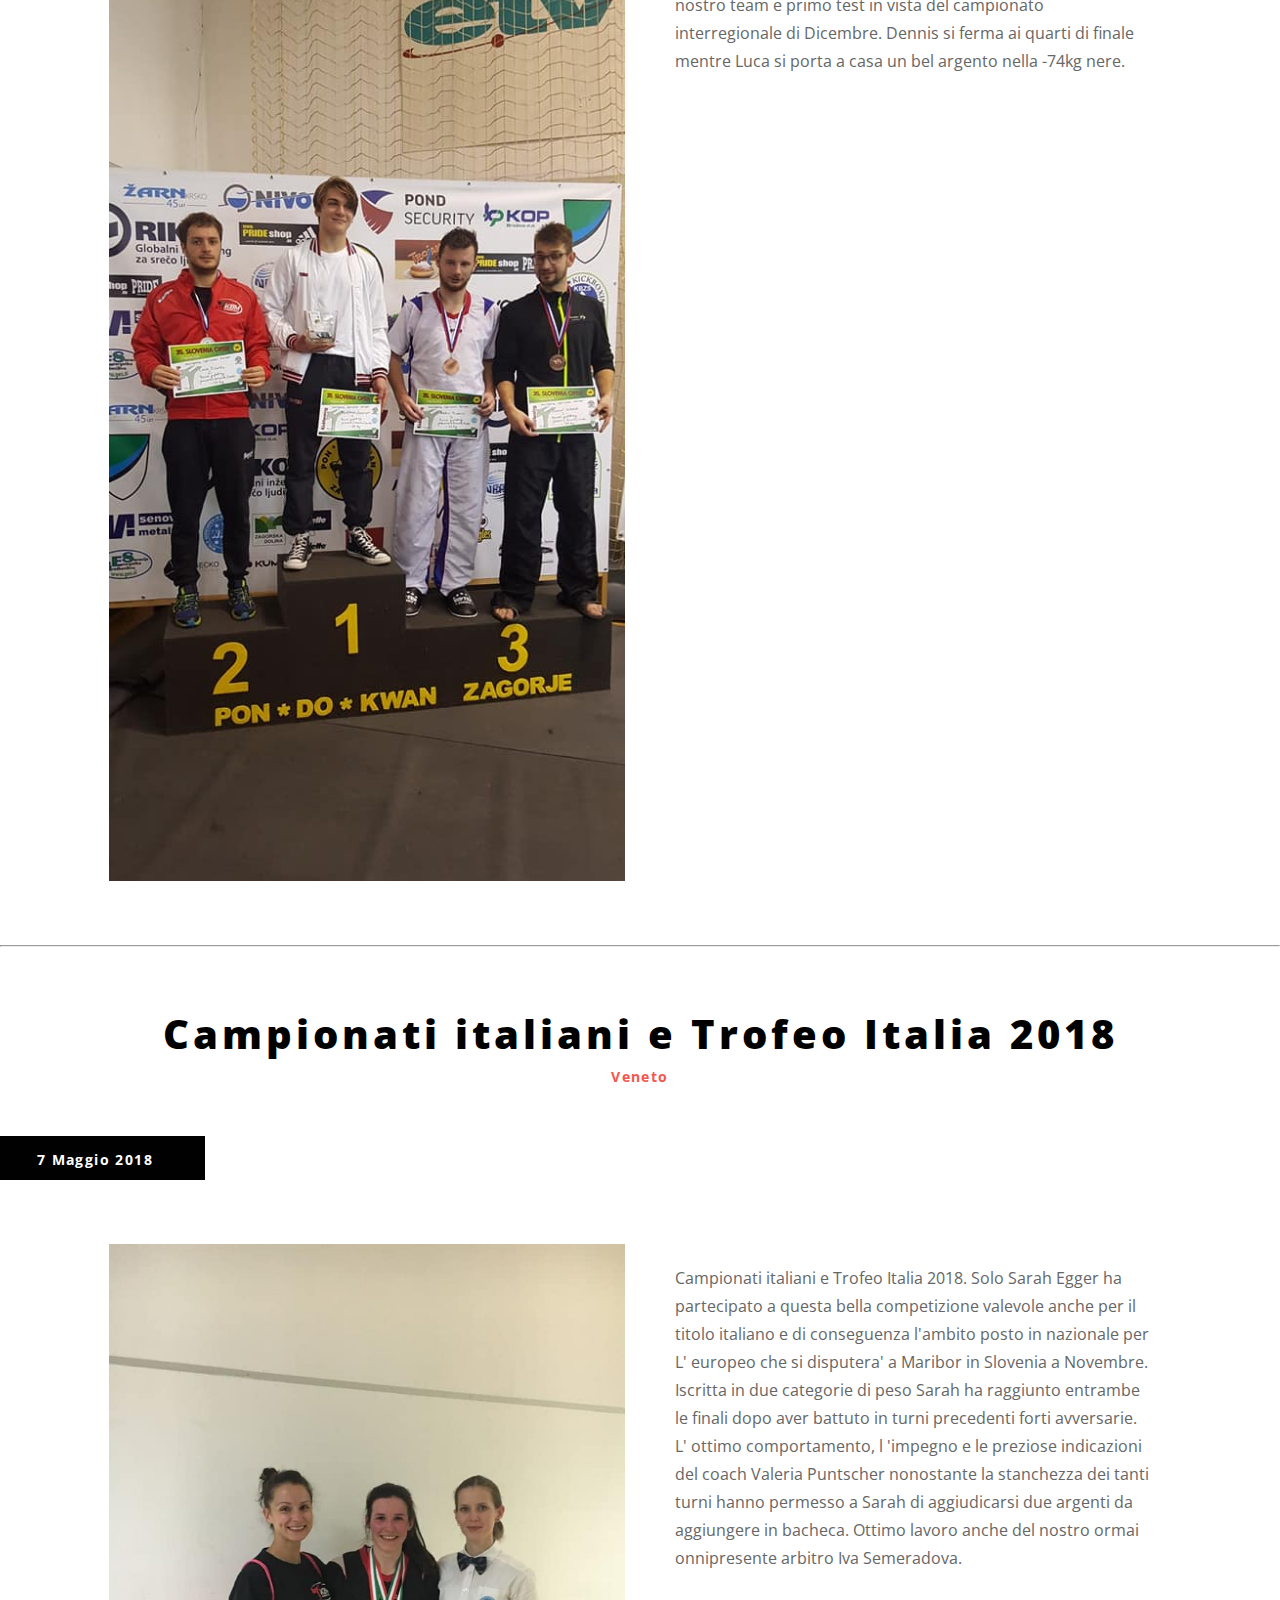
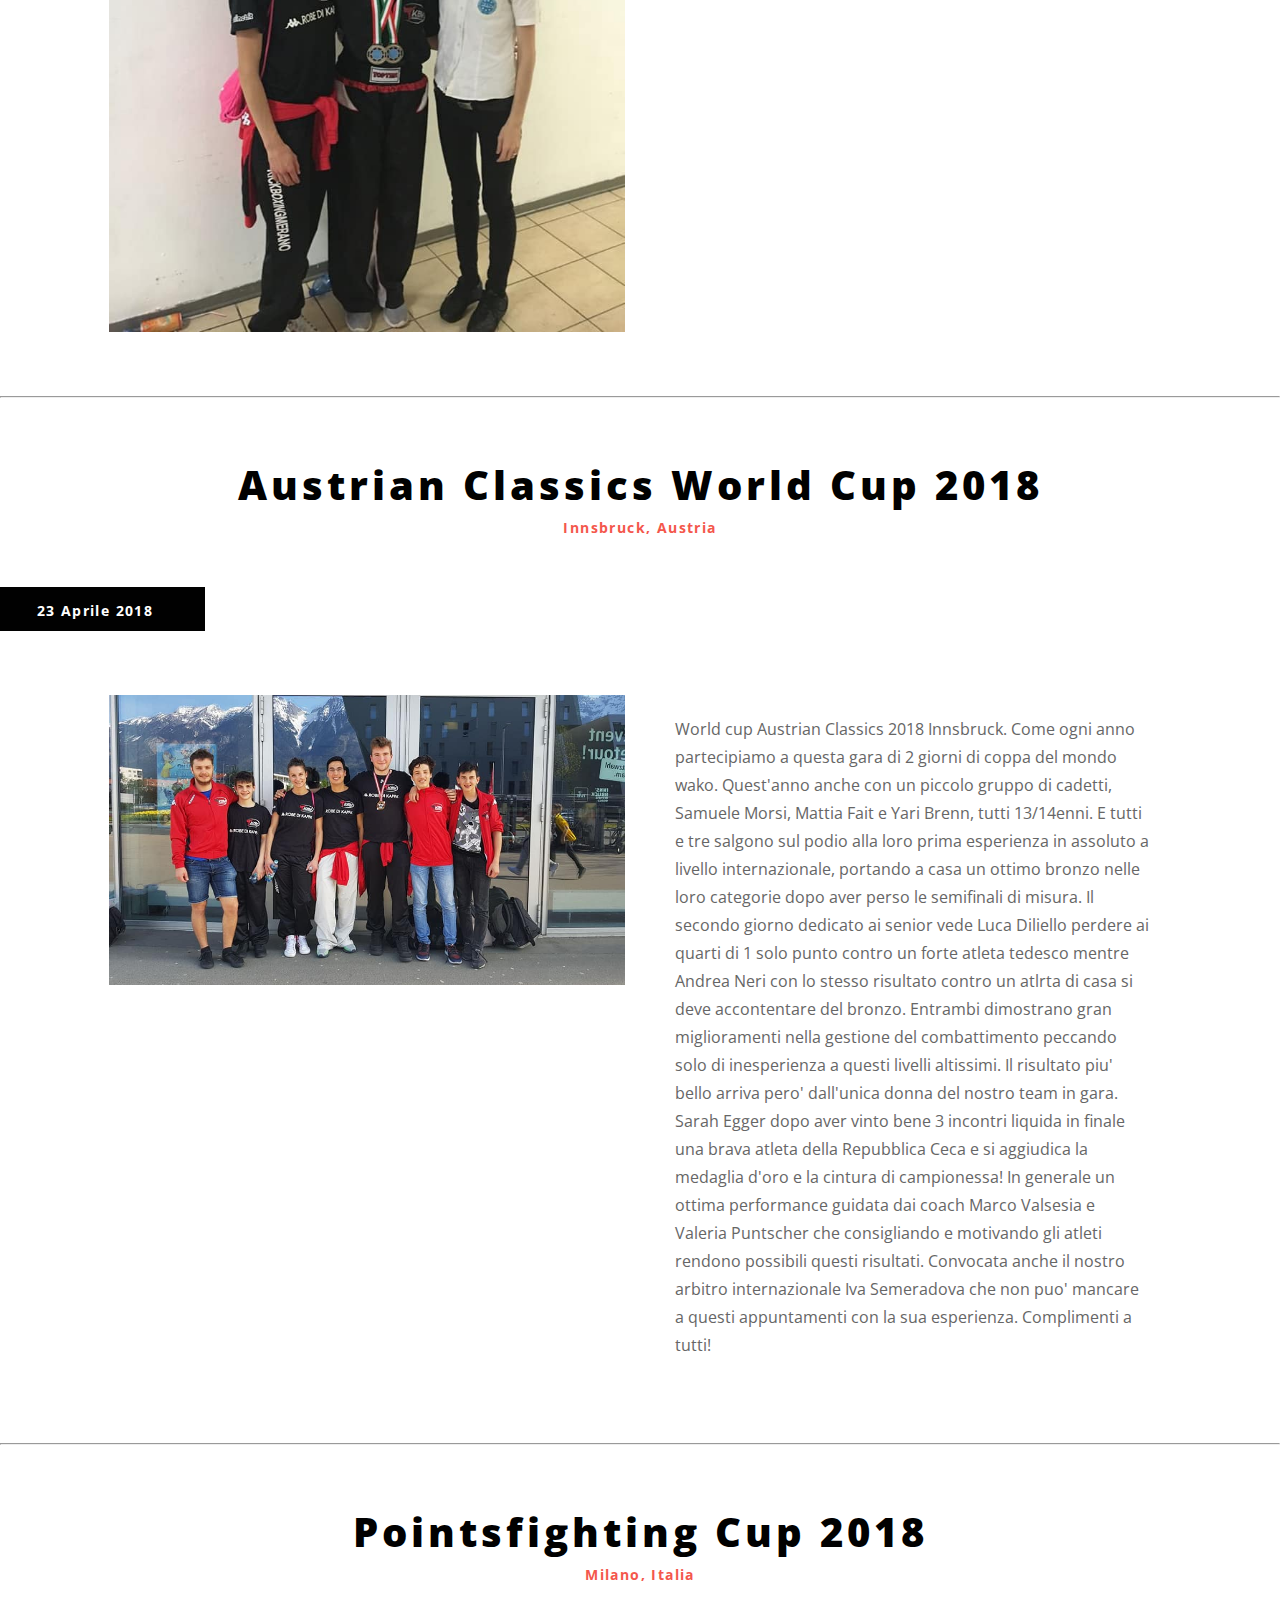
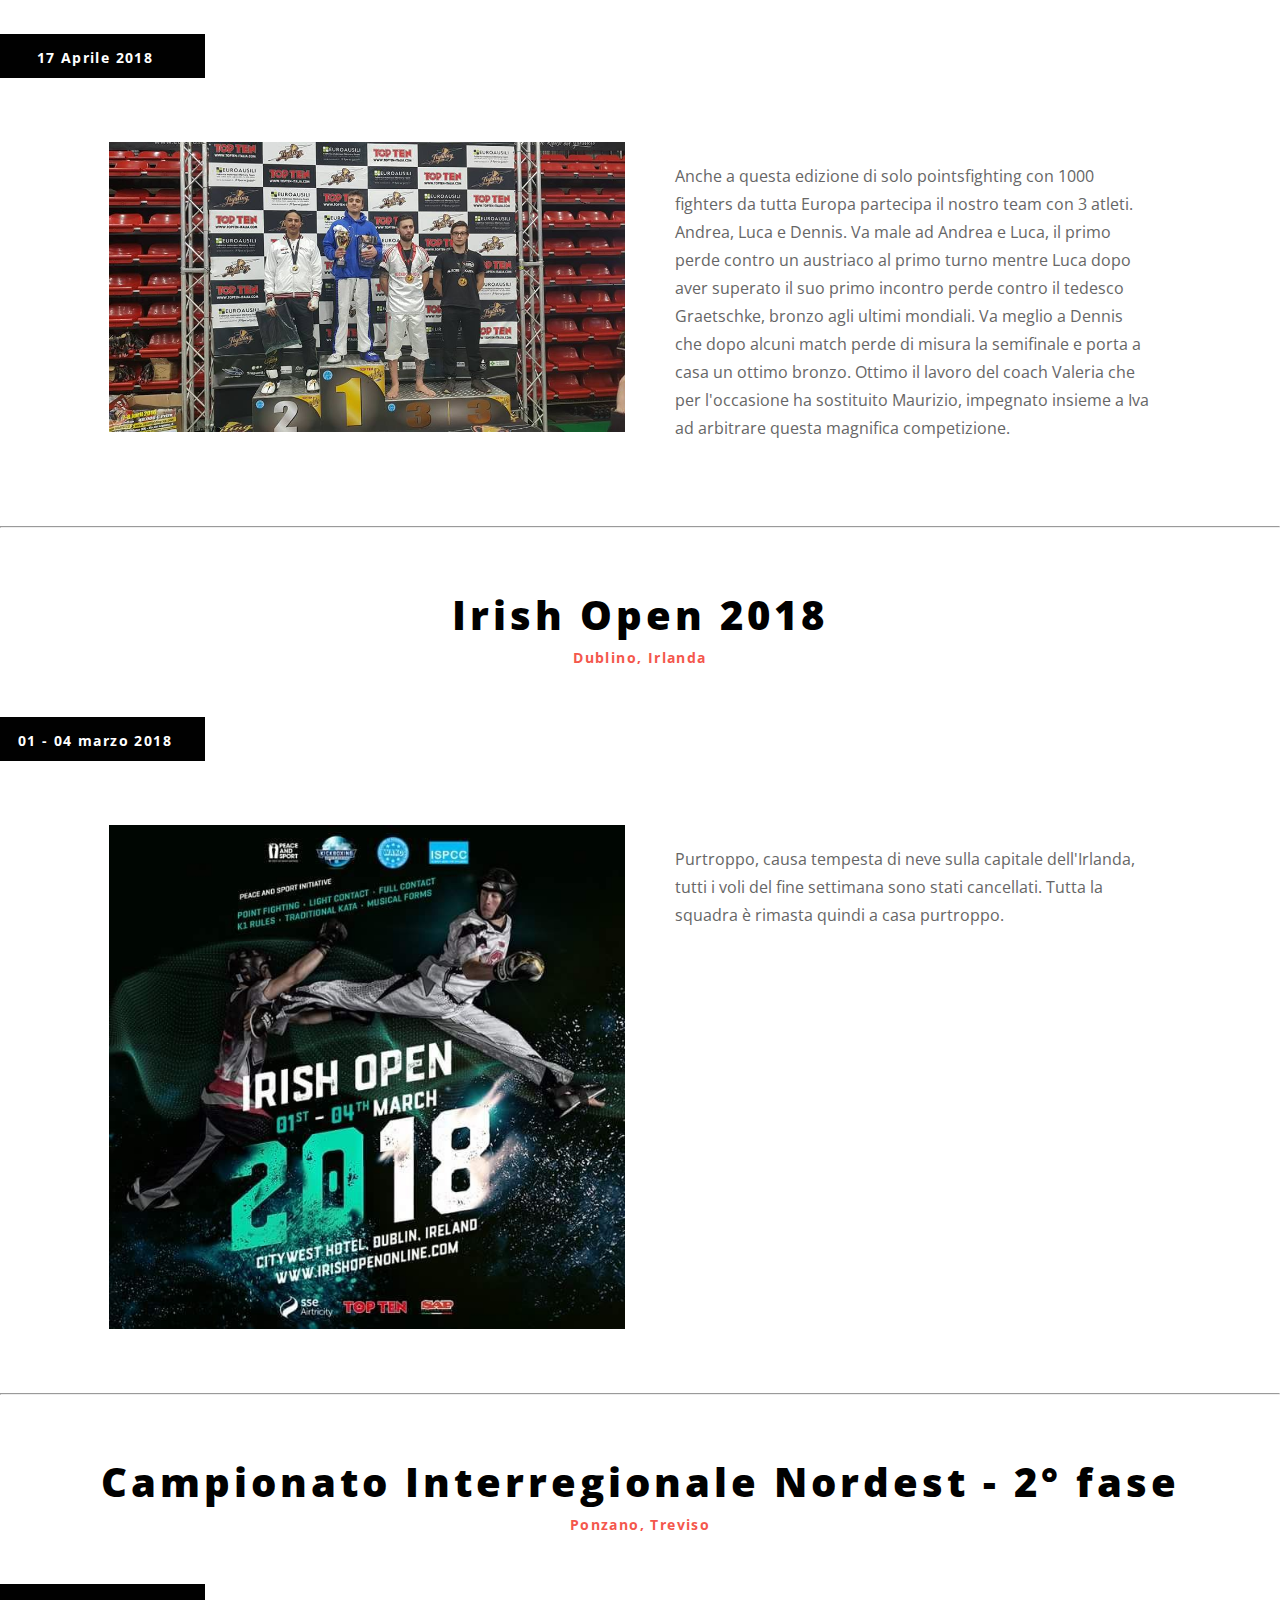
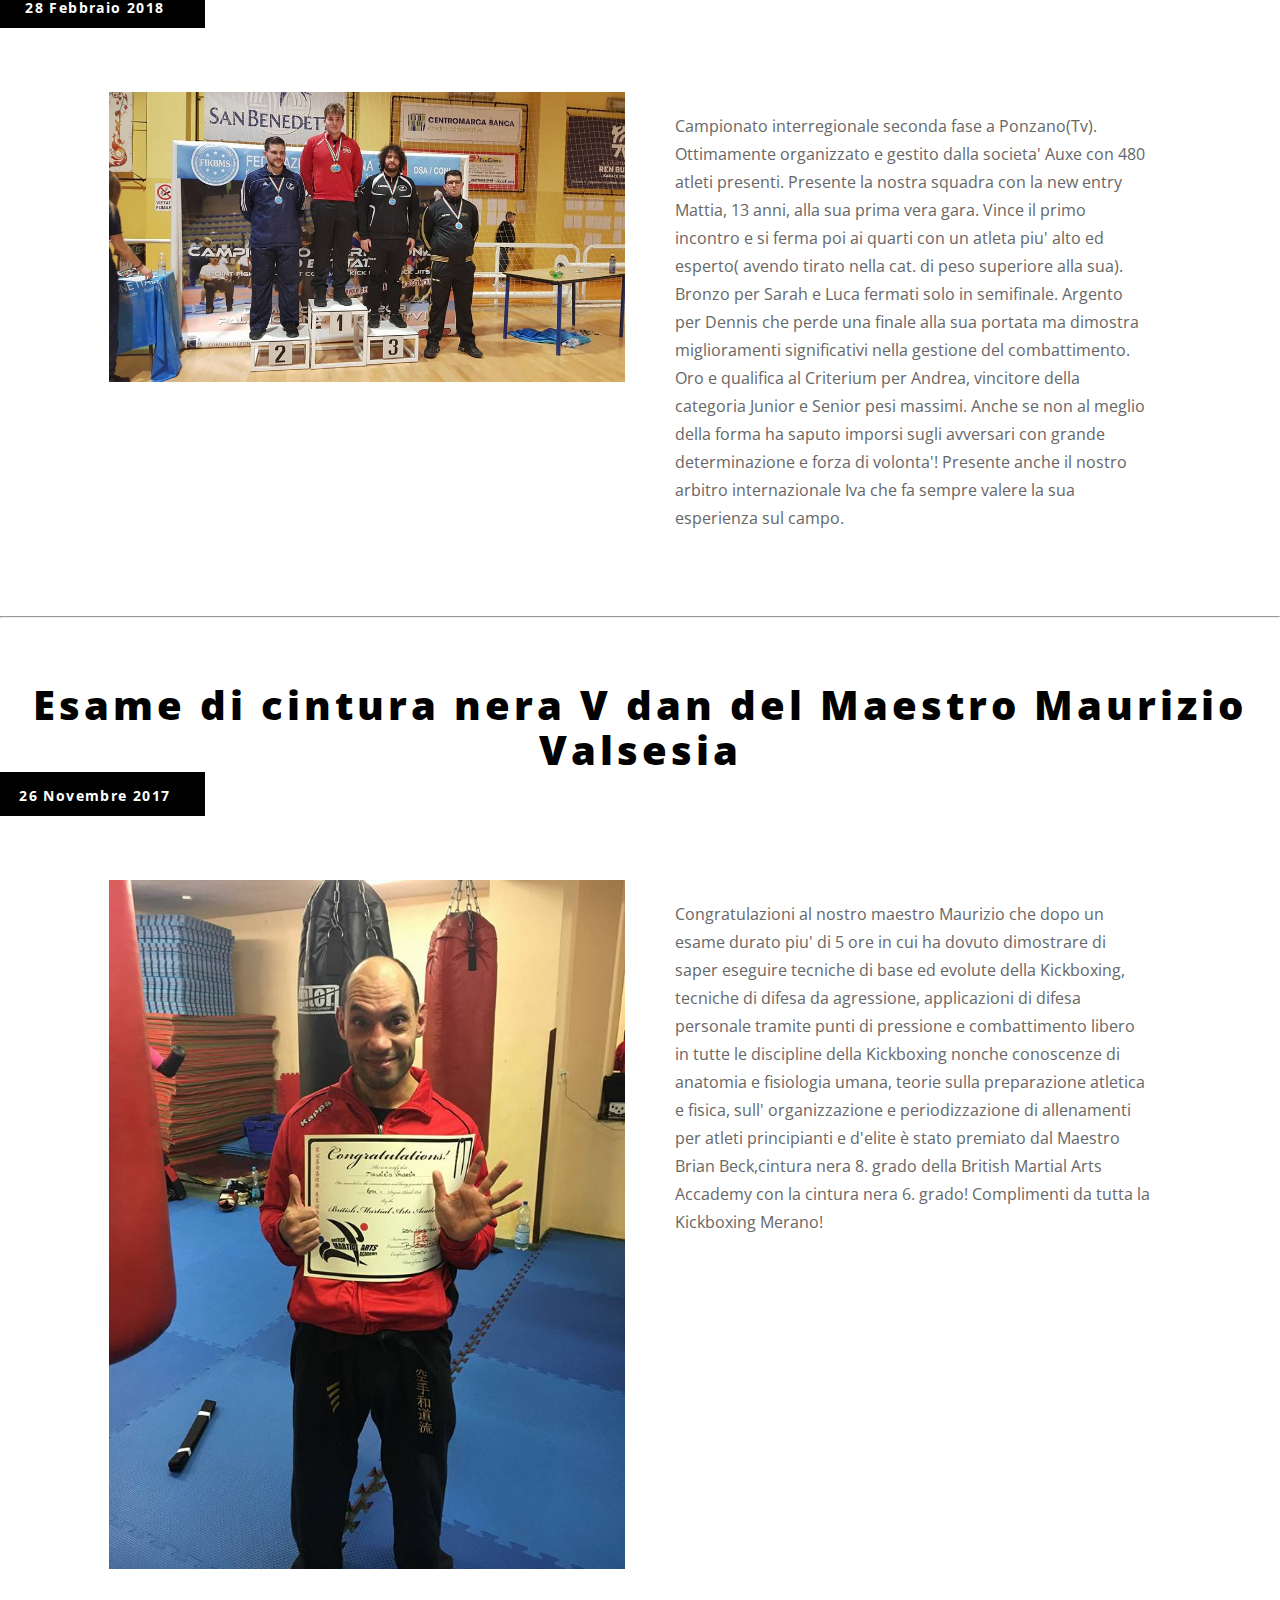
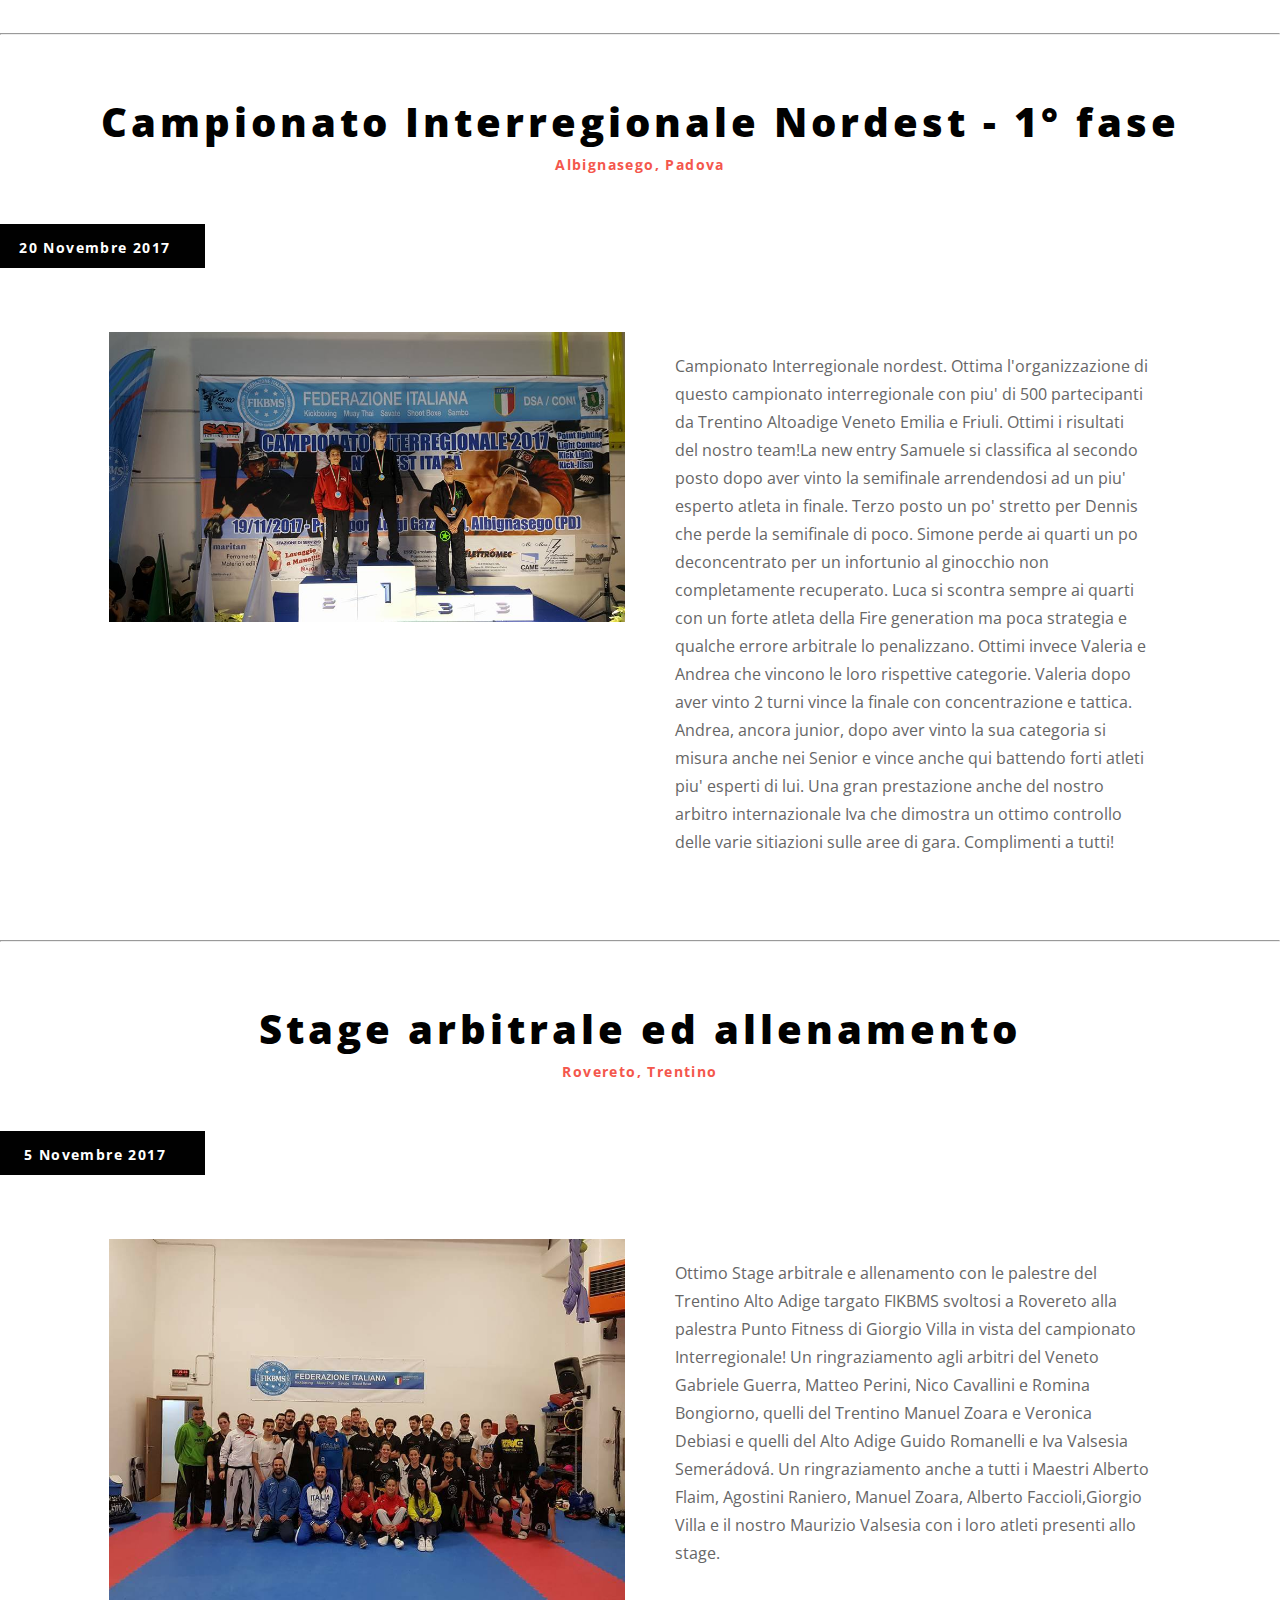
<file: stampa.html>
﻿<!DOCTYPE html>
<html lang="en">
<head>
	<title>Eventi & Stampa</title>
	<meta charset="utf-8">
	<meta name="format-detection" content="telephone=no"/>
	<link rel="stylesheet" href="css/grid.css">
	<link rel="stylesheet" href="css/style.css">
	<link rel="stylesheet" href="css/mailform.css"/>
	<link rel="stylesheet" href="css/google-map.css"/>

	<script src="js/jquery.js"></script>
	<script src="js/jquery-migrate-1.2.1.js"></script>

	<!--[if lt IE 9]>
	<html class="lt-ie9">
	<div style=' clear: both; text-align:center; position: relative;'>
		<a href="http://windows.microsoft.com/en-US/internet-explorer/..">
			<img src="images/ie8-panel/warning_bar_0000_us.jpg" border="0" height="42" width="820"
				 alt="You are using an outdated browser. For a faster, safer browsing experience, upgrade for free today."/>
		</a>
	</div>
	<script src="js/html5shiv.js"></script>
	<![endif]-->

	<script src='js/device.min.js'></script>
</head>
<body>
<div class="page">
	<!--========================================================
							  HEADER
	=========================================================-->
	<header>
		<div id="content"></div>
	</header>
	<!--========================================================
							  CONTENT
	=========================================================-->
	<main>
		<section class="skew">
			<svg class="triangle_down" xmlns="http://www.w3.org/2000/svg" version="1.1" width="100%" height="60px"
				 viewBox="0 0 100 102" preserveAspectRatio="none">
				<path d="M0 0 L0 100 L102 0 Z"></path>
			</svg>
		</section>

		<section class="well8 well8__ins1 bg5">
			<div class="container">
				<h2 class="center">Stampa</h2>
				<h6 class="center primary-color">Gare e risultati</h6>

				<div class="row resp-center">

					<div class="col-md-4 col-xs-12">
						<h5><font style="color: white">2017</font></h5>
						<ul class="marked-list">
							<li><a href="#golden2017">Golden Glove - Venezia</a></li>
							<li><a href="#inter2-2017">Interregionale 2° fase - Dolo</a></li>
							<li><a href="#irish2017">Irish Open - Dublino, Irlanda</a></li>
							<li><a href="#milano2017">Pointsfighting Cup - Milano</a></li>
							<li><a href="#amsterdam2017">Yokoso Dutch Open - Amsterdam, Paesi Bassi</a></li>
							<li><a href="#austrian2017">Austrian Classics World Cup - Innsbruck, Austria</a></li>
							<li><a href="#rovereto2017">Stage arbitrale ed allenamento - Rovereto</a></li>
							<li><a href="#inter1-2017">Interregionale 1° fase - Albignasego</a></li>
							<li><a href="#neraVdan2017">Esame Cintura Nera V grado</a></li>
						</ul>
					</div>

					<div class="col-md-4 col-xs-12">
						<h5><font style="color: white">2018</font></h5>
						<ul class="marked-list">
							<li><a href="#inter2-2018">Interregionale 2° fase - Ponzano</a></li>
							<li><a href="#dublin2018">Irish Open - Dublin, Ireland</a></li>
							<li><a href="#pointscup2018">PointsFighting CUP - Milano</a></li>
							<li><a href="#classic2018">World cup Austrian Classics - Innsbruck, Austria</a></li>
							<li><a href="#italiani2018">Campionati italiani e Trofeo Italia 2018 - Rimini</a></li>
							<li><a href="#slovenia2018">Slovenia Open 2018 - Zavarovalnica, Slovenia</a></li>
                            <li><a href="#inter1-2018">Interregionale 1° fase - Mareno di Piave</a></li>
						</ul>
					</div>

                    <div class="col-md-4 col-xs-12">
                        <h5><font style="color: white">2019</font></h5>
                        <ul class="marked-list">
                            <li><a href="#golden2019">Golden Glove Europecup 2019 - Conegliano</a></li>
                            <li><a href="#karlovac2019">Europecup 2019 di Karlovac - Karlovac, Croazia</a></li>
                            <li><a href="#criterium2019">Criterium e Coppa del Presidente 2019 - Rimini</a></li>
                            <li><a href="#points2019">Pointsfightingcup 2019 - Castellanza</a></li>
                            <li><a href="#classic2019">Austrian Classics World Cup 2019 - Innsbruck, Austria</a></li>
                            <li><a href="#budapest2019">Hungarian World Cup 2019 - Budapest, Ungheria</a></li>
                            <li><a href="#best2019">Bestfighter World Cup 2019 - Rimini</a></li>
                        </ul>
                    </div>
				</div>
			</div>
		</section>

		<section class="skew">
			<svg class="triangle_up" xmlns="http://www.w3.org/2000/svg" version="1.1" width="100.5" height="100.1%"
				 viewBox="0 0 100 102" preserveAspectRatio="none">
				<path d="M100 0 L0 102 L100 102 Z"></path>
			</svg>
		</section>



        <hr>
        <br><br>
        <section id="best2019">
            <div class="row">
                <h2 class="center">Bestfighter World Cup 2019</h2>
                <h6 class="center primary-color">Rimini</h6>
                <timelarge datetime="2015" class="center">15 Giugno 2019</timelarge>
            </div>
        
            <div class="row">
                <div class="col-md-1"></div>
                <div class="col-md-5">
                    <img src="foto/best2019.jpg" max-height="300" />
                </div>
                <div class="col-md-5">
                    <p style="margin:20px">
                        Ultima fatica per il nostro team. Il Bestfighter di Rimini 2019 con piu di 2800 iscritti. Sempre presenti Luca e Simone
                        entrambi iscritti in ben 3 categorie di peso. Simone nella prima categoria arriva in finale e la perde per 1 solo punto.
                        Purtroppo un infortunio lo costringe ad abbandonare i combattimenti anche per le altre categorie. Luca che ha le
                        categorie piu' difficili si comporta bene anche senza arrivare a podio. Ora un po di pausa e poi si riprende la
                        preparazione estiva.
                    </p>
                </div>
                <div class="col-md-1"></div>
            </div>
        </section>
        <br><br>

        <hr>
        <br><br>
        <section id="budapest2019">
            <div class="row">
                <h2 class="center">Hungarian World Cup 2019</h2>
                <h6 class="center primary-color">Budapest, Ungheria</h6>
                <timelarge datetime="2015" class="center">21 Maggio 2019</timelarge>
            </div>
        
            <div class="row">
                <div class="col-md-1"></div>
                <div class="col-md-5">
                    <img src="foto/budapest2019.jpg" max-height="300" />
                </div>
                <div class="col-md-5">
                    <p style="margin:20px">
                        World cup a Budapest. 3200 iscritti alla 25. edizione. Il nostro team presente con i due alfieri Luca e Simone.
                        Risultati:
                        Simone vince la cat. 80+ kg dopo alcuni match impegnativi.
                        Luca vince la cat. -80 kg battendo in finale l'atleta locale di un punto allo scadere del tempo regolamentare. Ottimo il
                        comportamento di entrambi che hanno dato il massimo in tutti i match disputati.
                        Convocati x questa occasione anche i nostri arbitri Iva e Maurizio che hanno dato il loro contributo nei 3 giorni di
                        gare in ogni specialita' da tatami presente: pointsfighting, light contact, kicklight e forme musicali.
                        Ora pronti per l'ultimo appuntamento stagionale: il Bestfighter di Rimini.
                    </p>
                </div>
                <div class="col-md-1"></div>
            </div>
        </section>
        <br><br>

        <hr>
        <br><br>
        <section id="classic2019">
            <div class="row">
                <h2 class="center">Austrian Classics World Cup 2019</h2>
                <h6 class=" center primary-color">Innsbruck, Austria</h6>
                <timelarge datetime="2015" class="center">15 Aprile 2019</timelarge>
            </div>
        
            <div class="row">
                <div class="col-md-1"></div>
                <div class="col-md-5">
                    <img src="foto/austrian2019.jpg" max-height="300" />
                </div>
                <div class="col-md-5">
                    <p style="margin:20px">
                        Austrian classics World Cup 2019 Innsbruck. 2200 iscritti da 39 paesi. Il nostro team si presenta con una bella squadra
                        stavolta. Prima gara in assoluto per Erasmo e Darko praticanti da 1 anno che pur dovendosi arrendere al primo incontro
                        fanno una bella prestazione sia a livello tecnico che fisico.
                        Ottimo il terzo posto di Sarah e Yari, entrambi perdono la semifinale di misura contro atleti un po piu esperti.
                        Luca ha la categoria piu difficile con atleti di livello mondiale e nonostante ci metta impegno e cuore non basta per
                        arrivare a podio e si deve accontentare di un comunque buon 9 posto.
                        Simone alla sua seconda gara,dopo il terzo posto della pointfighting cup si aggiudica la medaglia d'oro e quindi la
                        cintura di campione dopo 3 turni combattuti senza perdere concentrazione e tenacia.
                        Ottimo il lavoro svolto dai coach Valeria e Marco che instancabili hanno seguito i nostri atleti per 2 intense giornate.
                    </p>
                </div>
                <div class="col-md-1"></div>
            </div>
        </section>
        <br><br>

        <hr>
        <br><br>
        <section id="points2019">
            <div class="row">
                <h2 class="center">Pointsfightingcup 2019</h2>
                <h6 class=" center primary-color">Castellanza</h6>
                <timelarge datetime="2015" class="center">8 Aprile 2019</timelarge>
            </div>
        
            <div class="row">
                <div class="col-md-1"></div>
                <div class="col-md-5">
                    <img src="foto/points2019.jpg" max-height="300" />
                </div>
                <div class="col-md-5">
                    <p style="margin:20px">
                        Pointsfightingcup 2019. Quasi 1000 atleti per una sola specialia' rappresentanti sia nazioni europee che d'oltreoceano a
                        questo appuntamento a Castellanza. Il nostro ridottissimo team porta Simone e Dennis accompagnati dalla nostra coach
                        Valeria. Il podio(3 posto) lo conquista Simone alla sua prima gara dopo uno stop di quasi 2 anni dalle competizioni per
                        infortunio. Ottimo anche il lavoro svolto dal nostro arbitro internazionale Iva. Ora KBM sara' impegnato a Innsbruck per
                        l'austrian classics!
                    </p>
                </div>
                <div class="col-md-1"></div>
            </div>
        </section>
        <br><br>

        <hr>
        <br><br>
        <section id="criterium2019">
            <div class="row">
                <h2 class="center">Criterium e Coppa del Presidente 2019</h2>
                <h6 class=" center primary-color">Rimini</h6>
                <timelarge datetime="2015" class="center">18 Marzo 2019</timelarge>
            </div>
        
            <div class="row">
                <div class="col-md-1"></div>
                <div class="col-md-5">
                    <img src="foto/criterium2019.jpg" max-height="300" />
                </div>
                <div class="col-md-5">
                    <p style="margin:20px">
                        Criterium e coppa del presidente 2019. Quasi 1700 gli iscritti a questa competizione valevole per la qualifica ai
                        campionati italiani assoluti. Il nostro team si presenta con Luca Dennis e Sarah alla sua prima gara stagionale. Dennis,
                        unico qualificato per il criterium cat. Juniores perde di misura ai quarti di finale contro un atleta emiliano
                        dimostrando pero' un netto miglioramento sia tecnico che tattico, frutto dei continui allenamenti in palestra. Luca
                        arriva bene alla finale della 74kg nere, deve pero' arrendersi ad un bravo atleta veneto e a decisioni arbitrali a dir
                        poco discutibili purtroppo. Sarah, che quest'anno ha cominciato l'universita' ad Innsbruck, alla sua prima gara
                        stagionale centra subito il podio classificandsi terza, dopo aver battuto valide avversarie e nonostante i pochi
                        allenamenti fatti visti gli impegni universitari. Ottimo lavoro da parte dei coach Valeria e Maurizio sempre pronti a
                        consigliare al meglio gli atleti e della nostra arbitra Iva, ormai una delle migliori a livello nazionale ed
                        internazionale.
                    </p>
                </div>
                <div class="col-md-1"></div>
            </div>
        </section>
        <br><br>

        <hr>
        <br><br>
        <section id="karlovac2019">
            <div class="row">
                <h2 class="center">Europecup 2019 di Karlovac</h2>
                <h6 class=" center primary-color">Karlovac</h6>
                <timelarge datetime="2015" class="center">10 Febbraio 2019</timelarge>
            </div>
        
            <div class="row">
                <div class="col-md-1"></div>
                <div class="col-md-5">
                    <img src="foto/karlovac2019.jpg" max-height="300" />
                </div>
                <div class="col-md-5">
                    <p style="margin:20px">
                        Europecup 2019 a Karlovac. 1840 atleti da 32 nazioni partecipanti. Il nostro team si e' presentato ridotto solo con Luca
                        e Maurizio. Luca si piazza sul terzo gradino del podio in due delle tre categorie iscrittosi perdendo una semifinale con
                        un atleta Sloveno e l'altra con un atleta Ungherese. Maurizio tornato in questa occasione alla competizione vince sia
                        categoria che gran champion. Nella gara a squadre i nostri atleti raggiungono la semifinale perdendo poi con il duo
                        ungherese del team Kiraly. Congratulazioni!
                    </p>
                </div>
                <div class="col-md-1"></div>
            </div>
        </section>
        <br><br>

        <hr>
        <br><br>
        <section id="golden2019">
            <div class="row">
                <h2 class="center">Golden Glove Europecup 2019</h2>
                <h6 class=" center primary-color">Conegliano</h6>
                <timelarge datetime="2015" class="center">22 Gennaio 2019</timelarge>
            </div>
        
            <div class="row">
                <div class="col-md-1"></div>
                <div class="col-md-5">
                    <img src="foto/golden2019.jpg" max-height="300" />
                </div>
                <div class="col-md-5">
                    <p style="margin:20px">
                        Golden glove Europecup 2019. Prima gara del 2019 a Conegliano con piu' di 1200 iscritti. Il nostro team presenta Luca e
                        Dennis iscritti in piu' catrgorie. Entrambi danno battaglia vincendo alcuni turni ma dovendosi poi arrendere,prima di
                        arrivare a podio, ad avversari molto forti. Comunque una buona esperienza in vista della stagione. Gran lavoro anche del
                        nostro arbitro Iva, 20 ore di arbitraggio in due giorni! Complimenti a tutti!
                    </p>
                </div>
                <div class="col-md-1"></div>
            </div>
        </section>
        <br><br>

        <hr>
        <br><br>
        <section id="inter1-2018">
            <div class="row">
                <h2 class="center">Campionato Interregionale Nordest - 1° fase</h2>
                <h6 class=" center primary-color">Mareno di Piave</h6>
                <timelarge datetime="2015" class="center">2 Dicembre 2018</timelarge>
            </div>
        
            <div class="row">
                <div class="col-md-1"></div>
                <div class="col-md-5">
                    <img src="foto/inter2-2018.jpg" max-height="300" />
                </div>
                <div class="col-md-5">
                    <p style="margin:20px">
                        Campionato interregionale nordest a Mareno di Piave. 490 gli atleti iscritti a questa prima fase. Il nostro team
                        presente con 4 atleti. Sale sul podio Moritz alla sua primissima gara in carriera. Perde solo la finale contro un atleta
                        piu' esperto! Si aggiudicano anche un bronzo a squadre i nostri Luca e Dennis che in semifinale si devono arrendere ad
                        una forte squadra veneta. Ottimo il lavoro del coach Valeria e della nostra arbitra Iva aiutata in questa occasione
                        anche da Maurizio, presente in veste arbitrale. Prossimo appuntamento a gennaio con il Golden Glove!
                    </p>
                </div>
                <div class="col-md-1"></div>
            </div>
        </section>
        <br><br>

        <hr>
        <br><br>
        <section id="slovenia2018">
            <div class="row">
                <h2 class="center">Slovenia Open 2018</h2>
                <h6 class=" center primary-color">Zavarovalnica</h6>
                <timelarge datetime="2015" class="center">3 Novembre 2018</timelarge>
            </div>
        
            <div class="row">
                <div class="col-md-1"></div>
                <div class="col-md-5">
                    <img src="foto/slovenia2018.jpg" max-height="300" />
                </div>
                <div class="col-md-5">
                    <p style="margin:20px">
                        Slovenia open 2018. Prima gara della stagione 2018/2019 per il nostro team e primo test in vista del campionato
                        interregionale di Dicembre. Dennis si ferma ai quarti di finale mentre Luca si porta a casa un bel argento nella -74kg
                        nere.
                    </p>
                </div>
                <div class="col-md-1"></div>
            </div>
        </section>
        <br><br>

		<hr>
		<br><br>
		<section id="italiani2018">
			<div class="row">
				<h2 class="center">Campionati italiani e Trofeo Italia 2018</h2>
				<h6 class=" center primary-color">Veneto</h6>
				<timelarge datetime="2015" class="center">7 Maggio 2018</timelarge>
			</div>

			<div class="row">
				<div class="col-md-1"></div>
				<div class="col-md-5">
					<img src="foto/italiani2018.jpg" max-height="300"/>
				</div>
				<div class="col-md-5">
					<p style="margin:20px">
						Campionati italiani e Trofeo Italia 2018. Solo Sarah
						Egger ha partecipato a questa bella competizione
						valevole anche per il titolo italiano e di conseguenza
						l'ambito posto in nazionale per L' europeo che si
						disputera' a Maribor in Slovenia a Novembre. Iscritta
						in due categorie di peso Sarah ha raggiunto entrambe
						le finali dopo aver battuto in turni precedenti forti
						avversarie. L' ottimo comportamento, l 'impegno e le
						preziose indicazioni del coach Valeria Puntscher
						nonostante la stanchezza dei tanti turni hanno permesso
						a Sarah di aggiudicarsi due argenti da aggiungere in
						bacheca. Ottimo lavoro anche del nostro ormai
						onnipresente arbitro Iva Semeradova.
					</p>
				</div>
				<div class="col-md-1"></div>
			</div>
		</section>
		<br><br>

        <hr>
        <br><br>
        <section id="classic2018">
            <div class="row">
                <h2 class="center">Austrian Classics World Cup 2018</h2>
                <h6 class=" center primary-color">Innsbruck, Austria</h6>
                <timelarge datetime="2015" class="center">23 Aprile 2018</timelarge>
            </div>
        
            <div class="row">
                <div class="col-md-1"></div>
                <div class="col-md-5">
                    <img src="foto/austrian2018.jpg" max-height="300" />
                </div>
                <div class="col-md-5">
                    <p style="margin:20px">
                        World cup Austrian Classics 2018 Innsbruck.
                        Come ogni anno partecipiamo a questa gara di 2 giorni
                        di coppa del mondo wako. Quest'anno anche con un
                        piccolo gruppo di cadetti, Samuele Morsi, Mattia
                        Fait e Yari Brenn, tutti 13/14enni. E tutti e tre
                        salgono sul podio alla loro prima esperienza in
                        assoluto a livello internazionale, portando a
                        casa un ottimo bronzo nelle loro categorie dopo
                        aver perso le semifinali di misura.
                        Il secondo giorno dedicato ai senior vede Luca
                        Diliello perdere ai quarti di 1 solo punto contro
                        un forte atleta tedesco mentre Andrea Neri con lo
                        stesso risultato contro un atlrta di casa si deve
                        accontentare del bronzo.
                        Entrambi dimostrano gran miglioramenti nella gestione
                        del combattimento peccando solo di inesperienza a
                        questi livelli altissimi.
                        Il risultato piu' bello arriva pero' dall'unica donna
                        del nostro team in gara. Sarah Egger dopo aver vinto
                        bene 3 incontri liquida in finale una brava atleta
                        della Repubblica Ceca e si aggiudica la medaglia
                        d'oro e la cintura di campionessa! In generale un
                        ottima performance guidata dai coach Marco Valsesia e
                        Valeria Puntscher che consigliando e motivando gli
                        atleti rendono possibili questi risultati. Convocata
                        anche il nostro arbitro internazionale Iva Semeradova
                        che non puo' mancare a questi appuntamenti con la sua
                        esperienza. Complimenti a tutti!
                    </p>
                </div>
                <div class="col-md-1"></div>
            </div>
        </section>
        <br><br>

        <hr>
        <br><br>
        <section id="pointscup2018">
            <div class="row">
                <h2 class="center">Pointsfighting Cup 2018</h2>
                <h6 class=" center primary-color">Milano, Italia</h6>
                <timelarge datetime="2015" class="center">17 Aprile 2018</timelarge>
            </div>
        
            <div class="row">
                <div class="col-md-1"></div>
                <div class="col-md-5">
                    <img src="foto/pf2018.jpg" max-height="300" />
                </div>
                <div class="col-md-5">
                    <p style="margin:20px">
                        Anche a questa edizione di solo pointsfighting con 1000
                        fighters da tutta Europa partecipa il nostro team con
                        3 atleti. Andrea, Luca e Dennis. Va male ad Andrea e
                        Luca, il primo perde contro un austriaco al primo
                        turno mentre Luca dopo aver superato il suo primo
                        incontro perde contro il tedesco Graetschke, bronzo
                        agli ultimi mondiali. Va meglio a Dennis che dopo
                        alcuni match perde di misura la semifinale e porta a
                        casa un ottimo bronzo. Ottimo il lavoro del coach
                        Valeria che per l'occasione ha sostituito Maurizio,
                        impegnato insieme a Iva ad arbitrare questa magnifica
                        competizione.
                    </p>
                </div>
                <div class="col-md-1"></div>
            </div>
        </section>
        <br><br>

        <hr>
        <br><br>
        <section id="dublin2018">
            <div class="row">
                <h2 class="center">Irish Open 2018</h2>
                <h6 class=" center primary-color">Dublino, Irlanda</h6>
                <timelarge datetime="2015" class="center">01 - 04 marzo 2018</timelarge>
            </div>
        
            <div class="row">
                <div class="col-md-1"></div>
                <div class="col-md-5">
                    <img src="foto/irish.jpeg" max-height="300" />
                </div>
                <div class="col-md-5">
                    <p style="margin:20px">
                        Purtroppo, causa tempesta di neve sulla capitale dell'Irlanda,
                        tutti i voli del fine settimana sono stati cancellati.
                        Tutta la squadra è rimasta quindi a casa purtroppo.
                    </p>
                </div>
                <div class="col-md-1"></div>
            </div>
        </section>
        <br><br>

        <hr>
        <br><br>
        <section id="inter2-2018">
            <div class="row">
                <h2 class="center">Campionato Interregionale Nordest - 2° fase</h2>
                <h6 class=" center primary-color">Ponzano, Treviso</h6>
                <timelarge datetime="2015" class="center">28 Febbraio 2018</timelarge>
            </div>
        
            <div class="row">
                <div class="col-md-1"></div>
                <div class="col-md-5">
                    <img src="foto/inter2.jpg" max-height="300" />
                </div>
                <div class="col-md-5">
                    <p style="margin:20px">
                        Campionato interregionale seconda fase a Ponzano(Tv).
                        Ottimamente organizzato e gestito dalla societa'
                        Auxe con 480 atleti presenti. Presente la nostra
                        squadra con la new entry Mattia, 13 anni, alla sua
                        prima vera gara. Vince il primo incontro e si ferma
                        poi ai quarti con un atleta piu' alto ed esperto(
                        avendo tirato nella cat. di peso superiore alla sua).
                        Bronzo per Sarah e Luca fermati solo in semifinale.
                        Argento per Dennis che perde una finale alla sua portata
                        ma dimostra miglioramenti significativi nella gestione
                        del combattimento. Oro e qualifica al Criterium per
                        Andrea, vincitore della categoria Junior e Senior
                        pesi massimi. Anche se non al meglio della forma ha
                        saputo imporsi sugli avversari con grande determinazione
                        e forza di volonta'! Presente anche il nostro arbitro
                        internazionale Iva che fa sempre valere la
                        sua esperienza sul campo.
                    </p>
                </div>
                <div class="col-md-1"></div>
            </div>
        </section>
        <br><br>

        <hr>
        <br><br>
        <section id="neraVdan2017">
            <div class="row">
                <h2 class="center">Esame di cintura nera V dan del Maestro Maurizio Valsesia</h2>
                <timelarge datetime="2015" class="center">26 Novembre 2017</timelarge>
            </div>
        
            <div class="row">
                <div class="col-md-1"></div>
                <div class="col-md-5">
                    <img src="foto/maurizio.jpg" max-height="300" />
                </div>
                <div class="col-md-5">
                    <p style="margin:20px">
                        Congratulazioni al nostro maestro Maurizio che dopo un esame durato
                        piu' di 5 ore in cui ha dovuto dimostrare di saper eseguire
                        tecniche di base ed evolute della Kickboxing, tecniche di difesa
                        da agressione, applicazioni di difesa personale tramite punti di
                        pressione e combattimento libero in tutte le discipline della
                        Kickboxing nonche conoscenze di anatomia e fisiologia umana,
                        teorie sulla preparazione atletica e fisica, sull' organizzazione
                        e periodizzazione di allenamenti per atleti principianti e d'elite
                        è stato premiato dal Maestro Brian Beck,cintura nera 8. grado della
                        British Martial Arts Accademy con la cintura nera 6.
                        grado! Complimenti da tutta la Kickboxing Merano!
                    </p>
                </div>
                <div class="col-md-1"></div>
            </div>
        </section>
        <br><br>
        
        <hr>
        <br><br>
        <section id="inter1-2017">
            <div class="row">
                <h2 class="center">Campionato Interregionale Nordest - 1° fase</h2>
                <h6 class=" center primary-color">Albignasego, Padova</h6>
                <timelarge datetime="2015" class="center">20 Novembre 2017</timelarge>
            </div>
        
            <div class="row">
                <div class="col-md-1"></div>
                <div class="col-md-5">
                    <img src="foto/inter1.jpg" max-height="300" />
                </div>
                <div class="col-md-5">
                    <p style="margin:20px">
                        Campionato Interregionale nordest. Ottima
                        l'organizzazione di questo campionato interregionale
                        con piu' di 500 partecipanti da Trentino Altoadige
                        Veneto Emilia e Friuli. Ottimi i risultati del nostro
                        team!La new entry Samuele si classifica al secondo
                        posto dopo aver vinto la semifinale arrendendosi ad
                        un piu' esperto atleta in finale. Terzo posto un po'
                        stretto per Dennis che perde la semifinale di poco.
                        Simone perde ai quarti un po deconcentrato per un
                        infortunio al ginocchio non completamente recuperato.
                        Luca si scontra sempre ai quarti con un forte atleta
                        della Fire generation ma poca strategia e qualche
                        errore arbitrale lo penalizzano. Ottimi invece Valeria
                        e Andrea che vincono le loro rispettive categorie.
                        Valeria dopo aver vinto 2 turni vince la finale con
                        concentrazione e tattica. Andrea, ancora junior,
                        dopo aver vinto la sua categoria si misura anche
                        nei Senior e vince anche qui battendo forti atleti
                        piu' esperti di lui. Una gran prestazione anche del
                        nostro arbitro internazionale Iva che dimostra un ottimo
                        controllo delle varie sitiazioni sulle aree di gara.
                        Complimenti a tutti!
                    </p>
                </div>
                <div class="col-md-1"></div>
            </div>
        </section>
        <br><br>
        
        <hr>
        <br><br>
        <section id="rovereto">
            <div class="row">
                <h2 class="center">Stage arbitrale ed allenamento</h2>
                <h6 class=" center primary-color">Rovereto, Trentino</h6>
                <timelarge datetime="2015" class="center">5 Novembre 2017</timelarge>
            </div>
        
            <div class="row">
                <div class="col-md-1"></div>
                <div class="col-md-5">
                    <img src="foto/rovereto.jpg" max-height="300" />
                </div>
                <div class="col-md-5">
                    <p style="margin:20px">
                        Ottimo Stage arbitrale e allenamento con le palestre del Trentino
                        Alto Adige targato FIKBMS svoltosi a Rovereto alla palestra
                        Punto Fitness di Giorgio Villa in vista del campionato
                        Interregionale! Un ringraziamento agli arbitri del Veneto
                        Gabriele Guerra, Matteo Perini, Nico Cavallini e Romina
                        Bongiorno, quelli del Trentino Manuel Zoara e Veronica
                        Debiasi e quelli del Alto Adige Guido Romanelli e Iva
                        Valsesia Semerádová. Un ringraziamento anche a tutti i
                        Maestri Alberto Flaim, Agostini Raniero, Manuel Zoara,
                        Alberto Faccioli,Giorgio Villa e il nostro Maurizio
                        Valsesia con i loro atleti presenti allo stage.
        
                    </p>
                </div>
                <div class="col-md-1"></div>
            </div>
        </section>
        <br><br>

        <hr>
        <br><br>
        <br><br>
        <section id="austrian2017">
            <div class="row">
                <h2 class="center">Austrian Classics World Cup</h2>
                <h6 class=" center primary-color">Innsbruck, Austria</h6>
                <timelarge datetime="2015" class="center">23 aprile 2017</timelarge>
            </div>
        
            <div class="row">
                <div class="col-md-1"></div>
                <div class="col-md-5">
                    <img src="foto/austrian2017/foto1.jpg" max-height="300" />
                </div>
                <div class="col-md-5">
                    <p style="margin:20px">
                        Austrian classics world cup andata in scena ad innsbruck
                        questo fine settimana. Dopo il yokoso dutch open di
                        Amsterdam altri podi per il nostro team con Sarah,
                        3 in entrambe le categorie iscritte e Alice, anche
                        lei bronzo nella sua categoria. Esordio per il cadetto
                        Samuele alla sua prima gara internazionale che pur
                        perdendo ha dimostrato qualita'. Meno bene Luca ed Andrea
                        che nelle cinture nere non sono riusciti a raggiungere il
                        podio. Un grazie anche al coach Marco che ha accompagnato
                        la squadra. Prossimo appuntamwnto i campionati italiani
                        di Riccione!
                    </p>
                </div>
                <div class="col-md-1"></div>
            </div>
        </section>
        <br><br>

        <hr>
        <br><br>
        <section id="amsterdam2017">
            <div class="row">
                <h2 class="center">Yokoso Dutch Open</h2>
                <h6 class=" center primary-color">Amsterdam, Paesi Bassi</h6>
                <timelarge datetime="2015" class="center">09 aprile 2017</timelarge>
            </div>
        
            <div class="row">
                <div class="col-md-1"></div>
                <div class="col-md-5">
                    <img src="foto/amsterdam2017/foto1.jpg" max-height="300" />
                </div>
                <div class="col-md-5">
                    <p style="margin:20px">
                        Yokoso Dutch Open ad Amsterdam con 1000 atleti iscritti.
                        Una piccola rappresentanza del nostro team, Andrea ed
                        Alice, seguiti dal coach Maurizio e dall'arbitro del
                        nostro team Iva si e' ben comportata portando a casa
                        un argento con Andrea che ha perso solo la finale della
                        sua categoria dopo 2 turni vinti e un terzo posto con
                        Alice che dopo una partenza difficoltosa e' riuscita a
                        raggiungere il podio. Pronti per il prossimo appuntamento
                        ad Innsbruck con gli Austrian Classics!
                    </p>
                </div>
                <div class="col-md-1"></div>
            </div>
        </section>
        <br><br>

        <hr>
        <br><br>
        <section id="milano2017">
            <div class="row">
                <h2 class="center">Pointsfighting Cup</h2>
                <h6 class=" center primary-color">Milano, Italia</h6>
                <timelarge datetime="2015" class="center">01 aprile 2017</timelarge>
            </div>
        
            <div class="row">
                <div class="col-md-1"></div>
                <div class="col-md-5">
                    <img src="foto/points2017/foto1.jpg" max-height="300" />
                </div>
                <div class="col-md-5">
                    <p style="margin:20px">
                        Pointsfighting cup 2017! 4 gli atleti del nostro team
                        presenti e 5 i podi ottenuti! Bronzo per Dennis in entrambe
                        le categorie in cui era iscritto cosi come bronzo anche per
                        Alice e Andrea, tutti fermatisi dopo una semifinale per
                        alcuni difficile per altri piu' fattibile ma persa per
                        mancanza di concentrazione o errori tattici. Argento
                        invece per Sarah che dopo la bella prestazione agli
                        Irish Open di Dublino si e' ripetuta anche qui perdendo
                        solo la finale contro una piu' esperta atleta greca
                        dopo aver vinto 2 incontri. Un buon risultato in vista
                        del Dutch Open di Amsterdam in programma il prossimo
                        fine settimana.
                    </p>
                </div>
                <div class="col-md-1"></div>
            </div>
        </section>
        <br><br>

        <hr>
        <br><br>
        <section id="irish2017">
            <div class="row">
                <h2 class="center">Irish Open 2017</h2>
                <h6 class=" center primary-color">Dublino, Irlanda</h6>
                <timelarge datetime="2015" class="center">02 - 05 marzo 2017</timelarge>
            </div>
        
            <div class="row">
                <div class="col-md-1"></div>
                <div class="col-md-5">
                    <img src="foto/irish2017/foto1.jpg" max-height="300" />
                </div>
                <div class="col-md-5">
                    <p style="margin:20px">
                        Ultimo giorno di combattimenti all' irish open 2017! Il
                        nostro team conquista un fantastico 3 posto con Sarah
                        alla sua seconda gara in carriera. Dopo aver battuto
                        Irlanda e Norvegia si arrende solo in semifinale contro
                        una piu' esperta atleta Inglese. Bravissima! In complesso
                        bene anche gli altri nostri atleti Luca Simone ed Alice
                        che anche se non sono arrivati a podio hanno dato il
                        massimo nei loro incontri.
                    </p>
                </div>
                <div class="col-md-1"></div>
            </div>
        </section>
        <br><br>

        <hr>
        <br><br>
        <section id="inter2-2017">
            <div class="row">
                <h2 class="center">Campionato Interregionale Nordest - 2° parte</h2>
                <h6 class=" center primary-color">Dolo, Italia</h6>
                <timelarge datetime="2015" class="center">26 febbraio 2017</timelarge>
            </div>
        
            <div class="row">
                <div class="col-md-1"></div>
                <div class="col-md-5">
                    <img src="foto/inter2017/foto1.jpg" max-height="300" />
                </div>
                <div class="col-md-5">
                    <p style="margin:20px">
                        Seconda fase del campionato interregionale a Dolo.
                        Il nostro team conquista 2 ori e 1 bronzo. Oro ad
                        Andrea Neri e Valeria Puntscher che cosi' si sono
                        aggiudicati la qualifica al criterium, bronzo per
                        Dennis Angheben alla sua seconda gara stagionale.
                        Ancora qualche giorno per rifinire la preparazione
                        e poi partenza per la competizione piu' grande:
                        l'irish open di Dublino!
                    </p>
                </div>
                <div class="col-md-1"></div>
            </div>
        </section>
        <br><br>

        <hr>
        <br><br>
        <section id="golden2017">
            <div class="row">
                <h2 class="center">Golden Glove</h2>
                <h6 class=" center primary-color">Venezia, Italia</h6>
                <timelarge datetime="2015" class="center">22 gennaio 2017</timelarge>
            </div>
        
            <div class="row">
                <div class="col-md-1"></div>
                <div class="col-md-5">
                    <img src="foto/golden2017/foto1.jpg" max-height="300" />
                </div>
                <div class="col-md-5">
                    <p style="margin:20px">
                        La coppa europa GOLDEN GLOVE, prima gara del 2017 vede
                        la nostra squadra partecipare con 3 atleti: Andrea,
                        Valeria e Maurizio che sta volta oltre ad essere il
                        coach del team rientra in gara dopo la vittoria mondiale
                        di 3 anni fa. E centra il gradino piu' alto del podio
                        nella sua categoria dopo 2 belle vittorie!
                        Ottima anche la prestazione di Andrea che perde solo
                        la finale contro un forte atleta sloveno, piu' esperto di lui.
                        Valeria si comporta bene ma non riesce ad esprimersi
                        come suo solito, cosa che la penalizza favorendo la
                        vittoria della sua avversaria inglese.
                        In complesso un bel risultato per il nostro team in
                        attesa del rientro degli altri atleti.
                        Prossimo appuntamento il campionato interregionale di febbraio!
                    </p>
                </div>
                <div class="col-md-1"></div>
            </div>
        </section>
        <br><br>

        <hr>
        <br><br>
        <section id="inter2016">
            <div class="row">
                <h2 class="center">Interregionale 1° parte</h2>
                <h6 class=" center primary-color">Dolo, Italia</h6>
                <timelarge datetime="2015" class="center">6 novembre 2016</timelarge>
            </div>
        
            <div class="row">
                <div class="col-md-1"></div>
                <div class="col-md-5">
                    <img src="foto/golden2017/foto1.jpg" max-height="300" />
                </div>
                <div class="col-md-5">
                    <p style="margin:20px">
                        Interregionale Rovigo. Prima gara della nuova stagione
                        2016/2017 e primi risultati per il nostro team KBM!
                        Valeria si impone nella categoria 60kg cinture nere,
                        mentre Simone e Dennis portano a casa un meritato terzo
                        piazzamento. Prima esperienza per Sarah e Christiane,
                        al rientro dopo un anno di pausa. Buona anche la prestazione
                        di Luca ed Alice, che pur perdendo hanno ben figurato.
                        Ora preparazione per il prossimo appuntamento.
                        Complimenti a tutti!
                    </p>
                </div>
                <div class="col-md-1"></div>
            </div>
        </section>
        <br><br>

	</main>










    <!--========================================================
                                  FOOTER
        =========================================================-->
    <footer>
        <section class="well">
            <div class="container">
                <div class="col-md-12">
                    <h2 class="off">Sponsor</h2>
                    <div class="row ">
                        <div class="col-md-4 center">
                            <img src="foto/sponsor1.png" class="img-add" alt="" style="height: 150px" />
                        </div>
                        <div class="col-md-4 center">
                            <img src="foto/sponsor2.jpg" class="img-add" alt="" style="height: 150px" />
                        </div>
                        <div class="col-md-4 center">
                            <img src="foto/sponsor3.jpg" class="img-add" alt="" style="height: 150px" />
                        </div>
                    </div>
    
                </div>
            </div>
        </section>
        <div class="container center">
            <div class="copyright">
                Copyright © <span id="copyright-year"></span> |
                Privacy Policy
            </div>
        </div>
    </footer>
</div>
<script>
	$("#content").load("header.html");
</script>
<script src="js/script.js"></script>
</body>
</html>
</file>
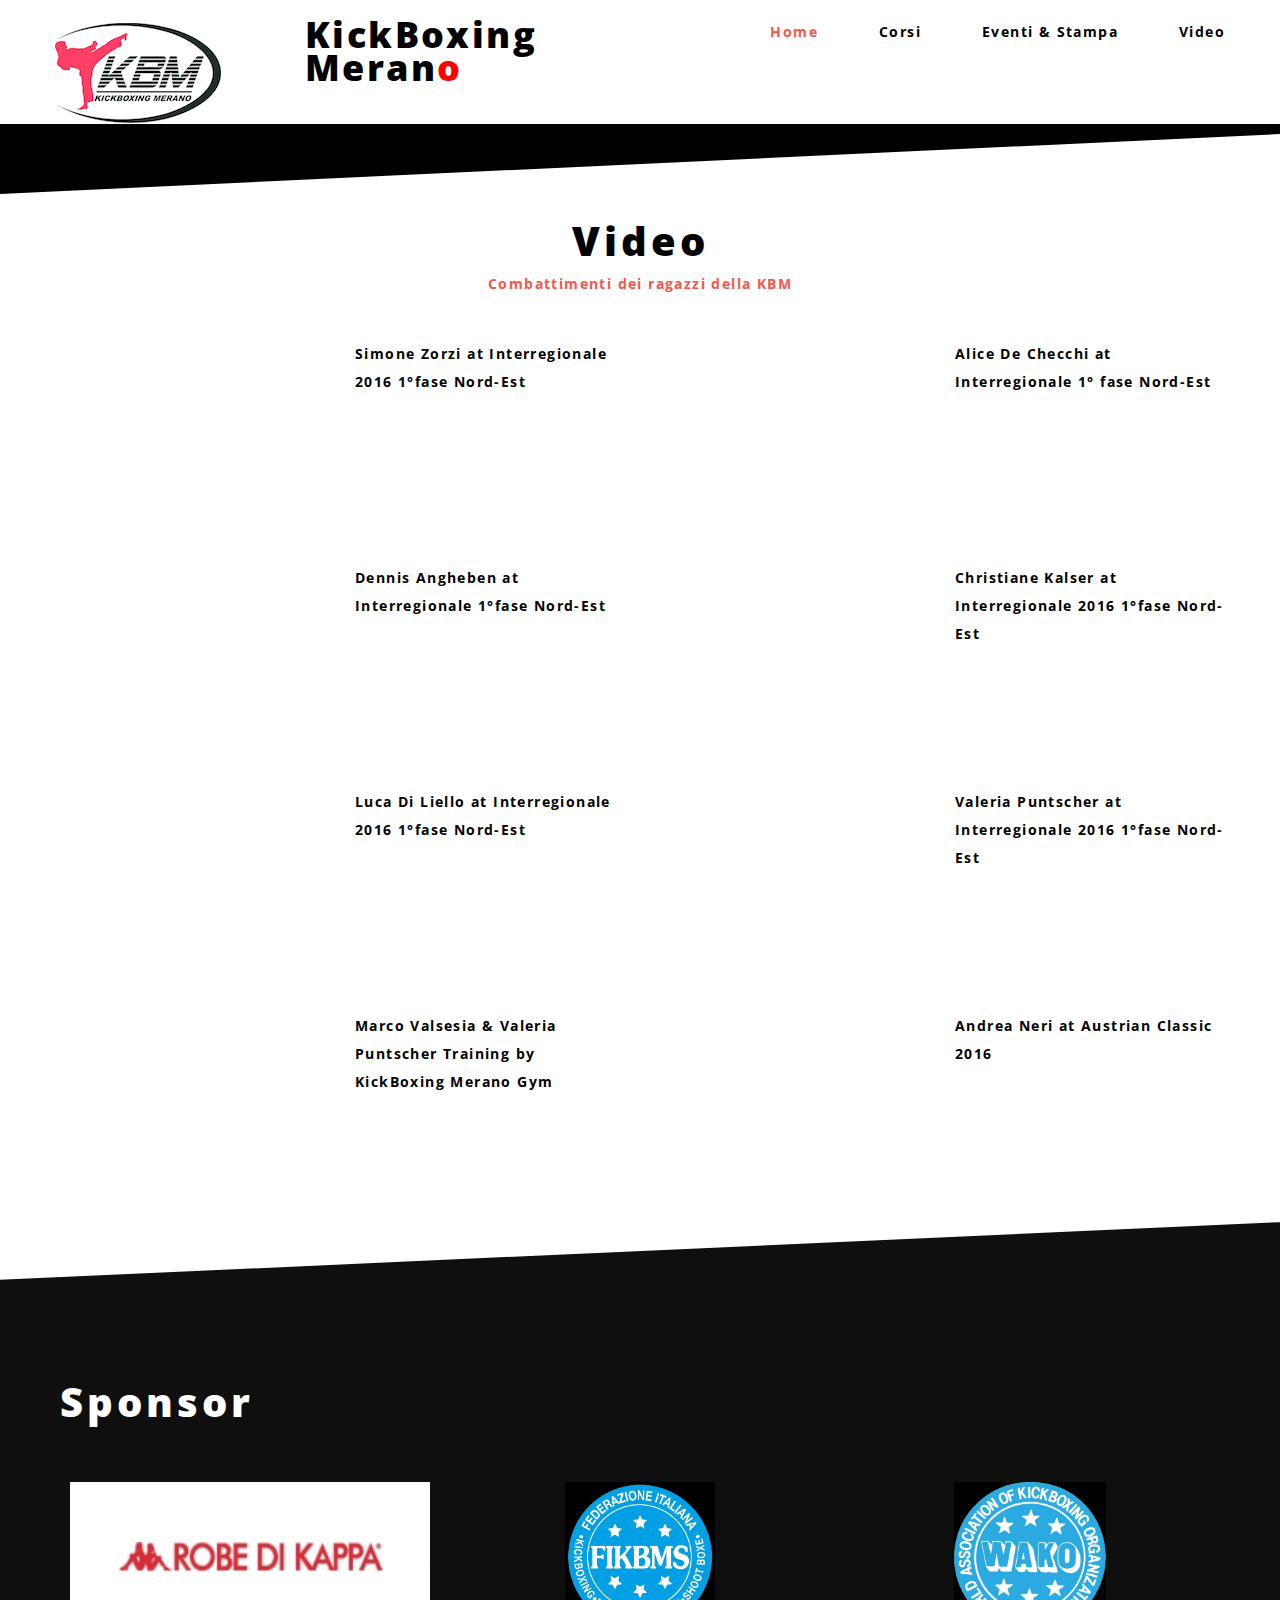
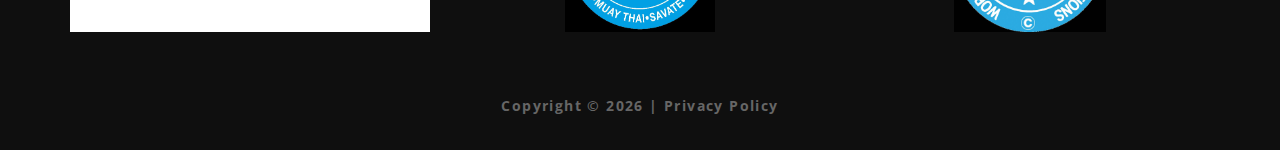
<file: video.html>
﻿<!DOCTYPE html>
<html lang="en">
<head>
	<title>Home</title>
	<meta charset="utf-8">
	<meta name="format-detection" content="telephone=no"/>
	<link rel="icon" href="images/favicon.ico" type="image/x-icon">
	<link rel="stylesheet" href="css/grid.css">
	<link rel="stylesheet" href="css/style.css">
	<link rel="stylesheet" href="css/mailform.css"/>
	<link rel="stylesheet" href="css/camera.css"/>
	<link rel="stylesheet" href="css/owl-carousel.css"/>

	<script src="js/jquery.js"></script>
	<script src="js/jquery-migrate-1.2.1.js"></script>

	<!--[if lt IE 9]>
	<html class="lt-ie9">
	<div style=' clear: both; text-align:center; position: relative;'>
		<a href="http://windows.microsoft.com/en-US/internet-explorer/..">
			<img src="images/ie8-panel/warning_bar_0000_us.jpg" border="0" height="42" width="820"
				 alt="You are using an outdated browser. For a faster, safer browsing experience, upgrade for free today."/>
		</a>
	</div>
	<script src="js/html5shiv.js"></script>
	<![endif]-->

	<script src='js/device.min.js'></script>
</head>
<body>
<div class="page">
	<!--========================================================
							  HEADER
	=========================================================-->
	<header>
		<div id="content"></div>
	</header>
	<!--========================================================
							  CONTENT
	=========================================================-->
	<main>
		<section class="dash">
			<svg class="triangle_up2" xmlns="http://www.w3.org/2000/svg" version="1.1" width="100.5" height="100.1%"
				 viewBox="0 0 100 102" preserveAspectRatio="none">
				<path d="M100 0 L0 102 L100 102 Z"></path>
			</svg>
		</section>
		<section class="well5 well5__ins1">
			<div class="container">
				<h2 class="center">Video</h2>
				<h6 class=" center primary-color">Combattimenti dei ragazzi della KBM</h6>
				<article class="row news">
					<div class="col-md-3 col-xs-6 wr center ">
						<iframe width="250" height="150" src="https://www.youtube.com/embed/VaRl0WsIVX4" frameborder="0" allowfullscreen></iframe>
					</div>
					<div class="col-md-3 col-xs-6 resp-off_479">
						<h6>
							Simone Zorzi at Interregionale 2016 1°fase Nord-Est
						</h6>
					</div>
					<div class="col-md-3 col-xs-6 wr center ">
						<iframe width="250" height="150" src="https://www.youtube.com/embed/ZDy6ns1cf0g" frameborder="0" allowfullscreen></iframe>
					</div>
					<div class="col-md-3 col-xs-6 resp-off_479">
						<h6>
							Alice De Checchi at Interregionale 1° fase Nord-Est
						</h6>
					</div>
				</article>

				<article class="row news">
					<div class="col-md-3 col-xs-6 wr center ">
						<iframe width="250" height="150" src="https://www.youtube.com/embed/a1RYSiwSZqI" frameborder="0" allowfullscreen></iframe>
					</div>
					<div class="col-md-3 col-xs-6 resp-off_479">
						<h6>
							Dennis Angheben at Interregionale 1°fase Nord-Est
						</h6>
					</div>

					<div class="col-md-3 col-xs-6 wr center ">
						<iframe width="250" height="150" src="https://www.youtube.com/embed/_KPePJBFG6o" frameborder="0" allowfullscreen></iframe>
					</div>
					<div class="col-md-3 col-xs-6 resp-off_479">
						<h6>
							Christiane Kalser at Interregionale 2016 1°fase Nord-Est
						</h6>
					</div>
				</article>

				<article class="row news">
					<div class="col-md-3 col-xs-6 wr center ">
						<iframe width="250" height="150" src="https://www.youtube.com/embed/UXudHLebNG0" frameborder="0" allowfullscreen></iframe>
					</div>
					<div class="col-md-3 col-xs-6 resp-off_479">
						<h6>
							Luca Di Liello at Interregionale 2016 1°fase Nord-Est
						</h6>
					</div>

					<div class="col-md-3 col-xs-6 wr center ">
						<iframe width="250" height="150" src="https://www.youtube.com/embed/1Lr4_j-NkPU" frameborder="0" allowfullscreen></iframe>
					</div>
					<div class="col-md-3 col-xs-6 resp-off_479">
						<h6>
							Valeria Puntscher at Interregionale 2016 1°fase Nord-Est
						</h6>
					</div>
				</article>

				<article class="row news">
					<div class="col-md-3 col-xs-6 wr center ">
						<iframe width="250" height="150" src="https://www.youtube.com/embed/wpIVpTkR0wE" frameborder="0" allowfullscreen></iframe>
					</div>
					<div class="col-md-3 col-xs-6 resp-off_479">
						<h6>
							Marco Valsesia &amp; Valeria Puntscher Training by KickBoxing Merano Gym
						</h6>
					</div>
					<div class="col-md-3 col-xs-6 wr center ">
						<iframe width="250" height="150" src="https://www.youtube.com/embed/NivIl4K-ZYU" frameborder="0" allowfullscreen></iframe>
					</div>
					<div class="col-md-3 col-xs-6 resp-off_479">
						<h6>
							Andrea Neri at Austrian Classic 2016
						</h6>
					</div>
				</article>

			</div>
		</section>
		<section class="skew">
			<svg class="triangle_down" xmlns="http://www.w3.org/2000/svg" version="1.1" width="100%" height="60px"
				 viewBox="0 0 100 102" preserveAspectRatio="none">
				<path d="M0 0 L0 100 L102 0 Z"></path>
			</svg>
		</section>
	</main>

    <!--========================================================
                                  FOOTER
        =========================================================-->
    <footer>
        <section class="well">
            <div class="container">
                <div class="col-md-12">
                    <h2 class="off">Sponsor</h2>
                    <div class="row ">
                        <div class="col-md-4 center">
                            <img src="foto/sponsor1.png" class="img-add" alt="" style="height: 150px" />
                        </div>
                        <div class="col-md-4 center">
                            <img src="foto/sponsor2.jpg" class="img-add" alt="" style="height: 150px" />
                        </div>
                        <div class="col-md-4 center">
                            <img src="foto/sponsor3.jpg" class="img-add" alt="" style="height: 150px" />
                        </div>
                    </div>
    
                </div>
            </div>
        </section>
        <div class="container center">
            <div class="copyright">
                Copyright © <span id="copyright-year"></span> |
                Privacy Policy
            </div>
        </div>
    </footer>
</div>
<script>
	$("#content").load("header.html");
</script>
<script src="js/script.js"></script>
</body>
</html>
</file>
<file: css/mailform.css>
@charset "UTF-8";
/*========================================================
                      Contact Form
=========================================================*/
/* MF
========================================================*/
.mailform {
  position: relative;
  text-align: left;
  margin-left: auto;
  margin-right: auto;
}
.mailform fieldset {
  border: none;
}
.mailform * {
  -moz-box-sizing: border-box;
  -webkit-box-sizing: border-box;
  box-sizing: border-box;
}

.contact-form .mailform label input, .contact-form .mailform label select, .contact-form .mailform label textarea {
  border: 3px solid #d8d8d8;
  padding: 10px 20px;
  letter-spacing: 1.4px;
}
.contact-form .mfPlaceHolder {
  letter-spacing: 1.4px;
  font-size: 14px;
}
.contact-form .mfValidation {
  background: #010101;
}
@media (max-width: 767px) {
  .contact-form .mfValidation {
    background: transparent;
  }
}
.contact-form .mfControls {
  margin-top: 31px;
}
.contact-form .mfProgress .loader:after {
  margin-top: 7px;
  color: #010101;
}
@media (max-width: 1250px) {
  .contact-form {
    padding: 0 20px;
  }
}

.mailform label {
  position: relative;
  display: block;
  width: 100%;
  margin-top: 10px;
}
.mailform label:first-child {
  margin-top: 0;
}
.mailform label input, .mailform label select, .mailform label textarea {
  font-weight: 700;
  display: block;
  width: 100%;
  margin: 0;
  -webkit-appearance: none;
  outline: none;
  font-family: "Open Sans", sans-serif;
  font-size: 14px;
  padding: 13px 20px;
  line-height: 18px;
  color: #646464;
  background: #fff;
  border: none;
  -webkit-border-radius: none;
  -moz-border-radius: none;
  border-radius: none;
}
.mailform label input:-moz-placeholder, .mailform label select:-moz-placeholder, .mailform label textarea:-moz-placeholder {
  color: #646464;
  opacity: 1;
}
.mailform label input::-webkit-input-placeholder, .mailform label select::-webkit-input-placeholder, .mailform label textarea::-webkit-input-placeholder {
  color: #646464;
  opacity: 1;
}
.mailform label input::-moz-placeholder, .mailform label select::-moz-placeholder, .mailform label textarea::-moz-placeholder {
  color: #646464;
  opacity: 1;
}
.mailform label input:-ms-input-placeholder, .mailform label select:-ms-input-placeholder, .mailform label textarea:-ms-input-placeholder {
  color: #646464;
  opacity: 1;
}
.mailform label textarea {
  margin-top: 22px;
  resize: vertical;
  overflow: auto;
  height: 255px;
}
@media (max-width: 991px) {
  .mailform label textarea {
    margin-top: 72px;
  }
}
@media (max-width: 767px) {
  .mailform label textarea {
    margin-top: 30px;
  }
}
@media (max-width: 1365px) {
  .mailform label {
    margin-top: 30px;
  }
}

@-ms-keyframes fout {
  0% {
    transform: scale(1) translateX(0);
  }
  100% {
    transform: scale(0) translateX(0);
  }
}
@-o-keyframes fout {
  0% {
    transform: scale(1) translateX(0);
  }
  100% {
    transform: scale(0) translateX(0);
  }
}
@-webkit-keyframes fout {
  0% {
    transform: scale(1) translateX(0);
  }
  100% {
    transform: scale(0) translateX(0);
  }
}
@-moz-keyframes fout {
  0% {
    transform: scale(1) translateX(0);
  }
  100% {
    transform: scale(0) translateX(0);
  }
}
@keyframes fout {
  0% {
    transform: scale(1) translateX(0);
  }
  100% {
    transform: scale(0) translateX(0);
  }
}
/* Mail Form PlaceHolder
========================================================*/
.mfPlaceHolder {
  font: inherit;
  cursor: text;
  position: absolute;
  left: 0;
  top: 0;
  padding: 13px 20px;
  line-height: 18px;
  color: #646464;
  opacity: 1;
  font-weight: 700;
  -moz-transition: 0.3s all ease;
  -o-transition: 0.3s all ease;
  -webkit-transition: 0.3s all ease;
  transition: 0.3s all ease;
}
*:-webkit-autofill ~ .mfPlaceHolder {
  opacity: .4;
  -moz-transform: translateY(-33%);
  -ms-transform: translateY(-33%);
  -o-transform: translateY(-33%);
  -webkit-transform: translateY(-33%);
  transform: translateY(-33%);
}
.mfPlaceHolder.state-1 {
  opacity: .4;
  -moz-transform: translateY(-33%);
  -ms-transform: translateY(-33%);
  -o-transform: translateY(-33%);
  -webkit-transform: translateY(-33%);
  transform: translateY(-33%);
}

/* Mail Form Validation
  ========================================================*/
.mfValidation {
  -moz-transform-origin: 0% 50%;
  -ms-transform-origin: 0% 50%;
  -o-transform-origin: 0% 50%;
  -webkit-transform-origin: 0% 50%;
  transform-origin: 0% 50%;
  -moz-transition: 0.3s all ease;
  -o-transition: 0.3s all ease;
  -webkit-transition: 0.3s all ease;
  transition: 0.3s all ease;
  -webkit-box-shadow: 2px 2px 2px 0 rgba(0, 0, 0, 0.5);
  -moz-box-shadow: 2px 2px 2px 0 rgba(0, 0, 0, 0.5);
  box-shadow: 2px 2px 2px 0 rgba(0, 0, 0, 0.5);
  -webkit-border-radius: 5px;
  -moz-border-radius: 5px;
  border-radius: 5px;
  position: absolute;
  top: -30px;
  left: 20%;
  width: 210px;
  margin-top: -20px;
  margin-left: 10px;
  padding: 10px;
  height: 40px;
  font-weight: 300;
  font-size: 12px;
  line-height: 20px;
  color: #f4574c;
  opacity: 0;
  visibility: hidden;
  cursor: pointer;
  z-index: 998;
}
.mfValidation:before {
  content: '';
  position: absolute;
  right: 50%;
  top: 104%;
  -moz-transform: translateY(-50%);
  -ms-transform: translateY(-50%);
  -o-transform: translateY(-50%);
  -webkit-transform: translateY(-50%);
  transform: translateY(-50%);
  width: 0;
  height: 0;
  border-style: solid;
  border-width: 5px 4px 0 4px;
  border-color: #111 transparent transparent transparent;
  -moz-transition: 0.3s all ease;
  -o-transition: 0.3s all ease;
  -webkit-transition: 0.3s all ease;
  transition: 0.3s all ease;
}
.mfValidation.show {
  -moz-transform: scale(1);
  -ms-transform: scale(1);
  -o-transform: scale(1);
  -webkit-transform: scale(1);
  transform: scale(1);
  opacity: 1;
  visibility: visible;
  -webkit-animation: notifanim 0.4s cubic-bezier(0.55, 0, 0.1, 1) forwards;
  -moz-animation: notifanim 0.4s cubic-bezier(0.55, 0, 0.1, 1) forwards;
  -ms-animation: notifanim 0.4s cubic-bezier(0.55, 0, 0.1, 1) forwards;
  -o-animation: notifanim 0.4s cubic-bezier(0.55, 0, 0.1, 1) forwards;
  animation: notifanim 0.4s cubic-bezier(0.55, 0, 0.1, 1) forwards;
}
.mfValidation.hide {
  -webkit-animation: notifanim-fo 0.4s cubic-bezier(0.55, 0, 0.1, 1) forwards;
  -moz-animation: notifanim-fo 0.4s cubic-bezier(0.55, 0, 0.1, 1) forwards;
  -ms-animation: notifanim-fo 0.4s cubic-bezier(0.55, 0, 0.1, 1) forwards;
  -o-animation: notifanim-fo 0.4s cubic-bezier(0.55, 0, 0.1, 1) forwards;
  animation: notifanim-fo 0.4s cubic-bezier(0.55, 0, 0.1, 1) forwards;
}
.mfValidation.valid {
  opacity: 0;
  visibility: hidden;
}
@media (max-width: 767px) {
  .mfValidation {
    text-align: right;
    top: 3px;
    left: auto;
    bottom: 100%;
    right: 3px;
    background: transparent;
    padding: 0;
    margin: 0 0 3px;
    min-height: 0;
    -webkit-box-shadow: none;
    -moz-box-shadow: none;
    box-shadow: none;
  }
  .mfValidation:before {
    display: none;
  }
  .mfValidation:hover {
    background: none;
    right: 5px;
  }
}

@-ms-keyframes notifanim-fo {
  0% {
    opacity: 1;
    visibility: visible;
    transform: scale(1);
  }
  20% {
    opacity: 1;
    transform: scale(1.1);
  }
  99% {
    visibility: hidden;
  }
  100% {
    visibility: hidden;
    transform: scale(0.3);
    opacity: 0;
  }
}
@-o-keyframes notifanim-fo {
  0% {
    opacity: 1;
    visibility: visible;
    transform: scale(1);
  }
  20% {
    opacity: 1;
    transform: scale(1.1);
  }
  99% {
    visibility: hidden;
  }
  100% {
    visibility: hidden;
    transform: scale(0.3);
    opacity: 0;
  }
}
@-webkit-keyframes notifanim-fo {
  0% {
    opacity: 1;
    visibility: visible;
    transform: scale(1);
  }
  20% {
    opacity: 1;
    transform: scale(1.1);
  }
  99% {
    visibility: hidden;
  }
  100% {
    visibility: hidden;
    transform: scale(0.3);
    opacity: 0;
  }
}
@-moz-keyframes notifanim-fo {
  0% {
    opacity: 1;
    visibility: visible;
    transform: scale(1);
  }
  20% {
    opacity: 1;
    transform: scale(1.1);
  }
  99% {
    visibility: hidden;
  }
  100% {
    visibility: hidden;
    transform: scale(0.3);
    opacity: 0;
  }
}
@keyframes notifanim-fo {
  0% {
    opacity: 1;
    visibility: visible;
    transform: scale(1);
  }
  20% {
    opacity: 1;
    transform: scale(1.1);
  }
  99% {
    visibility: hidden;
  }
  100% {
    visibility: hidden;
    transform: scale(0.3);
    opacity: 0;
  }
}
@-ms-keyframes notifanim {
  0% {
    opacity: 0;
    visibility: hidden;
    transform: scale(0.3);
  }
  1% {
    visibility: visible;
  }
  50% {
    transform: scale(1);
  }
  75% {
    transform: scale(0.9);
  }
  100% {
    transform: scale(1);
    opacity: 1;
  }
}
@-o-keyframes notifanim {
  0% {
    opacity: 0;
    visibility: hidden;
    transform: scale(0.3);
  }
  1% {
    visibility: visible;
  }
  50% {
    transform: scale(1);
  }
  75% {
    transform: scale(0.9);
  }
  100% {
    transform: scale(1);
    opacity: 1;
  }
}
@-webkit-keyframes notifanim {
  0% {
    opacity: 0;
    visibility: hidden;
    transform: scale(0.3);
  }
  1% {
    visibility: visible;
  }
  50% {
    transform: scale(1);
  }
  75% {
    transform: scale(0.9);
  }
  100% {
    transform: scale(1);
    opacity: 1;
  }
}
@-moz-keyframes notifanim {
  0% {
    opacity: 0;
    visibility: hidden;
    transform: scale(0.3);
  }
  1% {
    visibility: visible;
  }
  50% {
    transform: scale(1);
  }
  75% {
    transform: scale(0.9);
  }
  100% {
    transform: scale(1);
    opacity: 1;
  }
}
@keyframes notifanim {
  0% {
    opacity: 0;
    visibility: hidden;
    transform: scale(0.3);
  }
  1% {
    visibility: visible;
  }
  50% {
    transform: scale(1);
  }
  75% {
    transform: scale(0.9);
  }
  100% {
    transform: scale(1);
    opacity: 1;
  }
}
/* MF Controls
========================================================*/
.mfControls {
  word-spacing: 10px;
  text-align: center;
}
.mfControls > * {
  word-spacing: normal;
  margin-bottom: 5px;
  -moz-transition: 0.3s ease all;
  -o-transition: 0.3s ease all;
  -webkit-transition: 0.3s ease all;
  transition: 0.3s ease all;
}
@media (max-width: 767px) {
  .mfControls {
    margin-top: 30px;
  }
}

/* Mail Form Submit
========================================================*/
.mfProgress {
  position: relative;
}
.mfProgress .cnt, .mfProgress .loader {
  -moz-transition: 0.4s all ease-in-out;
  -o-transition: 0.4s all ease-in-out;
  -webkit-transition: 0.4s all ease-in-out;
  transition: 0.4s all ease-in-out;
}
.mfProgress .loader {
  opacity: 0;
  text-align: center;
  letter-spacing: 10px;
  -moz-transform: scale(1.2);
  -ms-transform: scale(1.2);
  -o-transform: scale(1.2);
  -webkit-transform: scale(1.2);
  transform: scale(1.2);
}
.mfProgress .loader, .mfProgress .loader:before, .mfProgress .loader:after {
  position: absolute;
  left: 0;
  bottom: 0;
  top: 0;
  right: 0;
  margin: auto;
}
.mfProgress .loader:before {
  content: '';
  width: 20px;
  height: 20px;
  border-radius: 50%;
}
.mfProgress .loader:after {
  content: '';
  width: 30px;
  height: 30px;
  margin-top: 5px;
  color: #fff;
  font: 400 30px "FontAwesome";
  line-height: inherit;
  -moz-transition: 0.4s all ease-in-out;
  -o-transition: 0.4s all ease-in-out;
  -webkit-transition: 0.4s all ease-in-out;
  transition: 0.4s all ease-in-out;
  -moz-transform: scale(0) rotate(-60deg);
  -ms-transform: scale(0) rotate(-60deg);
  -o-transform: scale(0) rotate(-60deg);
  -webkit-transform: scale(0) rotate(-60deg);
  transform: scale(0) rotate(-60deg);
}
.mfProgress.sending .cnt, .mfProgress.fail .cnt, .mfProgress.success .cnt {
  -moz-transform: scale(1.2);
  -ms-transform: scale(1.2);
  -o-transform: scale(1.2);
  -webkit-transform: scale(1.2);
  transform: scale(1.2);
  opacity: 0;
}
.mfProgress.sending .loader, .mfProgress.fail .loader, .mfProgress.success .loader {
  opacity: 1;
  -moz-transform: scale(1);
  -ms-transform: scale(1);
  -o-transform: scale(1);
  -webkit-transform: scale(1);
  transform: scale(1);
}
.mfProgress.fail .loader:before, .mfProgress.success .loader:before {
  -webkit-animation: fout 0.4s ease-in-out 1 forwards;
  -moz-animation: fout 0.4s ease-in-out 1 forwards;
  -ms-animation: fout 0.4s ease-in-out 1 forwards;
  -o-animation: fout 0.4s ease-in-out 1 forwards;
  animation: fout 0.4s ease-in-out 1 forwards;
}
.mfProgress.fail .loader:after, .mfProgress.success .loader:after {
  -moz-transform: scale(1) rotate(0deg);
  -ms-transform: scale(1) rotate(0deg);
  -o-transform: scale(1) rotate(0deg);
  -webkit-transform: scale(1) rotate(0deg);
  transform: scale(1) rotate(0deg);
}
.mfProgress.sending .loader:before {
  -webkit-animation: motion 3s cubic-bezier(0.77, 0, 0.175, 1) infinite;
  -moz-animation: motion 3s cubic-bezier(0.77, 0, 0.175, 1) infinite;
  -ms-animation: motion 3s cubic-bezier(0.77, 0, 0.175, 1) infinite;
  -o-animation: motion 3s cubic-bezier(0.77, 0, 0.175, 1) infinite;
  animation: motion 3s cubic-bezier(0.77, 0, 0.175, 1) infinite;
}
.mfProgress.fail .loader:after {
  content: '\f06a';
}
.mfProgress.success .loader:after {
  content: '\f058';
}

.mfProgress .msg {
  -moz-transform-origin: 0% 50%;
  -ms-transform-origin: 0% 50%;
  -o-transform-origin: 0% 50%;
  -webkit-transform-origin: 0% 50%;
  transform-origin: 0% 50%;
  -moz-transition: 0.3s all ease;
  -o-transition: 0.3s all ease;
  -webkit-transition: 0.3s all ease;
  transition: 0.3s all ease;
  -webkit-animation: notifanim-fo 0.4s ease-in-out forwards;
  -moz-animation: notifanim-fo 0.4s ease-in-out forwards;
  -ms-animation: notifanim-fo 0.4s ease-in-out forwards;
  -o-animation: notifanim-fo 0.4s ease-in-out forwards;
  animation: notifanim-fo 0.4s ease-in-out forwards;
  -moz-box-sizing: border-box;
  -webkit-box-sizing: border-box;
  box-sizing: border-box;
  -webkit-box-shadow: 2px 2px 2px 0 rgba(0, 0, 0, 0.5);
  -moz-box-shadow: 2px 2px 2px 0 rgba(0, 0, 0, 0.5);
  box-shadow: 2px 2px 2px 0 rgba(0, 0, 0, 0.5);
  position: absolute;
  padding: 12px;
  border-radius: none;
  font-size: 14px;
  line-height: 20px;
  opacity: 0;
  visibility: hidden;
  top: 100%;
  left: 50%;
  width: 230px;
  margin-left: -115px;
  margin-top: 20px;
  color: #fff;
  z-index: 21312221312;
  -moz-transform-origin: 50% 100%;
  -ms-transform-origin: 50% 100%;
  -o-transform-origin: 50% 100%;
  -webkit-transform-origin: 50% 100%;
  transform-origin: 50% 100%;
}
.mfProgress .msg:before {
  content: '';
  position: absolute;
  bottom: 100%;
  right: 50%;
  transform: translate(50%, 0%);
  width: 0;
  height: 0;
  border-style: solid;
  border-width: 0 6px 6px 6px;
  border-color: transparent transparent #111 transparent;
  -moz-transition: 0.4s all ease-in-out;
  -o-transition: 0.4s all ease-in-out;
  -webkit-transition: 0.4s all ease-in-out;
  transition: 0.4s all ease-in-out;
}
.mfProgress.fail .msg, .mfProgress.success .msg {
  transform: scale(1);
  opacity: 1;
  visibility: visible;
  -webkit-animation: notifanim 0.4s ease-in-out forwards;
  -moz-animation: notifanim 0.4s ease-in-out forwards;
  -ms-animation: notifanim 0.4s ease-in-out forwards;
  -o-animation: notifanim 0.4s ease-in-out forwards;
  animation: notifanim 0.4s ease-in-out forwards;
}
.mfProgress.fail .msg {
  background: #F44336;
}
.mfProgress.fail .msg:before {
  width: 0;
  height: 0;
  border-style: solid;
  border-width: 0 6px 6px 6px;
  border-color: transparent transparent #F44336 transparent;
}
.mfProgress.success .msg {
  background: #2E7D32;
}
.mfProgress.success .msg:before {
  width: 0;
  height: 0;
  border-style: solid;
  border-width: 0 6px 6px 6px;
  border-color: transparent transparent #2E7D32 transparent;
}

@-ms-keyframes motion {
  0% {
    transform: translateX(0) scale(1);
  }
  25% {
    transform: translateX(-50px) scale(0.3);
  }
  50% {
    transform: translateX(0) scale(1);
  }
  75% {
    transform: translateX(50px) scale(0.3);
  }
  100% {
    transform: translateX(0) scale(1);
  }
}
@-o-keyframes motion {
  0% {
    transform: translateX(0) scale(1);
  }
  25% {
    transform: translateX(-50px) scale(0.3);
  }
  50% {
    transform: translateX(0) scale(1);
  }
  75% {
    transform: translateX(50px) scale(0.3);
  }
  100% {
    transform: translateX(0) scale(1);
  }
}
@-webkit-keyframes motion {
  0% {
    transform: translateX(0) scale(1);
  }
  25% {
    transform: translateX(-50px) scale(0.3);
  }
  50% {
    transform: translateX(0) scale(1);
  }
  75% {
    transform: translateX(50px) scale(0.3);
  }
  100% {
    transform: translateX(0) scale(1);
  }
}
@-moz-keyframes motion {
  0% {
    transform: translateX(0) scale(1);
  }
  25% {
    transform: translateX(-50px) scale(0.3);
  }
  50% {
    transform: translateX(0) scale(1);
  }
  75% {
    transform: translateX(50px) scale(0.3);
  }
  100% {
    transform: translateX(0) scale(1);
  }
}
@keyframes motion {
  0% {
    transform: translateX(0) scale(1);
  }
  25% {
    transform: translateX(-50px) scale(0.3);
  }
  50% {
    transform: translateX(0) scale(1);
  }
  75% {
    transform: translateX(50px) scale(0.3);
  }
  100% {
    transform: translateX(0) scale(1);
  }
}
/* Mail Form Icon
========================================================*/
.mfIcon {
  position: absolute;
  text-align: center;
  top: 12px;
  right: 10px;
  width: 24px;
  height: 24px;
  line-height: 24px;
  color: #FFF;
  font: 400 20px/24px "material-design";
}
.mfIcon span:before, .mfIcon span:after {
  position: absolute;
  left: 50%;
  top: 50%;
  margin-top: -10px;
  margin-left: -10px;
  -moz-transition: 0.4s all ease-in-out;
  -o-transition: 0.4s all ease-in-out;
  -webkit-transition: 0.4s all ease-in-out;
  transition: 0.4s all ease-in-out;
}

.mfIcon span:before {
  content: "";
}
.mfIcon span:after {
  content: "";
  -moz-transform: scale(0) rotate(-180deg);
  -ms-transform: scale(0) rotate(-180deg);
  -o-transform: scale(0) rotate(-180deg);
  -webkit-transform: scale(0) rotate(-180deg);
  transform: scale(0) rotate(-180deg);
  -webkit-animation: zoom-out 0.4s ease-in-out 1 forwards;
  -moz-animation: zoom-out 0.4s ease-in-out 1 forwards;
  -ms-animation: zoom-out 0.4s ease-in-out 1 forwards;
  -o-animation: zoom-out 0.4s ease-in-out 1 forwards;
  animation: zoom-out 0.4s ease-in-out 1 forwards;
}

.mfIcon.state-1:after {
  content: "";
  position: absolute;
  bottom: -1px;
  width: 0;
  height: 1px;
  background: #fff;
  -webkit-animation: line 1.2s 0.4s infinite;
  -moz-animation: line 1.2s 0.4s infinite;
  -ms-animation: line 1.2s 0.4s infinite;
  -o-animation: line 1.2s 0.4s infinite;
  animation: line 1.2s 0.4s infinite;
}
.mfIcon.state-1 span:before {
  -moz-transform: scale(0) rotate(90deg);
  -ms-transform: scale(0) rotate(90deg);
  -o-transform: scale(0) rotate(90deg);
  -webkit-transform: scale(0) rotate(90deg);
  transform: scale(0) rotate(90deg);
}
.mfIcon.state-1 span:after {
  -moz-transform: scale(1) rotate(-35deg);
  -ms-transform: scale(1) rotate(-35deg);
  -o-transform: scale(1) rotate(-35deg);
  -webkit-transform: scale(1) rotate(-35deg);
  transform: scale(1) rotate(-35deg);
  -webkit-animation: zoom-in-state-1 0.4s ease-in-out 1 forwards, anim-1 1.2s 0.3s infinite, anim-2 0.6s 0.3s infinite;
  -moz-animation: zoom-in-state-1 0.4s ease-in-out 1 forwards, anim-1 1.2s 0.3s infinite, anim-2 0.6s 0.3s infinite;
  -ms-animation: zoom-in-state-1 0.4s ease-in-out 1 forwards, anim-1 1.2s 0.3s infinite, anim-2 0.6s 0.3s infinite;
  -o-animation: zoom-in-state-1 0.4s ease-in-out 1 forwards, anim-1 1.2s 0.3s infinite, anim-2 0.6s 0.3s infinite;
  animation: zoom-in-state-1 0.4s ease-in-out 1 forwards, anim-1 1.2s 0.3s infinite, anim-2 0.6s 0.3s infinite;
}

.mfIcon.state-2 span:before {
  content: "";
  -moz-transform: scale(0) rotate(90deg);
  -ms-transform: scale(0) rotate(90deg);
  -o-transform: scale(0) rotate(90deg);
  -webkit-transform: scale(0) rotate(90deg);
  transform: scale(0) rotate(90deg);
}
.mfIcon.state-2 span:after {
  -moz-transform: scale(1) rotate(-210deg);
  -ms-transform: scale(1) rotate(-210deg);
  -o-transform: scale(1) rotate(-210deg);
  -webkit-transform: scale(1) rotate(-210deg);
  transform: scale(1) rotate(-210deg);
  -webkit-animation: zoom-in-state-2 0.4s ease-in-out 1 forwards, anim-3 0.6s 0.4s infinite;
  -moz-animation: zoom-in-state-2 0.4s ease-in-out 1 forwards, anim-3 0.6s 0.4s infinite;
  -ms-animation: zoom-in-state-2 0.4s ease-in-out 1 forwards, anim-3 0.6s 0.4s infinite;
  -o-animation: zoom-in-state-2 0.4s ease-in-out 1 forwards, anim-3 0.6s 0.4s infinite;
  animation: zoom-in-state-2 0.4s ease-in-out 1 forwards, anim-3 0.6s 0.4s infinite;
}

@-ms-keyframes anim-1 {
  0% {
    left: 50%;
  }
  100% {
    left: 90%;
  }
}
@-o-keyframes anim-1 {
  0% {
    left: 50%;
  }
  100% {
    left: 90%;
  }
}
@-webkit-keyframes anim-1 {
  0% {
    left: 50%;
  }
  100% {
    left: 90%;
  }
}
@-moz-keyframes anim-1 {
  0% {
    left: 50%;
  }
  100% {
    left: 90%;
  }
}
@keyframes anim-1 {
  0% {
    left: 50%;
  }
  100% {
    left: 90%;
  }
}
@-ms-keyframes anim-2 {
  0% {
    transform: rotate(-35deg);
  }
  25% {
    transform: rotate(-30deg);
  }
  50% {
    transform: rotate(-35deg);
  }
  75% {
    transform: rotate(-30deg);
  }
  100% {
    transform: rotate(-35deg);
  }
}
@-o-keyframes anim-2 {
  0% {
    transform: rotate(-35deg);
  }
  25% {
    transform: rotate(-30deg);
  }
  50% {
    transform: rotate(-35deg);
  }
  75% {
    transform: rotate(-30deg);
  }
  100% {
    transform: rotate(-35deg);
  }
}
@-webkit-keyframes anim-2 {
  0% {
    transform: rotate(-35deg);
  }
  25% {
    transform: rotate(-30deg);
  }
  50% {
    transform: rotate(-35deg);
  }
  75% {
    transform: rotate(-30deg);
  }
  100% {
    transform: rotate(-35deg);
  }
}
@-moz-keyframes anim-2 {
  0% {
    transform: rotate(-35deg);
  }
  25% {
    transform: rotate(-30deg);
  }
  50% {
    transform: rotate(-35deg);
  }
  75% {
    transform: rotate(-30deg);
  }
  100% {
    transform: rotate(-35deg);
  }
}
@keyframes anim-2 {
  0% {
    transform: rotate(-35deg);
  }
  25% {
    transform: rotate(-30deg);
  }
  50% {
    transform: rotate(-35deg);
  }
  75% {
    transform: rotate(-30deg);
  }
  100% {
    transform: rotate(-35deg);
  }
}
@-ms-keyframes anim-3 {
  0% {
    transform: rotate(150deg);
    left: 50%;
  }
  50% {
    transform: rotate(150deg);
    left: 90%;
  }
  100% {
    transform: rotate(150deg);
    left: 50%;
  }
}
@-o-keyframes anim-3 {
  0% {
    transform: rotate(150deg);
    left: 50%;
  }
  50% {
    transform: rotate(150deg);
    left: 90%;
  }
  100% {
    transform: rotate(150deg);
    left: 50%;
  }
}
@-webkit-keyframes anim-3 {
  0% {
    transform: rotate(150deg);
    left: 50%;
  }
  50% {
    transform: rotate(150deg);
    left: 90%;
  }
  100% {
    transform: rotate(150deg);
    left: 50%;
  }
}
@-moz-keyframes anim-3 {
  0% {
    transform: rotate(150deg);
    left: 50%;
  }
  50% {
    transform: rotate(150deg);
    left: 90%;
  }
  100% {
    transform: rotate(150deg);
    left: 50%;
  }
}
@keyframes anim-3 {
  0% {
    transform: rotate(150deg);
    left: 50%;
  }
  50% {
    transform: rotate(150deg);
    left: 90%;
  }
  100% {
    transform: rotate(150deg);
    left: 50%;
  }
}
@-ms-keyframes zoom-out {
  0% {
    transform: scale(1) rotate(-35deg);
  }
  100% {
    transform: scale(0) rotate(-180deg);
  }
}
@-o-keyframes zoom-out {
  0% {
    transform: scale(1) rotate(-35deg);
  }
  100% {
    transform: scale(0) rotate(-180deg);
  }
}
@-webkit-keyframes zoom-out {
  0% {
    transform: scale(1) rotate(-35deg);
  }
  100% {
    transform: scale(0) rotate(-180deg);
  }
}
@-moz-keyframes zoom-out {
  0% {
    transform: scale(1) rotate(-35deg);
  }
  100% {
    transform: scale(0) rotate(-180deg);
  }
}
@keyframes zoom-out {
  0% {
    transform: scale(1) rotate(-35deg);
  }
  100% {
    transform: scale(0) rotate(-180deg);
  }
}
@-ms-keyframes zoom-in-state-1 {
  0% {
    transform: scale(0) rotate(-180deg);
  }
  100% {
    transform: scale(1) rotate(-35deg);
  }
}
@-o-keyframes zoom-in-state-1 {
  0% {
    transform: scale(0) rotate(-180deg);
  }
  100% {
    transform: scale(1) rotate(-35deg);
  }
}
@-webkit-keyframes zoom-in-state-1 {
  0% {
    transform: scale(0) rotate(-180deg);
  }
  100% {
    transform: scale(1) rotate(-35deg);
  }
}
@-moz-keyframes zoom-in-state-1 {
  0% {
    transform: scale(0) rotate(-180deg);
  }
  100% {
    transform: scale(1) rotate(-35deg);
  }
}
@keyframes zoom-in-state-1 {
  0% {
    transform: scale(0) rotate(-180deg);
  }
  100% {
    transform: scale(1) rotate(-35deg);
  }
}
@-ms-keyframes zoom-in-state-2 {
  0% {
    transform: scale(0) rotate(-35deg);
  }
  100% {
    left: 50%;
    transform: scale(1) rotate(150deg);
  }
}
@-o-keyframes zoom-in-state-2 {
  0% {
    transform: scale(0) rotate(-35deg);
  }
  100% {
    left: 50%;
    transform: scale(1) rotate(150deg);
  }
}
@-webkit-keyframes zoom-in-state-2 {
  0% {
    transform: scale(0) rotate(-35deg);
  }
  100% {
    left: 50%;
    transform: scale(1) rotate(150deg);
  }
}
@-moz-keyframes zoom-in-state-2 {
  0% {
    transform: scale(0) rotate(-35deg);
  }
  100% {
    left: 50%;
    transform: scale(1) rotate(150deg);
  }
}
@keyframes zoom-in-state-2 {
  0% {
    transform: scale(0) rotate(-35deg);
  }
  100% {
    left: 50%;
    transform: scale(1) rotate(150deg);
  }
}
@-ms-keyframes line {
  0% {
    left: 40%;
  }
  100% {
    left: 40%;
    width: 40%;
  }
}
@-o-keyframes line {
  0% {
    left: 40%;
  }
  100% {
    left: 40%;
    width: 40%;
  }
}
@-webkit-keyframes line {
  0% {
    left: 40%;
  }
  100% {
    left: 40%;
    width: 40%;
  }
}
@-moz-keyframes line {
  0% {
    left: 40%;
  }
  100% {
    left: 40%;
    width: 40%;
  }
}
@keyframes line {
  0% {
    left: 40%;
  }
  100% {
    left: 40%;
    width: 40%;
  }
}
.mfInput input[name='phone'] ~ .mfIcon span:before,
.mfInput select[name='phone'] ~ .mfIcon span:before,
.mfInput textarea[name='phone'] ~ .mfIcon span:before {
  content: "";
}
.mfInput input[name='email'] ~ .mfIcon span:before,
.mfInput select[name='email'] ~ .mfIcon span:before,
.mfInput textarea[name='email'] ~ .mfIcon span:before {
  content: "";
}
.mfInput input[name='name'] ~ .mfIcon span:before,
.mfInput select[name='name'] ~ .mfIcon span:before,
.mfInput textarea[name='name'] ~ .mfIcon span:before {
  content: "";
}
.mfInput input[name='birthday'] ~ .mfIcon span:before,
.mfInput select[name='birthday'] ~ .mfIcon span:before,
.mfInput textarea[name='birthday'] ~ .mfIcon span:before {
  content: "";
}
.mfInput input[name='message'] ~ .mfIcon,
.mfInput select[name='message'] ~ .mfIcon,
.mfInput textarea[name='message'] ~ .mfIcon {
  display: none;
}
.mfInput input:-webkit-autofill ~ .mfIcon span:before,
.mfInput textarea:-webkit-autofill ~ .mfIcon span:before {
  color: #2D2D2D;
}

/* Mail Form Select
========================================================*/
.mfSelect {
  position: relative;
}
.mfSelect .dropdown {
  position: absolute;
  top: 100%;
  left: 0;
  width: 100%;
  padding-top: 5px;
  padding-bottom: 5px;
  margin-top: 15px;
  max-height: 300px;
  opacity: 0;
  visibility: hidden;
  border: 1px solid #888;
  -webkit-box-shadow: 3px 3px 3px 0 rgba(0, 0, 0, 0.3);
  -moz-box-shadow: 3px 3px 3px 0 rgba(0, 0, 0, 0.3);
  box-shadow: 3px 3px 3px 0 rgba(0, 0, 0, 0.3);
  -moz-transition: 0.5s all ease-in-out;
  -o-transition: 0.5s all ease-in-out;
  -webkit-transition: 0.5s all ease-in-out;
  transition: 0.5s all ease-in-out;
  -webkit-animation: dropd-anim-fo 0.4s ease-in-out forwards;
  -moz-animation: dropd-anim-fo 0.4s ease-in-out forwards;
  -ms-animation: dropd-anim-fo 0.4s ease-in-out forwards;
  -o-animation: dropd-anim-fo 0.4s ease-in-out forwards;
  animation: dropd-anim-fo 0.4s ease-in-out forwards;
  outline: none;
  -webkit-appearance: none;
  font-weight: inherit;
  line-height: 18px;
  border: none;
  background: #FFF;
  color: #4C3469;
  -webkit-border-radius: none;
  -moz-border-radius: none;
  border-radius: none;
}
.mfSelect .dropdown .option {
  position: relative;
  z-index: 1;
  text-transform: uppercase;
  cursor: pointer;
  padding: 10px 15px;
  overflow: hidden;
  -moz-transition: 0.4s all ease-in-out;
  -o-transition: 0.4s all ease-in-out;
  -webkit-transition: 0.4s all ease-in-out;
  transition: 0.4s all ease-in-out;
  -moz-transition-delay: 0.2s;
  -o-transition-delay: 0.2s;
  -webkit-transition-delay: 0.2s;
  transition-delay: 0.2s;
}
.mfSelect .dropdown .option.selected {
  background: #ececec;
}
.mfSelect .dropdown .option:after {
  content: '';
  position: absolute;
  left: 0;
  top: 0;
  width: 0;
  height: 0;
  -webkit-border-radius: 50%;
  -moz-border-radius: 50%;
  border-radius: 50%;
  background: #4C3469;
  opacity: 0;
  z-index: -1;
  -moz-transition: 0.4s all ease-in-out;
  -o-transition: 0.4s all ease-in-out;
  -webkit-transition: 0.4s all ease-in-out;
  transition: 0.4s all ease-in-out;
  transform: translate(-20%, -50%);
}
.mfSelect .dropdown .option:before {
  content: '\e18e';
  position: absolute;
  display: inline-block;
  left: 15px;
  color: #FFF;
  font: 400 20px 'material-design';
  line-height: inherit;
  -moz-transition: 0.4s all ease-in-out;
  -o-transition: 0.4s all ease-in-out;
  -webkit-transition: 0.4s all ease-in-out;
  transition: 0.4s all ease-in-out;
  transform: scale(0) rotate(-60deg);
}
.mfSelect .dropdown .option:hover {
  color: #FFF;
  padding-left: 40px;
  -moz-transition-delay: 0s;
  -o-transition-delay: 0s;
  -webkit-transition-delay: 0s;
  transition-delay: 0s;
}
.mfSelect .dropdown .option:hover:before {
  -moz-transition-delay: 0.15s;
  -o-transition-delay: 0.15s;
  -webkit-transition-delay: 0.15s;
  transition-delay: 0.15s;
  transform: scale(1) rotate(0deg);
}
.mfSelect .dropdown .option:hover:after {
  width: 500px;
  height: 500px;
  opacity: 1;
}
.mfSelect .dropdown:before {
  content: '';
  position: absolute;
  bottom: 100%;
  left: 15px;
  width: 0;
  height: 0;
  border-style: solid;
  border-width: 0 6px 6px 6px;
  border-color: transparent transparent #fff transparent;
}
.mfSelect .value {
  cursor: pointer;
  -moz-transition: 0.4s all ease-in-out;
  -o-transition: 0.4s all ease-in-out;
  -webkit-transition: 0.4s all ease-in-out;
  transition: 0.4s all ease-in-out;
  font-family: "Open Sans", sans-serif;
  font-size: 14px;
  padding: 13px 20px;
  line-height: 18px;
  color: #646464;
  background: #fff;
  border: none;
  -webkit-border-radius: none;
  -moz-border-radius: none;
  border-radius: none;
}
.mfSelect .value:before, .mfSelect .value:after {
  position: absolute;
  right: 12px;
  top: 4.5px;
  width: 24px;
  height: 24px;
  font: 400 20px 'material-design';
  line-height: 24px;
  color: #FFF;
  text-align: center;
  -moz-transition: 0.4s all ease;
  -o-transition: 0.4s all ease;
  -webkit-transition: 0.4s all ease;
  transition: 0.4s all ease;
}
.mfSelect .value:before {
  content: '\e151';
  transform: rotate(-90deg) scale(1);
}
.mfSelect .value:after {
  content: '\e07b';
  font-size: 24px;
  transform: rotate(-180deg) scale(0);
}
.mfSelect .value:hover {
  background: #FFF;
  color: #2D2D2D;
  -webkit-box-shadow: 3px 3px 3px rgba(0, 0, 0, 0.25);
  -moz-box-shadow: 3px 3px 3px rgba(0, 0, 0, 0.25);
  box-shadow: 3px 3px 3px rgba(0, 0, 0, 0.25);
}
.mfSelect .value:hover:before, .mfSelect .value:hover:after {
  color: #2D2D2D;
}
.mfSelect.show .dropdown {
  -webkit-animation: dropd-anim 0.5s ease-in-out forwards;
  -moz-animation: dropd-anim 0.5s ease-in-out forwards;
  -ms-animation: dropd-anim 0.5s ease-in-out forwards;
  -o-animation: dropd-anim 0.5s ease-in-out forwards;
  animation: dropd-anim 0.5s ease-in-out forwards;
  opacity: 1;
  z-index: 1;
  visibility: visible;
}
.mfSelect.show .value {
  background: #FFF;
  color: #2D2D2D;
  -webkit-box-shadow: 3px 3px 3px rgba(0, 0, 0, 0.25);
  -moz-box-shadow: 3px 3px 3px rgba(0, 0, 0, 0.25);
  box-shadow: 3px 3px 3px rgba(0, 0, 0, 0.25);
}
.mfSelect.show .value:before, .mfSelect.show .value:after {
  color: #2D2D2D;
}
.mfSelect.show .value:before {
  transform: rotate(0deg) scale(0);
}
.mfSelect.show .value:after {
  transform: rotate(0deg) scale(1);
}

@-ms-keyframes dropd-anim-fo {
  0% {
    opacity: 1;
    transform: translateY(0);
  }
  20% {
    opacity: 1;
    transform: translateY(-5px);
  }
  100% {
    transform: translateY(30px);
    opacity: 0;
  }
}
@-o-keyframes dropd-anim-fo {
  0% {
    opacity: 1;
    transform: translateY(0);
  }
  20% {
    opacity: 1;
    transform: translateY(-5px);
  }
  100% {
    transform: translateY(30px);
    opacity: 0;
  }
}
@-webkit-keyframes dropd-anim-fo {
  0% {
    opacity: 1;
    transform: translateY(0);
  }
  20% {
    opacity: 1;
    transform: translateY(-5px);
  }
  100% {
    transform: translateY(30px);
    opacity: 0;
  }
}
@-moz-keyframes dropd-anim-fo {
  0% {
    opacity: 1;
    transform: translateY(0);
  }
  20% {
    opacity: 1;
    transform: translateY(-5px);
  }
  100% {
    transform: translateY(30px);
    opacity: 0;
  }
}
@keyframes dropd-anim-fo {
  0% {
    opacity: 1;
    transform: translateY(0);
  }
  20% {
    opacity: 1;
    transform: translateY(-5px);
  }
  100% {
    transform: translateY(30px);
    opacity: 0;
  }
}
@-ms-keyframes dropd-anim {
  0% {
    opacity: 0;
    transform: translateY(30px);
  }
  50% {
    transform: translateY(0);
  }
  75% {
    transform: translateY(5px);
  }
  100% {
    transform: translateY(0);
    opacity: 1;
  }
}
@-o-keyframes dropd-anim {
  0% {
    opacity: 0;
    transform: translateY(30px);
  }
  50% {
    transform: translateY(0);
  }
  75% {
    transform: translateY(5px);
  }
  100% {
    transform: translateY(0);
    opacity: 1;
  }
}
@-webkit-keyframes dropd-anim {
  0% {
    opacity: 0;
    transform: translateY(30px);
  }
  50% {
    transform: translateY(0);
  }
  75% {
    transform: translateY(5px);
  }
  100% {
    transform: translateY(0);
    opacity: 1;
  }
}
@-moz-keyframes dropd-anim {
  0% {
    opacity: 0;
    transform: translateY(30px);
  }
  50% {
    transform: translateY(0);
  }
  75% {
    transform: translateY(5px);
  }
  100% {
    transform: translateY(0);
    opacity: 1;
  }
}
@keyframes dropd-anim {
  0% {
    opacity: 0;
    transform: translateY(30px);
  }
  50% {
    transform: translateY(0);
  }
  75% {
    transform: translateY(5px);
  }
  100% {
    transform: translateY(0);
    opacity: 1;
  }
}
/* Mail Form Date Picker
========================================================*/
.mfDatePicker {
  position: absolute;
  top: 100%;
  left: 0;
  margin-top: 15px;
  padding: 10px 15px;
  opacity: 0;
  z-index: 1;
  visibility: hidden;
  -webkit-box-shadow: 3px 3px 3px 0 rgba(0, 0, 0, 0.3);
  -moz-box-shadow: 3px 3px 3px 0 rgba(0, 0, 0, 0.3);
  box-shadow: 3px 3px 3px 0 rgba(0, 0, 0, 0.3);
  -moz-transition: 0.5s all ease-in-out;
  -o-transition: 0.5s all ease-in-out;
  -webkit-transition: 0.5s all ease-in-out;
  transition: 0.5s all ease-in-out;
  -webkit-animation: dropd-anim-fo 0.4s ease-in-out forwards;
  -moz-animation: dropd-anim-fo 0.4s ease-in-out forwards;
  -ms-animation: dropd-anim-fo 0.4s ease-in-out forwards;
  -o-animation: dropd-anim-fo 0.4s ease-in-out forwards;
  animation: dropd-anim-fo 0.4s ease-in-out forwards;
  background: #fff;
  color: #111;
  border-radius: 5px;
  border: 1px solid #fff;
}
.mfDatePicker:before {
  content: '';
  position: absolute;
  bottom: 100%;
  left: 15px;
  width: 0;
  height: 0;
  border-style: solid;
  border-width: 0 6px 6px 6px;
  border-color: transparent transparent #fff transparent;
}
.mfDatePicker table {
  text-align: center;
  border-collapse: separate;
  border-spacing: 3px;
  font-size: 12px;
}
.mfDatePicker table th {
  font-weight: 700;
  text-transform: uppercase;
  font-size: 14px;
}
.mfDatePicker table td {
  width: 30px;
  height: 30px;
  line-height: 30px;
  text-align: center;
  cursor: pointer;
  -moz-transition: 0.3s all ease;
  -o-transition: 0.3s all ease;
  -webkit-transition: 0.3s all ease;
  transition: 0.3s all ease;
  border-radius: 50%;
}
.mfDatePicker table td:hover {
  background: #ececec;
}
.mfDatePicker table td.dp-offset {
  color: #c6bbba;
}
.mfDatePicker table td.dp-today {
  color: #fff;
  background: #111;
}
.mfDatePicker table td.dp-selected {
  color: #fff;
  background: #4C3469;
}
.mfDatePicker_next, .mfDatePicker_prev {
  font: 400 22px 'material-design';
  line-height: inherit;
  text-align: center;
  color: #111;
  cursor: pointer;
}
.mfDatePicker_next:hover, .mfDatePicker_prev:hover {
  color: #4C3469;
}
.mfDatePicker_panel {
  text-align: center;
  padding: 0 2px;
  line-height: 30px;
}
.mfDatePicker_next {
  float: right;
}
.mfDatePicker_next:before {
  content: '\e0c2';
}
.mfDatePicker_prev {
  float: left;
}
.mfDatePicker_prev:before {
  content: '\e0c3';
}
.mfDatePicker_panel + table {
  margin-top: 5px;
}
.mfDatePicker.open {
  -webkit-animation: dropd-anim 0.5s ease-in-out forwards;
  -moz-animation: dropd-anim 0.5s ease-in-out forwards;
  -ms-animation: dropd-anim 0.5s ease-in-out forwards;
  -o-animation: dropd-anim 0.5s ease-in-out forwards;
  animation: dropd-anim 0.5s ease-in-out forwards;
  opacity: 1;
  visibility: visible;
}
</file>
<file: css/camera.css>
/*========================================================
                        Camera
=========================================================*/
.camera_container {
  position: relative;
  padding-bottom: 42.40833%;
}

@media (max-width: 825.30949px) {
  .camera_container {
    padding-bottom: 350px;
  }
}
.camera_wrap {
  display: none;
  position: absolute;
  left: 0;
  top: 0;
  width: 100%;
  margin-bottom: 0 !important;
  height: 100%;
  background: #fff;
  z-index: 0;
}

.camera_wrap img {
  max-width: none !important;
}

.camera_fakehover {
  height: 100%;
  min-height: 60px;
  position: relative;
  width: 100%;
}

.camera_src {
  display: none;
}

.cameraCont, .cameraContents {
  height: 100%;
  position: relative;
  width: 100%;
  z-index: 1;
}

.cameraSlide {
  position: absolute;
  left: 0;
  right: 0;
  top: 0;
  bottom: 0;
}

.cameraContent {
  position: absolute;
  left: 0;
  right: 0;
  top: 0;
  bottom: 0;
  display: none;
}

.camera_target {
  position: absolute;
  left: 0;
  right: 0;
  top: 0;
  bottom: 0;
  overflow: hidden;
  text-align: left;
  z-index: 0;
}

.camera_overlayer {
  position: absolute;
  left: 0;
  right: 0;
  top: 0;
  bottom: 0;
  overflow: hidden;
  z-index: 0;
}

.camera_target_content {
  position: absolute;
  left: 0;
  right: 0;
  top: 0;
  bottom: 0;
  overflow: hidden;
  z-index: 2;
}

.camera_loader {
  background: #fff url(../images/camera-loader.gif) no-repeat center;
  border: 1px solid #ffffff;
  border-radius: 18px;
  height: 36px;
  left: 50%;
  overflow: hidden;
  position: absolute;
  margin: -18px 0 0 -18px;
  top: 50%;
  width: 36px;
  z-index: 3;
}

.camera_nav_cont {
  height: 65px;
  overflow: hidden;
  position: absolute;
  right: 9px;
  top: 15px;
  width: 120px;
  z-index: 4;
}

.camerarelative {
  overflow: hidden;
  position: relative;
}

.imgFake {
  cursor: pointer;
}

.camera_command_wrap .hideNav {
  display: none;
}

.camera_command_wrap {
  left: 0;
  position: relative;
  right: 0;
  z-index: 4;
}

.showIt {
  display: none;
}

.camera_clear {
  clear: both;
  display: block;
  height: 1px;
  margin: -1px 0 25px;
  position: relative;
}

.camera_caption {
  display: none;
}

.cameraContent .camera_caption {
  display: block;
}

/*================   Custom Layout&Styles   =====================*/
.camera_caption {
  position: absolute;
}
.camera_caption > div {
  height: 100%;
}

.camera_pag {
  margin-top: -91px;
}
.camera_pag_ul {
  text-align: center;
}
.camera_pag_ul li {
  position: relative;
  display: inline-block;
  width: 10px;
  height: 10px;
  line-height: 10px;
  text-align: center;
  cursor: pointer;
  -webkit-border-radius: 50%;
  -moz-border-radius: 50%;
  border-radius: 50%;
  background: #fff;
  -moz-transition: 0.3s all ease;
  -o-transition: 0.3s all ease;
  -webkit-transition: 0.3s all ease;
  transition: 0.3s all ease;
}
.camera_pag_ul li:before {
  content: '';
  position: absolute;
  top: 50%;
  left: 50%;
  -moz-transform: translateX(-50%) translateY(-50%) scale(1);
  -ms-transform: translateX(-50%) translateY(-50%) scale(1);
  -o-transform: translateX(-50%) translateY(-50%) scale(1);
  -webkit-transform: translateX(-50%) translateY(-50%) scale(1);
  transform: translateX(-50%) translateY(-50%) scale(1);
  -webkit-border-radius: 50%;
  -moz-border-radius: 50%;
  border-radius: 50%;
  -moz-transition: 0.3s ease all;
  -o-transition: 0.3s ease all;
  -webkit-transition: 0.3s ease all;
  transition: 0.3s ease all;
  height: 4px;
  width: 4px;
  background: #010101;
}
.camera_pag_ul li.cameracurrent:before, .camera_pag_ul li:hover:before {
  -moz-transform: translateX(-50%) translateY(-50%) scale(0);
  -ms-transform: translateX(-50%) translateY(-50%) scale(0);
  -o-transform: translateX(-50%) translateY(-50%) scale(0);
  -webkit-transform: translateX(-50%) translateY(-50%) scale(0);
  transform: translateX(-50%) translateY(-50%) scale(0);
}
.camera_pag_ul li + li {
  margin-left: 22px;
}
.camera_pag_ul li > span {
  display: none;
}
@media (max-width: 1199px) {
  .camera_pag {
    display: none;
  }
}
</file>
<file: css/google-map.css>
/*==================  GOOGLE MAP  ======================*/
.map_model {
  height: 441px;
}
.map_model img {
  max-width: none !important;
}
@media (max-width: 767px) {
  .map_model {
    height: 250px;
  }
}
@media (max-width: 479px) {
  .map_model {
    height: 200px;
  }
}
.map_locations {
  display: none;
}
.map .gmnoprint {
  display: none;
}
</file>
<file: css/grid.css>
/*==========================================================
                        NORMALIZE
==========================================================*/
html, body, div, span, applet, object, iframe,
h1, h2, h3, h4, h5, h6, p, blockquote, pre,
a, abbr, acronym, address, big, cite, code,
del, dfn, em, img, ins, kbd, q, s, samp,
small, strike, strong, sub, sup, tt, var,
b, u, i, center,
dl, dt, dd, ol, ul, li,
fieldset, form, label, legend,
table, caption, tbody, tfoot, thead, tr, th, td,
article, aside, canvas, details, embed,
figure, figcaption, footer, header, hgroup,
menu, nav, output, ruby, section, summary,
time, mark, audio, video {
  margin: 0;
  padding: 0;
  border: 0;
  font-size: 100%;
  font: inherit;
  vertical-align: top;
}

article, aside, details, figcaption, figure,
footer, header, hgroup, menu, nav, section {
  display: block;
}

body {
  line-height: 1;
}

ol, ul {
  list-style: none;
}

blockquote, q {
  quotes: none;
}

blockquote:before, blockquote:after,
q:before, q:after {
  content: '';
  content: none;
}

table {
  border-collapse: collapse;
  border-spacing: 0;
}

button,
input[type='button'] {
  background: none;
  border: none;
  display: inline-block;
  margin: 0;
  padding: 0;
  outline: none;
  outline-offset: 0;
  overflow: visible;
  cursor: pointer;
  -webkit-appearance: none;
}
button::-moz-focus-inner,
input[type='button']::-moz-focus-inner {
  border: none;
  padding: 0;
}

input[type='text'],
input[type='time'],
input[type='url'],
input[type='month'],
input[type='week'],
input[type='email'],
input[type='color'],
input[type='datetime'],
input[type='datetime-local'],
input[type='range'],
input[type='search'],
input[type='tel'],
input[type='date'],
input[type='password'],
input[type='number'] {
  outline: none;
  background-color: transparent;
  border: none;
  -webkit-appearance: none;
  border-radius: 0;
  vertical-align: baseline;
  box-shadow: none;
}

*,
*:before,
*:after {
  box-sizing: border-box;
  -webkit-box-sizing: border-box;
  -moz-box-sizing: border-box;
}

.container {
  margin-right: auto;
  margin-left: auto;
  padding-left: 15px;
  padding-right: 15px;
  min-width: 300px;
}
.container:before, .container:after {
  display: table;
  content: "";
  line-height: 0;
}
.container:after {
  clear: both;
}
@media (min-width: 768px) {
  .container {
    width: 750px;
  }
}
@media (min-width: 992px) {
  .container {
    width: 970px;
  }
}
@media (min-width: 1200px) {
  .container {
    width: 1200px;
  }
}

.container-fluid {
  margin-right: auto;
  margin-left: auto;
  padding-left: 15px;
  padding-right: 15px;
}
.container-fluid:before, .container-fluid:after {
  display: table;
  content: "";
  line-height: 0;
}
.container-fluid:after {
  clear: both;
}

.row {
  margin-left: -15px;
  margin-right: -15px;
}
.row:before, .row:after {
  display: table;
  content: "";
  line-height: 0;
}
.row:after {
  clear: both;
}

.col-xs-1, .col-sm-1, .col-md-1, .col-lg-1, .col-xs-2, .col-sm-2, .col-md-2, .col-lg-2, .col-xs-3, .col-sm-3, .col-md-3, .col-lg-3, .col-xs-4, .col-sm-4, .col-md-4, .col-lg-4, .col-xs-5, .col-sm-5, .col-md-5, .col-lg-5, .col-xs-6, .col-sm-6, .col-md-6, .col-lg-6, .col-xs-7, .col-sm-7, .col-md-7, .col-lg-7, .col-xs-8, .col-sm-8, .col-md-8, .col-lg-8, .col-xs-9, .col-sm-9, .col-md-9, .col-lg-9, .col-xs-10, .col-sm-10, .col-md-10, .col-lg-10, .col-xs-11, .col-sm-11, .col-md-11, .col-lg-11, .col-xs-12, .col-sm-12, .col-md-12, .col-lg-12 {
  min-height: 1px;
  padding-left: 15px;
  padding-right: 15px;
}

@media (min-width: 480px) {
  .col-xs-1, .col-xs-2, .col-xs-3, .col-xs-4, .col-xs-5, .col-xs-6, .col-xs-7, .col-xs-8, .col-xs-9, .col-xs-10, .col-xs-11, .col-xs-12 {
    float: left;
  }

  .col-xs-1 {
    width: 8.33333%;
  }

  .col-xs-2 {
    width: 16.66667%;
  }

  .col-xs-3 {
    width: 25%;
  }

  .col-xs-4 {
    width: 33.33333%;
  }

  .col-xs-5 {
    width: 41.66667%;
  }

  .col-xs-6 {
    width: 50%;
  }

  .col-xs-7 {
    width: 58.33333%;
  }

  .col-xs-8 {
    width: 66.66667%;
  }

  .col-xs-9 {
    width: 75%;
  }

  .col-xs-10 {
    width: 83.33333%;
  }

  .col-xs-11 {
    width: 91.66667%;
  }

  .col-xs-12 {
    width: 100%;
  }

  .col-xs-offset-0 {
    margin-left: 0%;
  }

  .col-xs-offset-1 {
    margin-left: 8.33333%;
  }

  .col-xs-offset-2 {
    margin-left: 16.66667%;
  }

  .col-xs-offset-3 {
    margin-left: 25%;
  }

  .col-xs-offset-4 {
    margin-left: 33.33333%;
  }

  .col-xs-offset-5 {
    margin-left: 41.66667%;
  }

  .col-xs-offset-6 {
    margin-left: 50%;
  }

  .col-xs-offset-7 {
    margin-left: 58.33333%;
  }

  .col-xs-offset-8 {
    margin-left: 66.66667%;
  }

  .col-xs-offset-9 {
    margin-left: 75%;
  }

  .col-xs-offset-10 {
    margin-left: 83.33333%;
  }

  .col-xs-offset-11 {
    margin-left: 91.66667%;
  }

  .col-xs-offset-12 {
    margin-left: 100%;
  }

  .col-xs-clear {
    clear: left;
  }

  .col-xs-release {
    clear: none;
  }
}
@media (min-width: 768px) {
  .col-sm-1, .col-sm-2, .col-sm-3, .col-sm-4, .col-sm-5, .col-sm-6, .col-sm-7, .col-sm-8, .col-sm-9, .col-sm-10, .col-sm-11, .col-sm-12 {
    float: left;
  }

  .col-sm-1 {
    width: 8.33333%;
  }

  .col-sm-2 {
    width: 16.66667%;
  }

  .col-sm-3 {
    width: 25%;
  }

  .col-sm-4 {
    width: 33.33333%;
  }

  .col-sm-5 {
    width: 41.66667%;
  }

  .col-sm-6 {
    width: 50%;
  }

  .col-sm-7 {
    width: 58.33333%;
  }

  .col-sm-8 {
    width: 66.66667%;
  }

  .col-sm-9 {
    width: 75%;
  }

  .col-sm-10 {
    width: 83.33333%;
  }

  .col-sm-11 {
    width: 91.66667%;
  }

  .col-sm-12 {
    width: 100%;
  }

  .col-sm-offset-0 {
    margin-left: 0%;
  }

  .col-sm-offset-1 {
    margin-left: 8.33333%;
  }

  .col-sm-offset-2 {
    margin-left: 16.66667%;
  }

  .col-sm-offset-3 {
    margin-left: 25%;
  }

  .col-sm-offset-4 {
    margin-left: 33.33333%;
  }

  .col-sm-offset-5 {
    margin-left: 41.66667%;
  }

  .col-sm-offset-6 {
    margin-left: 50%;
  }

  .col-sm-offset-7 {
    margin-left: 58.33333%;
  }

  .col-sm-offset-8 {
    margin-left: 66.66667%;
  }

  .col-sm-offset-9 {
    margin-left: 75%;
  }

  .col-sm-offset-10 {
    margin-left: 83.33333%;
  }

  .col-sm-offset-11 {
    margin-left: 91.66667%;
  }

  .col-sm-offset-12 {
    margin-left: 100%;
  }

  .col-sm-clear {
    clear: left;
  }

  .col-sm-release {
    clear: none;
  }
}
@media (min-width: 992px) {
  .col-md-1, .col-md-2, .col-md-3, .col-md-4, .col-md-5, .col-md-6, .col-md-7, .col-md-8, .col-md-9, .col-md-10, .col-md-11, .col-md-12 {
    float: left;
  }

  .col-md-1 {
    width: 8.33333%;
  }

  .col-md-2 {
    width: 16.66667%;
  }

  .col-md-3 {
    width: 25%;
  }

  .col-md-4 {
    width: 33.33333%;
  }

  .col-md-5 {
    width: 41.66667%;
  }

  .col-md-6 {
    width: 50%;
  }

  .col-md-7 {
    width: 58.33333%;
  }

  .col-md-8 {
    width: 66.66667%;
  }

  .col-md-9 {
    width: 75%;
  }

  .col-md-10 {
    width: 83.33333%;
  }

  .col-md-11 {
    width: 91.66667%;
  }

  .col-md-12 {
    width: 100%;
  }

  .col-md-offset-0 {
    margin-left: 0%;
  }

  .col-md-offset-1 {
    margin-left: 8.33333%;
  }

  .col-md-offset-2 {
    margin-left: 16.66667%;
  }

  .col-md-offset-3 {
    margin-left: 25%;
  }

  .col-md-offset-4 {
    margin-left: 33.33333%;
  }

  .col-md-offset-5 {
    margin-left: 41.66667%;
  }

  .col-md-offset-6 {
    margin-left: 50%;
  }

  .col-md-offset-7 {
    margin-left: 58.33333%;
  }

  .col-md-offset-8 {
    margin-left: 66.66667%;
  }

  .col-md-offset-9 {
    margin-left: 75%;
  }

  .col-md-offset-10 {
    margin-left: 83.33333%;
  }

  .col-md-offset-11 {
    margin-left: 91.66667%;
  }

  .col-md-offset-12 {
    margin-left: 100%;
  }

  .col-md-clear {
    clear: left;
  }

  .col-md-release {
    clear: none;
  }
}
@media (min-width: 1200px) {
  .col-lg-clear {
    clear: left;
  }

  .col-lg-release {
    clear: none;
  }

  .col-lg-1, .col-lg-2, .col-lg-3, .col-lg-4, .col-lg-5, .col-lg-6, .col-lg-7, .col-lg-8, .col-lg-9, .col-lg-10, .col-lg-11, .col-lg-12 {
    float: left;
  }

  .col-lg-1 {
    width: 8.33333%;
  }

  .col-lg-2 {
    width: 16.66667%;
  }

  .col-lg-3 {
    width: 25%;
  }

  .col-lg-4 {
    width: 33.33333%;
  }

  .col-lg-5 {
    width: 41.66667%;
  }

  .col-lg-6 {
    width: 50%;
  }

  .col-lg-7 {
    width: 58.33333%;
  }

  .col-lg-8 {
    width: 66.66667%;
  }

  .col-lg-9 {
    width: 75%;
  }

  .col-lg-10 {
    width: 83.33333%;
  }

  .col-lg-11 {
    width: 91.66667%;
  }

  .col-lg-12 {
    width: 100%;
  }

  .col-lg-offset-0 {
    margin-left: 0%;
  }

  .col-lg-offset-1 {
    margin-left: 8.33333%;
  }

  .col-lg-offset-2 {
    margin-left: 16.66667%;
  }

  .col-lg-offset-3 {
    margin-left: 25%;
  }

  .col-lg-offset-4 {
    margin-left: 33.33333%;
  }

  .col-lg-offset-5 {
    margin-left: 41.66667%;
  }

  .col-lg-offset-6 {
    margin-left: 50%;
  }

  .col-lg-offset-7 {
    margin-left: 58.33333%;
  }

  .col-lg-offset-8 {
    margin-left: 66.66667%;
  }

  .col-lg-offset-9 {
    margin-left: 75%;
  }

  .col-lg-offset-10 {
    margin-left: 83.33333%;
  }

  .col-lg-offset-11 {
    margin-left: 91.66667%;
  }

  .col-lg-offset-12 {
    margin-left: 100%;
  }
}
</file>
<file: css/style.css>
@import url(animate.css);
@import url(//maxcdn.bootstrapcdn.com/font-awesome/4.3.0/css/font-awesome.min.css);
@import url(//fonts.googleapis.com/css?family=Open+Sans:400,800,700);
/*========================================================
                      Main Styles
=========================================================*/
body {
  color: #666666;
  font: 400 16px/28px "Open Sans", sans-serif;
  -webkit-text-size-adjust: none;
  background: #010101;
}

img {
  max-width: 100%;
  height: auto;
}

h1, h2, h3, h4, h5, h6, .terms-list dt {
  font-weight: 800;
  color: #010101;
}

h1plus {
  font-size: 32px;
  line-height: 36px;
  letter-spacing: 2.4px;
}

h1 {
  font-size: 24px;
  line-height: 33px;
  letter-spacing: 2.4px;
}

h2 {
  font-size: 40px;
  line-height: 45px;
  letter-spacing: 4px;
}

h3 {
  font-size: 36px;
  line-height: 40px;
}

h4 {
  font-size: 30px;
  line-height: 33px;
}

h5 {
  font-size: 25px;
  line-height: 30px;
}

h6, .terms-list dt {
  font-size: 14px;
  line-height: 28px;
  letter-spacing: 1.4px;
  font-weight: 700;
}
h6 a:hover, .terms-list dt a:hover {
  color: #f4574c;
}

p a:hover, .marked-list a:hover, .list a:hover {
  text-decoration: underline;
}
p .fa, .marked-list .fa, .list .fa {
  text-decoration: none;
}

time {
  display: block;
  padding-top: 10px;
  width: 170px;
  height: 44px;
  background: #010101;
  font-size: 14px;
  line-height: 28px;
  letter-spacing: 1.4px;
  font-weight: 700;
  color: #fff;
}


timelarge {
  display: block;
  padding-top: 10px;
  width: 220px;
  height: 44px;
  background: #010101;
  font-size: 14px;
  line-height: 28px;
  letter-spacing: 1.4px;
  font-weight: 700;
  color: #fff;
}

a {
  font: inherit;
  color: inherit;
  text-decoration: none;
  -moz-transition: 0.3s;
  -o-transition: 0.3s;
  -webkit-transition: 0.3s;
  transition: 0.3s;
}
a:focus {
  outline: none;
}
a:active {
  background-color: transparent;
}

a[href^="tel:"],
a[href^="callto:"] {
  color: inherit;
  text-decoration: none;
}

strong {
  font-weight: 700;
}

.fa {
  line-height: inherit;
}

.center {
  text-align: center;
}

.primary-color {
  color: #f4574c;
}

[class*='fa-']:before {
  font-weight: 400;
  font-family: "FontAwesome";
}

.page {
  overflow: hidden;
  min-height: 500px;
}
.lt-ie9 .page {
  min-width: 1200px;
}

@media (max-width: 991px) {
  .clr_991 {
    clear: both;
  }
}
@media (max-width: 767px) {
  .clr {
    clear: both;
  }
}
@media (max-width: 479px) {
  h2 {
    font-size: 30px;
    line-height: 35px;
  }
}
/*=======================================================
                       Main Layout
=========================================================*/
* + h6, .terms-list * + dt {
  margin-top: 7px;
}

* + p {
  margin-top: 5px;
}

* + .row {
  margin-top: 42px;
}

* + .btn {
  margin-top: 21px;
}

* + .off {
  margin-top: 68px;
}

* + .off2 {
  margin-top: 55px;
}

* + .off3 {
  margin-top: 33px;
}

* + .btn-link {
  margin-top: 19px;
}

* + .nav-list {
  margin-top: 40px;
}

* + .owl-carousel {
  margin-top: 36px;
}

* + .marked-list {
  margin-top: 22px;
}

* + .index-list {
  margin-top: 35px;
}

* + .testimonial-box {
  margin-top: 32px;
}

* + .contact-list {
  margin-top: 35px;
}

* + .terms-list {
  margin-top: 33px;
}

h6 + .center, .terms-list dt + .center {
  margin-top: 45px;
}

h6 + .info-box, .terms-list dt + .info-box {
  margin-top: 42px;
}

.info-box + .info-box {
  margin-top: 31px;
}

.testimonial-box + .testimonial-box {
  margin-top: 24px;
}

time + h6, .terms-list time + dt {
  margin-top: 24px;
}

h6 + h6, .terms-list dt + h6, .terms-list h6 + dt, .terms-list dt + dt {
  margin-top: 32px;
}

.row + .row {
  margin-top: 64px;
}

.row + .off {
  margin-top: 46px;
}

img + h6, .terms-list img + dt {
  margin-top: 22px;
}

.center + h6.off, .terms-list .center + dt.off {
  margin-top: 21px;
}

.row + .center {
  margin-top: 24px;
}

/*=======================================================
                        Components
=========================================================*/
/*==============   Testimonial Box    ===================*/
.testimonial-box * + h6, .testimonial-box .terms-list * + dt, .terms-list .testimonial-box * + dt {
  margin-top: 21px;
}

/*==============  Responsive offset   ===================*/
@media (max-width: 991px) {
  .resp-off {
    margin-top: 30px;
  }
}
@media (max-width: 767px) {
  .resp-off_767 {
    margin-top: 30px;
  }
}
@media (max-width: 479px) {
  .resp-off_479 {
    margin-top: 30px;
  }
}
/*==================      Ins      ======================*/
.ins1 {
  padding: 0 10%;
}

/*==================      SVG      ======================*/
svg {
  position: relative;
  z-index: 100;
}

svg:not(:root) {
  overflow: hidden;
}

.skew {
  position: relative;
}

.triangle_up, .triangle_down, .triangle_up2 {
  pointer-events: none;
  position: absolute;
  left: 0;
  right: 0;
  width: 100%;
  height: 60px;
}
.triangle_up path, .triangle_down path, .triangle_up2 path {
  fill: #fff;
}

.triangle_up2 {
  top: 10px;
}

.triangle_up {
  top: -59px;
}

.triangle_down {
  bottom: -59px;
}

@media (max-width: 1199px) {
  .skew_mod1 {
    display: none;
  }
}
/*==================     Brand     ======================*/
.brand {
  display: inline-block;
  position: relative;
  padding-left: 250px;
  padding-bottom: 40px;
}
.brand:before {
  content: '';
  position: absolute;
  top: 5px;
  left: 0;
  background: url("../images/logo.png") no-repeat;
  height: 105px;
  width: 170px;
}
.brand_slogan {
  color: #555555;
  font-weight: 700;
}
@media (max-width: 767px) {
  .brand {
    padding-top: 10px;
  }
}

/*================  Fixed Backgrounds  ==================*/
[class*='bg'] h2, [class*='bg'] h6, [class*='bg'] .terms-list dt, .terms-list [class*='bg'] dt {
  color: #fff;
}

.bg1 {
  background: url("../images/bg1.jpg") no-repeat fixed;
  -webkit-background-size: cover;
  background-size: cover;
}

.bg2 {
  background: url("../images/bg2.jpg") no-repeat fixed;
  -webkit-background-size: cover;
  background-size: cover;
}
.bg2 .mfValidation {
  background: #fff;
}
.bg2 .mfValidation:before {
  width: 0;
  height: 0;
  border-style: solid;
  border-width: 5px 4px 0 4px;
  border-color: #fff transparent transparent transparent;
}
.bg2 .mfProgress .loader:after {
  margin-top: 8px;
}

.bg3 {
  background: url("../images/bg3.jpg") no-repeat fixed;
  -webkit-background-size: cover;
  background-size: cover;
}
.bg3 img {
  -webkit-border-radius: 50%;
  -moz-border-radius: 50%;
  border-radius: 50%;
}
.bg3 p {
  color: #fff;
}

.bg4 {
  background: url("../images/bg4.jpg") no-repeat fixed;
  -webkit-background-size: cover;
  background-size: cover;
}
.bg4 p {
  color: #fff;
}
.bg4 * + p {
  margin-top: 39px;
}

.bg5 {
  background: url("../images/bg5.jpg") no-repeat fixed;
  -webkit-background-size: cover;
  background-size: cover;
}
.bg5 .marked-list li a {
  color: #fff;
}
.bg5 .marked-list li a:hover {
  color: #f4574c;
}
.bg5 .marked-list li:before {
  color: #fff;
}

@media (max-width: 1199px) {
  [class*='bg'] {
    background-attachment: scroll;
  }
}
/*==================  Backgrounds  ======================*/
.bg-primary {
  background: #f4574c;
}

/*================== Contact List ======================*/
.contact-list address {
  font-size: 14px;
  line-height: 28px;
  letter-spacing: 1.4px;
  font-weight: 700;
  color: #010101;
}
.contact-list li {
  padding: 0 38px;
}
.contact-list li dl a:hover {
  color: #f4574c;
}
.contact-list li dl a[href^="mailto:"]:hover {
  color: #f4574c;
  text-decoration: underline;
}
.contact-list li dt {
  float: left;
}
.contact-list li dd {
  float: right;
}
.contact-list li dl + dl {
  clear: both;
}
.contact-list li dl + dl dd, .contact-list li dl + dl dt {
  display: inline-block;
  float: none;
}
.contact-list li dt + dd {
  margin-top: 0;
}
.contact-list li dd + dt {
  clear: both;
  margin-top: 0;
}
.contact-list address + dl {
  margin-top: 5px;
}

@media (min-width: 768px) and (max-width: 979px) {
  .contact-list li dl {
    font-size: 13px;
  }
}
/*==================      News      ======================*/
.news .wr {
  position: relative;
}
.news .wr time {
  position: absolute;
  left: 50%;
  top: -22px;
  -moz-transform: translateX(-50%);
  -ms-transform: translateX(-50%);
  -o-transform: translateX(-50%);
  -webkit-transform: translateX(-50%);
  transform: translateX(-50%);
}
.news .wr.col-md-3 {
  margin-top: 10px;
}
@media (max-width: 991px) {
  .news .wr.col-md-3.col-md-3.resp-off {
    margin-top: 30px;
  }
}
.news * + h6, .news .terms-list * + dt, .terms-list .news * + dt {
  margin-top: 24px;
}
.news * + p {
  margin-top: 6px;
}

/*==================    Buttons    ======================*/
.btn {
  display: inline-block;
  padding: 9px 33px;
  font-size: 14px;
  line-height: 20px;
  font-weight: 700;
  border: 3px solid #f4574c;
  color: #f4574c;
  background: transparent;
  text-transform: uppercase;
  letter-spacing: 2px;
}
.btn:hover {
  color: #fff;
  background: #f4574c;
}
.btn:active {
  background: #f12a1c;
}

.btn-link {
  display: inline-block;
  font-size: 14px;
  line-height: 20px;
  font-weight: 700;
  color: #f4574c;
  letter-spacing: 3px;
  text-transform: uppercase;
}
.btn-link:hover {
  color: #666666;
}

/*==================  Marked List  ======================*/
.marked-list li {
  position: relative;
  padding-left: 27px;
}
.marked-list li:before {
  content: '\f00c';
  position: absolute;
  left: 0;
  top: 0;
  font-weight: 400;
  font-family: "FontAwesome";
  color: #f4574c;
}
.marked-list li + li {
  margin-top: 12px;
}
.marked-list a:hover {
  text-decoration: none;
  color: #f4574c;
}

/*==================  Icons List   ======================*/
.icon-list li {
  text-align: center;
}
.icon-list li .icon {
  position: relative;
  display: inline-block;
  height: 130px;
  width: 130px;
  border: 4px solid #fff;
  -webkit-border-radius: 50%;
  -moz-border-radius: 50%;
  border-radius: 50%;
}
.icon-list li .icon img {
  position: absolute;
  top: 50%;
  left: 50%;
  -moz-transform: translateX(-50%) translateY(-50%);
  -ms-transform: translateX(-50%) translateY(-50%);
  -o-transform: translateX(-50%) translateY(-50%);
  -webkit-transform: translateX(-50%) translateY(-50%);
  transform: translateX(-50%) translateY(-50%);
}
.icon-list li h6, .icon-list li .terms-list dt, .terms-list .icon-list li dt {
  display: block;
  text-align: center;
  color: #fff;
}
.icon-list li * + h6, .icon-list li .terms-list * + dt, .terms-list .icon-list li * + dt {
  margin-top: 31px;
}

/*==================  Inline List  ======================*/
.inline-list li {
  display: inline-block;
}
.inline-list li + li {
  margin-left: 22px;
}
.inline-list a:hover {
  color: #f4574c;
}

/*==================   Index List  ======================*/
.index-list {
  counter-reset: li;
  overflow: hidden;
}
.index-list li {
  padding-left: 100px;
  position: relative;
}
.index-list li:before {
  content: counter(li,decimal) ".";
  counter-increment: li;
  text-align: center;
  border: 3px solid #f4574c;
  display: inline-block;
  width: 61px;
  height: 61px;
  font-size: 30px;
  font-weight: 800;
  line-height: 55px;
  letter-spacing: 3px;
  color: #010101;
  position: absolute;
  top: 10px;
  left: 0;
}
.index-list li:after {
  content: '';
  width: 15px;
  height: 15px;
  position: absolute;
  border-right: 3px solid #f4574c;
  border-top: 3px solid #f4574c;
  background: #fff;
  top: 21px;
  left: 53px;
  -moz-transform: rotate(45deg);
  -ms-transform: rotate(45deg);
  -o-transform: rotate(45deg);
  -webkit-transform: rotate(45deg);
  transform: rotate(45deg);
}
.index-list li + li {
  margin-top: 25px;
}

/*================  Terms List  ======================*/
.terms-list dd {
  font-size: 16px;
  line-height: 28px;
}
.terms-list * + dd {
  margin-top: 4px;
}
.terms-list * + dt {
  margin-top: 27px;
}
.terms-list dd > a {
  display: inline-block;
  font-size: 16px;
  line-height: 28px;
  margin-top: 35px;
  text-decoration: underline;
}
.terms-list dd > a:hover {
  color: #f4574c;
}

/*==================    Nav List   ======================*/
.nav-list li {
  display: inline-block;
}
.nav-list li img {
  -webkit-border-radius: 50%;
  -moz-border-radius: 50%;
  border-radius: 50%;
  border: 3px solid transparent;
  -moz-transition: 0.3s ease all;
  -o-transition: 0.3s ease all;
  -webkit-transition: 0.3s ease all;
  transition: 0.3s ease all;
}
.nav-list li:hover img {
  border-color: #f4574c;
}
.nav-list li + li {
  margin-left: 18px;
}
.nav-list .dot {
  position: relative;
  z-index: 1;
  display: inline-block;
  max-width: 100%;
}
.nav-list .dot:hover {
  cursor: pointer;
}
.nav-list .dot.active img {
  border-color: #f4574c;
}

/*==================      Dash      ======================*/
.dash {
  padding: 70px 0 0;
  background: #010101;
  position: relative;
}

/*==================      Box      ======================*/
.box:before, .box:after {
  display: table;
  content: "";
  line-height: 0;
}
.box:after {
  clear: both;
}
.box_aside {
  float: left;
}
.box_cnt__no-flow {
  overflow: hidden;
}

/*========================   Menu   ==========================*/
.sf-menu {
  display: inline-block;
  position: relative;
  z-index: 130;
}
.sf-menu:before, .sf-menu:after {
  display: table;
  content: "";
  line-height: 0;
}
.sf-menu:after {
  clear: both;
}
.sf-menu > li {
  position: relative;
  float: left;
  font-size: 14px;
  line-height: 18px;
  font-weight: 700;
  letter-spacing: 1.4px;
}
.sf-menu > li + li {
  margin-left: 61px;
}
.sf-menu a {
  display: block;
}

.sf-menu > li > a {
  color: #010101;
}
.sf-menu > li.sfHover > a, .sf-menu > li > a:hover {
  color: #f4574c;
}
.sf-menu > li.active > a {
  color: #f4574c;
}

.sf-menu ul {
  position: absolute;
  display: none;
  width: 119px;
  text-align: center;
  left: -33px;
  top: 74px;
  z-index: 1;
  padding: 36px 0 16px;
  margin: 0;
  background: rgba(0, 0, 0, 0.8);
  letter-spacing: 0;
  font-weight: 400;
}
.lt-ie9 .sf-menu ul {
  background: none;
  -ms-filter: "progid:DXImageTransform.Microsoft.gradient(startColorstr='#CC000000', endColorstr='#CC000000')";
  filter: progid:DXImageTransform.Microsoft.gradient(startColorstr='#CC000000', endColorstr='#CC000000');
  zoom: 1;
}
@media (max-width: 1199px) {
  .sf-menu ul {
    top: 28px;
  }
}

.sf-menu ul > li {
  margin-bottom: 18px;
}
.sf-menu ul > li > a {
  color: #ffefe4;
}
.sf-menu ul > li.sfHover > a, .sf-menu ul > li > a:hover {
  color: #f4574c;
}

.sf-menu ul ul {
  position: absolute;
  display: none;
  text-align: center;
  width: 100%;
  left: 100%;
  top: 50px;
  z-index: 11;
  background: rgba(0, 0, 0, 0.8);
  padding: 23px 0 16px;
  margin: 0;
}
.lt-ie9 .sf-menu ul ul {
  background: none;
  -ms-filter: "progid:DXImageTransform.Microsoft.gradient(startColorstr='#CC000000', endColorstr='#CC000000')";
  filter: progid:DXImageTransform.Microsoft.gradient(startColorstr='#CC000000', endColorstr='#CC000000');
  zoom: 1;
}

.sf-menu ul ul > li > a {
  color: #ffefe4;
}
.sf-menu ul ul > li.sfHover > a, .sf-menu ul ul > li > a:hover {
  color: #f4574c;
}

@media (max-width: 767px) {
  .sf-menu {
    display: none;
  }
}
/*==================   RD Mobile Menu    =====================*/
.rd-mobilemenu {
  display: none;
  position: fixed;
  top: 0;
  left: 0;
  bottom: 0;
  z-index: 9999999;
  text-align: left;
  -moz-transition: 0.3s all ease;
  -o-transition: 0.3s all ease;
  -webkit-transition: 0.3s all ease;
  transition: 0.3s all ease;
}
.rd-mobilemenu.active {
  right: 0;
}

.rd-mobilemenu_ul {
  position: fixed;
  top: -56px;
  left: 0;
  bottom: -56px;
  width: 240px;
  padding: 132px 0 76px;
  color: #666;
  background: #FFF;
  font-size: 14px;
  line-height: 20px;
  overflow: auto;
  -webkit-box-shadow: 5px 0 5px 0 rgba(0, 0, 0, 0.1);
  -moz-box-shadow: 5px 0 5px 0 rgba(0, 0, 0, 0.1);
  box-shadow: 5px 0 5px 0 rgba(0, 0, 0, 0.1);
  -moz-transform: translateX(-240px);
  -ms-transform: translateX(-240px);
  -o-transform: translateX(-240px);
  -webkit-transform: translateX(-240px);
  transform: translateX(-240px);
  -moz-transition: 0.3s ease;
  -o-transition: 0.3s ease;
  -webkit-transition: 0.3s ease;
  transition: 0.3s ease;
  -moz-transition: 0.3s cubic-bezier(0.55, 0, 0.1, 1);
  -o-transition: 0.3s cubic-bezier(0.55, 0, 0.1, 1);
  -webkit-transition: 0.3s cubic-bezier(0.55, 0, 0.1, 1);
  transition: 0.3s cubic-bezier(0.55, 0, 0.1, 1);
}
.rd-mobilemenu.active .rd-mobilemenu_ul {
  -moz-transform: translateX(0);
  -ms-transform: translateX(0);
  -o-transform: translateX(0);
  -webkit-transform: translateX(0);
  transform: translateX(0);
}
.rd-mobilemenu_ul a {
  display: block;
  padding: 14px 25px 16px;
}
.rd-mobilemenu_ul a.active {
  background: #f5f5f5;
  color: #2d2d2d;
}
.rd-mobilemenu_ul a:hover {
  background: #f4574c;
  color: #FFF;
}
.rd-mobilemenu_ul a .rd-submenu-toggle {
  position: absolute;
  top: 50%;
  right: 11px;
  margin-top: -17.5px;
  width: 32px;
  height: 32px;
  font: 400 10px "FontAwesome";
  line-height: 32px;
  text-align: center;
  -webkit-border-radius: 50%;
  -moz-border-radius: 50%;
  border-radius: 50%;
  -moz-transition: 0.5s all ease;
  -o-transition: 0.5s all ease;
  -webkit-transition: 0.5s all ease;
  transition: 0.5s all ease;
  z-index: 1;
  background: rgba(0, 0, 0, 0.1);
}
.rd-mobilemenu_ul a .rd-submenu-toggle:after {
  content: '\f078';
}
.rd-mobilemenu_ul a .rd-submenu-toggle:hover {
  background: #FFF;
  color: #666;
}
.rd-mobilemenu_ul a.rd-with-ul {
  position: relative;
}
.rd-mobilemenu_ul a.rd-with-ul.active .rd-submenu-toggle {
  -moz-transform: rotate(180deg);
  -ms-transform: rotate(180deg);
  -o-transform: rotate(180deg);
  -webkit-transform: rotate(180deg);
  transform: rotate(180deg);
}
.rd-mobilemenu_ul ul a {
  padding-left: 40px;
}
.rd-mobilemenu_ul ul ul a {
  padding-left: 60px;
}
.rd-mobilemenu_ul:after {
  content: '';
  display: block;
  height: 20px;
}

.rd-mobilepanel {
  display: none;
  position: fixed;
  top: 0;
  left: 0;
  right: 0;
  height: 56px;
  background: #FFF;
  color: #000;
  -webkit-box-shadow: 0 3px 3px 0 rgba(0, 0, 0, 0.1);
  -moz-box-shadow: 0 3px 3px 0 rgba(0, 0, 0, 0.1);
  box-shadow: 0 3px 3px 0 rgba(0, 0, 0, 0.1);
  z-index: 99999991;
}

.rd-mobilepanel_title {
  position: fixed;
  top: 4px;
  left: 56px;
  right: 56px;
  color: #000;
  font-size: 24px;
  line-height: 48px;
  text-overflow: ellipsis;
  white-space: nowrap;
}

.rd-mobilepanel_toggle {
  position: fixed;
  top: 4px;
  left: 8px;
  width: 48px;
  height: 48px;
}
.rd-mobilepanel_toggle span {
  position: relative;
  display: block;
  margin: auto;
  -moz-transition: all 0.3s ease;
  -o-transition: all 0.3s ease;
  -webkit-transition: all 0.3s ease;
  transition: all 0.3s ease;
}
.rd-mobilepanel_toggle span:after, .rd-mobilepanel_toggle span:before {
  content: "";
  position: absolute;
  left: 0;
  top: -8px;
  -moz-transition: all 0.3s ease;
  -o-transition: all 0.3s ease;
  -webkit-transition: all 0.3s ease;
  transition: all 0.3s ease;
}
.rd-mobilepanel_toggle span:after {
  top: 8px;
}
.rd-mobilepanel_toggle span:after, .rd-mobilepanel_toggle span:before, .rd-mobilepanel_toggle span {
  width: 24px;
  height: 4px;
  background-color: #000;
  backface-visibility: hidden;
  -webkit-border-radius: 2px;
  -moz-border-radius: 2px;
  border-radius: 2px;
}
.rd-mobilepanel_toggle span {
  -moz-transform: rotate(180deg);
  -ms-transform: rotate(180deg);
  -o-transform: rotate(180deg);
  -webkit-transform: rotate(180deg);
  transform: rotate(180deg);
}
.rd-mobilepanel_toggle span:before, .rd-mobilepanel_toggle span:after {
  -moz-transform-origin: 1.71429px center;
  -ms-transform-origin: 1.71429px center;
  -o-transform-origin: 1.71429px center;
  -webkit-transform-origin: 1.71429px center;
  transform-origin: 1.71429px center;
  -moz-transform-origin: 1.71429px center;
  -ms-transform-origin: 1.71429px center;
  -o-transform-origin: 1.71429px center;
  -webkit-transform-origin: 1.71429px center;
  transform-origin: 1.71429px center;
}
.rd-mobilepanel_toggle.active span {
  -moz-transform: rotate(360deg);
  -ms-transform: rotate(360deg);
  -o-transform: rotate(360deg);
  -webkit-transform: rotate(360deg);
  transform: rotate(360deg);
}
.rd-mobilepanel_toggle.active span:before, .rd-mobilepanel_toggle.active span:after {
  top: 0;
  width: 15px;
}
.rd-mobilepanel_toggle.active span:before {
  -webkit-transform: rotate3d(0, 0, 1, -40deg);
  transform: rotate3d(0, 0, 1, -40deg);
}
.rd-mobilepanel_toggle.active span:after {
  -webkit-transform: rotate3d(0, 0, 1, 40deg);
  transform: rotate3d(0, 0, 1, 40deg);
}

@media (max-width: 767px) {
  body {
    padding-top: 56px;
  }

  .rd-mobilemenu, .rd-mobilepanel {
    display: block;
  }
}
@media (max-width: 359px) {
  .rd-mobilepanel_title {
    font-size: 18px;
  }
}
/*==================  Stuck menu  ======================*/
.isStuck {
  padding-top: 5px;
  padding-bottom: 5px;
  background: #fff;
  z-index: 999;
  border-bottom: 1px solid #333333;
}
.isStuck svg {
  display: none;
}
.isStuck .nav {
  padding-top: 20px;
}
.isStuck .sf-menu ul {
  top: 52px;
}
@media (max-width: 1199px) {
  .isStuck .brand {
    display: none;
  }
  .isStuck .sf-menu ul {
    top: 34px;
  }
}

@media only screen and (max-width: 979px) {
  .isStuck {
    display: none !important;
  }
}
/*==================     ToTop     ======================*/
.toTop {
  width: 50px;
  height: 50px;
  font-size: 24px;
  line-height: 46px;
  color: #fff;
  background: #666666;
  border-radius: 50%;
  -webkit-box-shadow: 4px 4px 8px 0 rgba(0, 0, 0, 0.4);
  -moz-box-shadow: 4px 4px 8px 0 rgba(0, 0, 0, 0.4);
  box-shadow: 4px 4px 8px 0 rgba(0, 0, 0, 0.4);
  position: fixed;
  right: 40px;
  bottom: 40px;
  display: none;
  overflow: hidden;
  text-align: center;
  text-decoration: none;
  z-index: 20222222;
}
.toTop:hover {
  color: #fff;
  background: #f4574c;
  text-decoration: none;
}

.mobile .toTop,
.tablet .toTop {
  display: none !important;
}

/*========================================================
                     HEADER  Section
=========================================================*/
header {
  background: #fff;
  padding-top: 18px;
  position: relative;
}
header .camera_container + .stuck_container {
  position: absolute;
  top: 0;
  left: 0;
  right: 0;
  background: #fff;
  padding-top: 55px;
}
header svg {
  pointer-events: none;
  position: absolute;
  bottom: -60px;
  left: 0;
  right: 0;
  width: 100%;
  height: 60px;
  z-index: 150;
}
header svg path {
  fill: #fff;
}
header .brand {
  float: left;
}
header .nav {
  padding-top: 5px;
  float: right;
}
header * + p {
  margin-top: 0;
}
@media (max-width: 1199px) {
  header {
    text-align: center;
  }
  header .brand, header .nav {
    float: none;
  }
  header .nav {
    padding-top: 35px;
  }
  header .triangle_down_mod1 {
    display: none;
  }
}

/*========================================================
                     CONTENT  Section
=========================================================*/
main {
  display: block;
  background: #fff;
}

/*==================      Well     ======================*/
.well {
  padding-top: 67px;
  padding-bottom: 60px;
}

.well2 {
  padding-top: 138px;
  padding-bottom: 113px;
}

.well3 {
  padding-top: 21px;
  padding-bottom: 35px;
}

.well4 {
  padding-top: 116px;
  padding-bottom: 143px;
}

.well5 {
  padding-top: 40px;
  padding-bottom: 50px;
}

.well7 {
  padding-top: 52px;
  padding-bottom: 25px;
}

.well8 {
  padding-top: 115px;
  padding-bottom: 110px;
}

.well9 {
  padding-top: 51px;
  padding-bottom: 52px;
}

.well10 {
  padding-top: 51px;
  padding-bottom: 50px;
}

.well__ins1 {
  padding-top: 22px;
}

.well__ins2 {
  padding-top: 57px;
}

.well3__ins1 {
  padding-bottom: 50px;
}

.well4__ins1 {
  padding-bottom: 95px;
}

.well5__ins1 {
  padding-top: 24px;
}

.well8__ins1 {
  padding-bottom: 98px;
}

.well9__ins1 {
  padding-bottom: 60px;
}

/*========================================================
                     FOOTER  Styles
=========================================================*/
footer {
  background: #0F0F0F;
  padding-bottom: 30px;
  padding-top: 90px;
}
footer .copyright {
  font-size: 14px;
  font-weight: 700;
  letter-spacing: 1.4px;
}
footer .copyright a:hover {
  color: #f4574c;
}
footer .off {
  margin-left: -10px;
}
footer h2 {
  color: #FFF;
}
footer .img-add {
  margin-top: 16px;
}
footer p + .btn-link {
  margin-top: 44px;
}
footer .inline-list {
  margin-top: 50px;
}
footer .inline-list li a {
  font-size: 30px;
  color: #fff;
}
footer .inline-list li + li {
  margin-left: 53px;
}
footer * + .copyright {
  margin-top: 45px;
}
@media (max-width: 991px) {
  footer .pad-reset {
    padding-left: 0;
  }
}
@media (max-width: 479px) {
  footer .inline-list li + li {
    margin-left: 23px;
  }
}

/* Style all font awesome icons */
.fa {
  padding: 20px;
  font-size: 30px;
  width: 50px;
  height: 50px;
  text-align: center;
  text-decoration: none;
  border-radius: 50%;
  margin: 10px;
}

/* Add a hover effect if you want */
.fa:hover {
  opacity: 0.7;
}

/* Set a specific color for each brand */

/* Facebook */
.fa-facebook {
  background: #3B5998;
  color: white;
}

/* Twitter */
.fa-instagram {
  background: #C13584;
  color: white;
}
</file>
